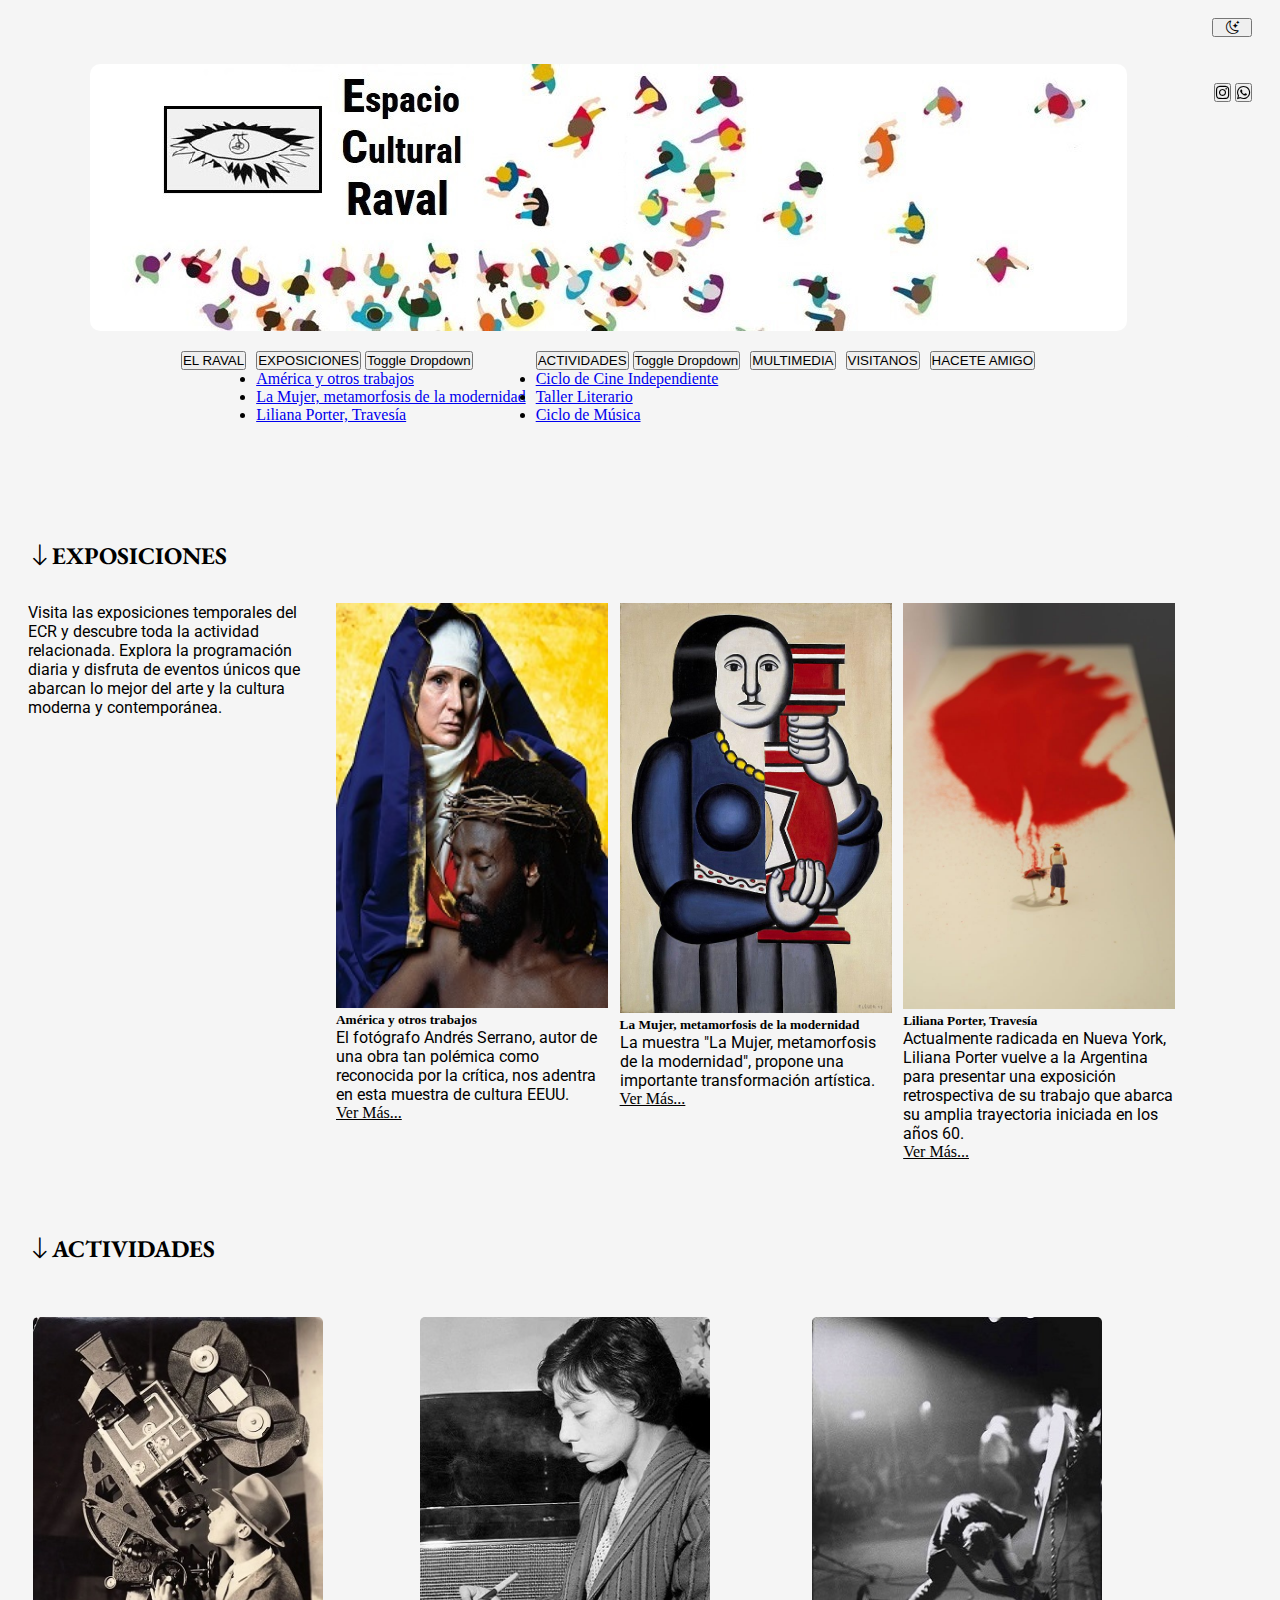
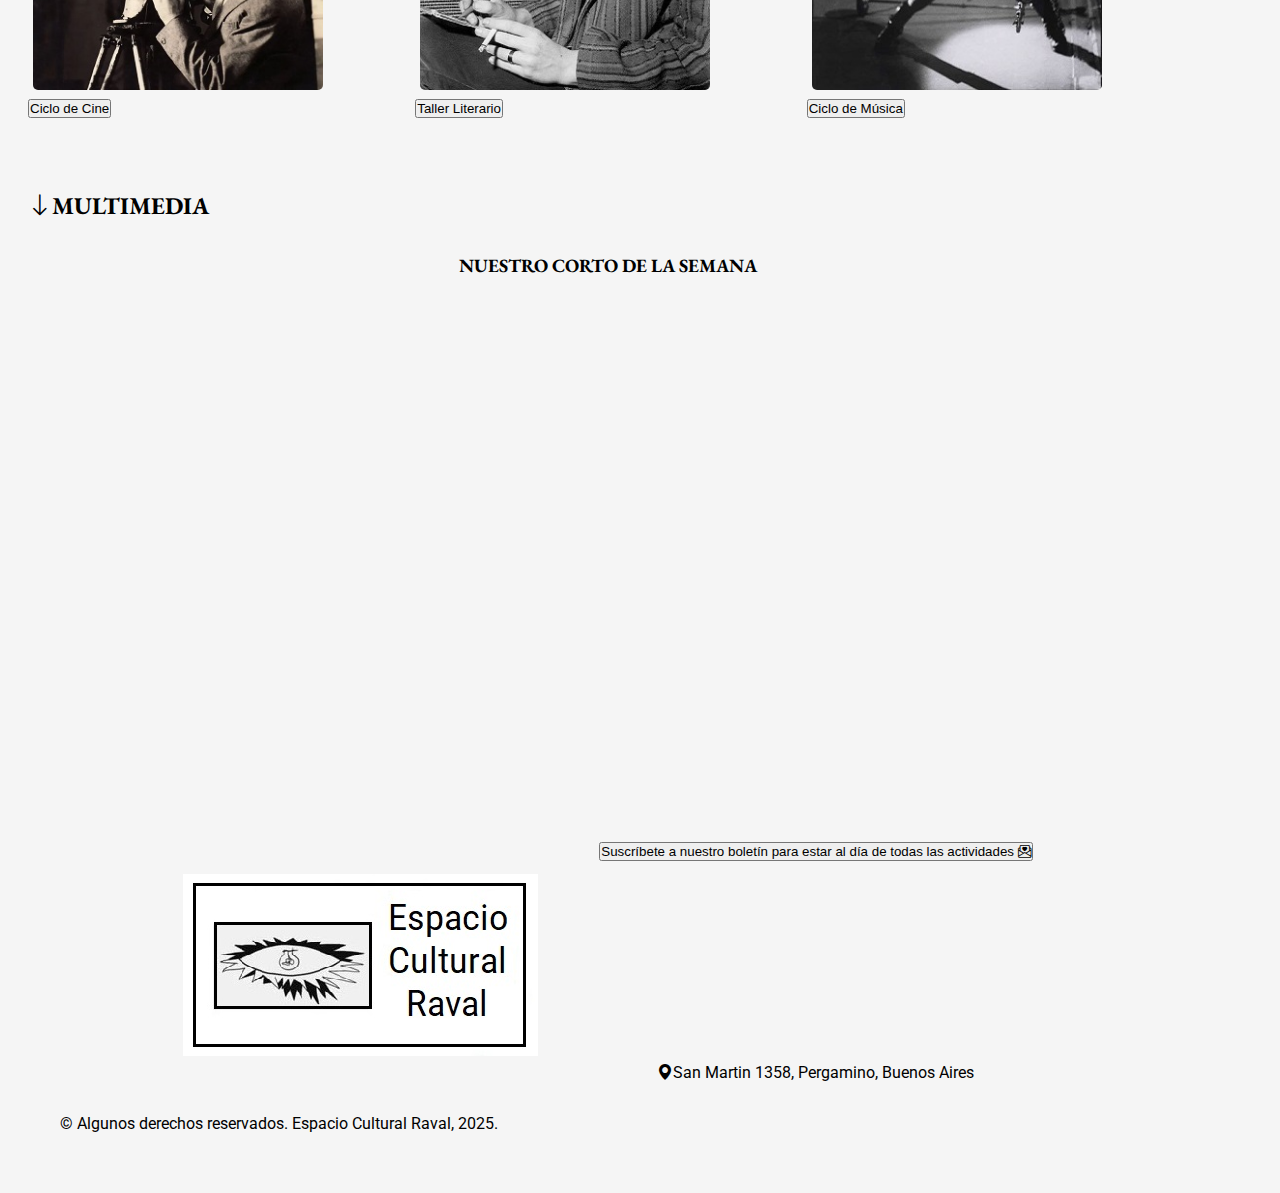
<file: index.html>
<!DOCTYPE html>
<html lang="en">
    <head>
        <meta charset="UTF-8">
        <meta name="viewport" content="width=device-width, initial-scale=1.0">
        <link rel="stylesheet" href="css/estilo.css">
        <link rel="shortcut icon" href="imagenes/iconopag.png" type="image/x-icon">
        <title>Espacio Cultural Raval</title>
 
    <script src="https://cdn.jsdelivr.net/npm/@popperjs/core@2.11.8/dist/umd/popper.min.js" integrity="sha384-I7E8VVD/ismYTF4hNIPjVp/Zjvgyol6VFvRkX/vR+Vc4jQkC+hVqc2pM8ODewa9r" crossorigin="anonymous"></script>
<script src="https://cdn.jsdelivr.net/npm/bootstrap@5.3.8/dist/js/bootstrap.min.js" integrity="sha384-G/EV+4j2dNv+tEPo3++6LCgdCROaejBqfUeNjuKAiuXbjrxilcCdDz6ZAVfHWe1Y" crossorigin="anonymous"></script>
    <link href="https://cdn.jsdelivr.net/npm/bootstrap@5.3.8/dist/css/bootstrap.min.css" rel="stylesheet" integrity="sha384-sRIl4kxILFvY47J16cr9ZwB07vP4J8+LH7qKQnuqkuIAvNWLzeN8tE5YBujZqJLB" crossorigin="anonymous">
<link rel="stylesheet" href="https://cdn.jsdelivr.net/npm/bootstrap-icons@1.11.1/font/bootstrap-icons.css">

    </head>
<body class="cuer">
    <header class="encabezado">
        <a class="link" href="index.html"><img src="imagenes/Málaga Spanish Film Festival.jpg" alt="logo" class="logo" ></a>
        <nav class="arriba">
           <div class="btn-group">
        <a href="raval.html" class="link">  <button type="button" class="btn ">EL RAVAL</button></a>

       </div>

        <div class="btn-group" >
  <button type="button" class="btn ">EXPOSICIONES</button>
  <button type="button" class="btn dropdown-toggle dropdown-toggle-split" data-bs-toggle="dropdown" aria-expanded="false">
    <span class="visually-hidden">Toggle Dropdown</span>
  </button>
  <ul class="dropdown-menu ">
    <li><a class="dropdown-item " href="america.html">América y otros trabajos</a></li>
    <li><a class="dropdown-item " href="lamujer.html">La Mujer, metamorfosis de la modernidad</a></li>
    <li><a class="dropdown-item " href="Travesia.html">Liliana Porter, Travesía</a></li>
  
   
  </ul>
</div>
<div class="btn-group">
  <button type="button" class="btn">ACTIVIDADES</button>
  <button type="button" class="btn dropdown-toggle dropdown-toggle-split" data-bs-toggle="dropdown" aria-expanded="false">
    <span class="visually-hidden">Toggle Dropdown</span>
  </button>
  <ul class="dropdown-menu">
     <li><a class="dropdown-item " href="ciclodecinei.html">Ciclo de Cine Independiente</a></li>
    <li><a class="dropdown-item " href="tallerlit.html">Taller Literario</a></li>
    <li><a class="dropdown-item " href="ciclomusica.html">Ciclo de Música</a></li>
   
   
  </ul>
</div>
<div class="btn-group">
 <a href="multimedia.html" class="link"><button type="button" class="btn">MULTIMEDIA</button></a>

</div>


<div class="btn-group">
  <button type="button" class="btn"><a class="link" href="visitanos.html">VISITANOS</a></button>
 
</div>

<div class="btn-group">
  <button type="button" class="btn btn-outline-warning"><a class="link" href="haceteamigo.html">HACETE AMIGO</a></button>
 
</div>
      </nav> 
    
    </header>

    <main class="cuerpo">
    <button id="modo-btn" class="btn btn-dark"><i id="modo-icono" class="bi bi-moon-stars"></i></button>
    <aside class="contactos">
       <a href="https://www.instagram.com/" target="_blank"><button type="button" class="btn btn-outline-danger"><i class="bi bi-instagram"></i></button></a>
   <a href="https://www.whatsapp.com/?lang=es" target="_blank"><button type="button" class="btn btn-outline-success"><i class="bi bi-whatsapp"></i></button></a>
      </aside>
        
            <h2 class="secciones"><i class="bi bi-arrow-down"></i>EXPOSICIONES</h2>
            <section class="exposiciones">
            <div class="textoexp">
                <p class="texpo">Visita las exposiciones temporales del ECR y descubre toda la actividad relacionada. 
                    Explora la programación diaria y disfruta de eventos únicos que abarcan lo mejor del arte y la cultura moderna y contemporánea.</p>
            </div>
            <div class="tarjetas">
          <div class="card" style="width: 17.1rem;">
  <img src="imagenes/El otro Cristo, 2001.jpg" class="card-img-top" alt="fotografia moderna" style="width: 17rem;">
  <div class="card-body">
    <h5 class="card-title">América y otros trabajos</h5>
    <p class="card-text">El fotógrafo Andrés Serrano, autor de una obra tan polémica como reconocida por la crítica, nos adentra en esta muestra de cultura EEUU.</p>
  </div>
 
  <div class="card-body">
    <a href="america.html" class="card-link">Ver Más...</a>
    
  </div>
</div>
<div class="card" style="width: 17.1rem;">
  <img src="imagenes/Fernand Leger.jpg" class="card-img-top" alt="La Mujer" style="width:17rem">
  <div class="card-body">
    <h5 class="card-title">La Mujer, metamorfosis de la modernidad</h5>
    <p class="card-text">La muestra "La Mujer, metamorfosis de la modernidad", propone una importante transformación artística.</p>
  </div>
 
  <div class="card-body">
    <a href="lamujer.html" class="card-link">Ver Más...</a>
    
  </div>
</div>
<div class="card" style="width: 17.1rem;">
  <img src="imagenes/Lil.jpg" class="card-img-top" alt="Travesía"  style="width:17rem">
  <div class="card-body">
    <h5 class="card-title">Liliana Porter, Travesía</h5>
    <p class="card-text">Actualmente radicada en Nueva York, Liliana Porter vuelve a la Argentina para presentar una exposición retrospectiva de su trabajo que abarca su amplia trayectoria iniciada en los años 60.</p>
  </div>
 
  <div class="card-body">
    <a href="Travesia.html" class="card-link">Ver Más...</a>
    
  </div>
</div>
</div>

        </section>
        <h2 class="secciones"><i class="bi bi-arrow-down"></i>ACTIVIDADES</h2>
        <section class="coleccion"> 
           <div class="container text-center">
  <div class="tressecciones">
    <div class="colum"><a href="ciclodecinei.html">
      <img class="imgcolum"src="imagenes/ciclo de cine Jack Cardiff.jpg" alt="ciclo de cine"></a>
      <a href="ciclodecinei.html" class="link"><button type="button" class="btn btn-warning mt-3">Ciclo de Cine</button></a>
    
    </div>
  
    <div class="colum"><a href="tallerlit.html">
      <img class="imgcolum"src="imagenes/taller literario Flora (Alejandra) Pizarnik.jpg" alt="taller literario" ></a>
     <a href="tallerlit.html"class="link"><button type="button" class="btn btn-warning mt-3">Taller Literario</button></a>
      
    </div>
    <div class="colum"><a href="ciclomusica.html">
      <img class="imgcolum"src="imagenes/ciclo de musicaLondon Calling (The Clash)_ la celebre foto di Pennie Smith.jpg" alt="ciclodemusica"></a>
      <a href="ciclomusica.html" class="link"><button type="button" class="btn btn-warning mt-3">Ciclo de Música</button></a>
    </div>
  </div>
</div>
        </section>
      
        <h2 class="secciones"><i class="bi bi-arrow-down"></i>MULTIMEDIA</h2>
        <section class="multimedia">
            <h3 class="corto-t">NUESTRO CORTO DE LA SEMANA</h3>
            <div class="video1">
            <iframe  width="800" height="500" src="https://www.youtube.com/embed/joAb83GTpbM?si=rhPwl6vyZ8SCLTSO" title="YouTube video player" frameborder="0" allow="accelerometer; autoplay; clipboard-write; encrypted-media; gyroscope; picture-in-picture; web-share" referrerpolicy="strict-origin-when-cross-origin" allowfullscreen></iframe>
       </div> </section>
    </main>
    <footer class="cierre">
        <div class="ecr">
            <img src="imagenes/Málaga Spanish Film Festival3.jpg" alt="ecr">
        </div>
        <div class="footder">
        
  <a href="haceteamigo.html" class="link"><button class="btn btn-warning btn-lg shadow" type="button">Suscríbete a nuestro boletín para estar al día de todas las actividades <i class="bi bi-envelope-paper-heart"></i></button></a>
 <br><br>

  <iframe src="https://www.google.com/maps/embed?pb=!1m18!1m12!1m3!1d3311.8472350923275!2d-60.5822169!3d-33.893587999999994!2m3!1f0!2f0!3f0!3m2!1i1024!2i768!4f13.1!3m3!1m2!1s0x95b84aaad5290ee5%3A0xf7a2fda97344a2bd!2sSan%20Mart%C3%ADn%201358%2C%20Pergamino%2C%20Provincia%20de%20Buenos%20Aires!5e0!3m2!1ses-419!2sar!4v1759273136524!5m2!1ses-419!2sar" width="280" height="150" style="border:0;" allowfullscreen="" loading="lazy" referrerpolicy="no-referrer-when-downgrade"></iframe>
<p class="textodireccion"><i class="bi bi-geo-alt-fill"></i>San Martin 1358, Pergamino, Buenos Aires</p>
</div>
       

    </footer>
    <p class="derechos">© Algunos derechos reservados. Espacio Cultural Raval, 2025.</p>
    <script src="java/proyecto.js"></script>
    

</body>

    </html>
</file>
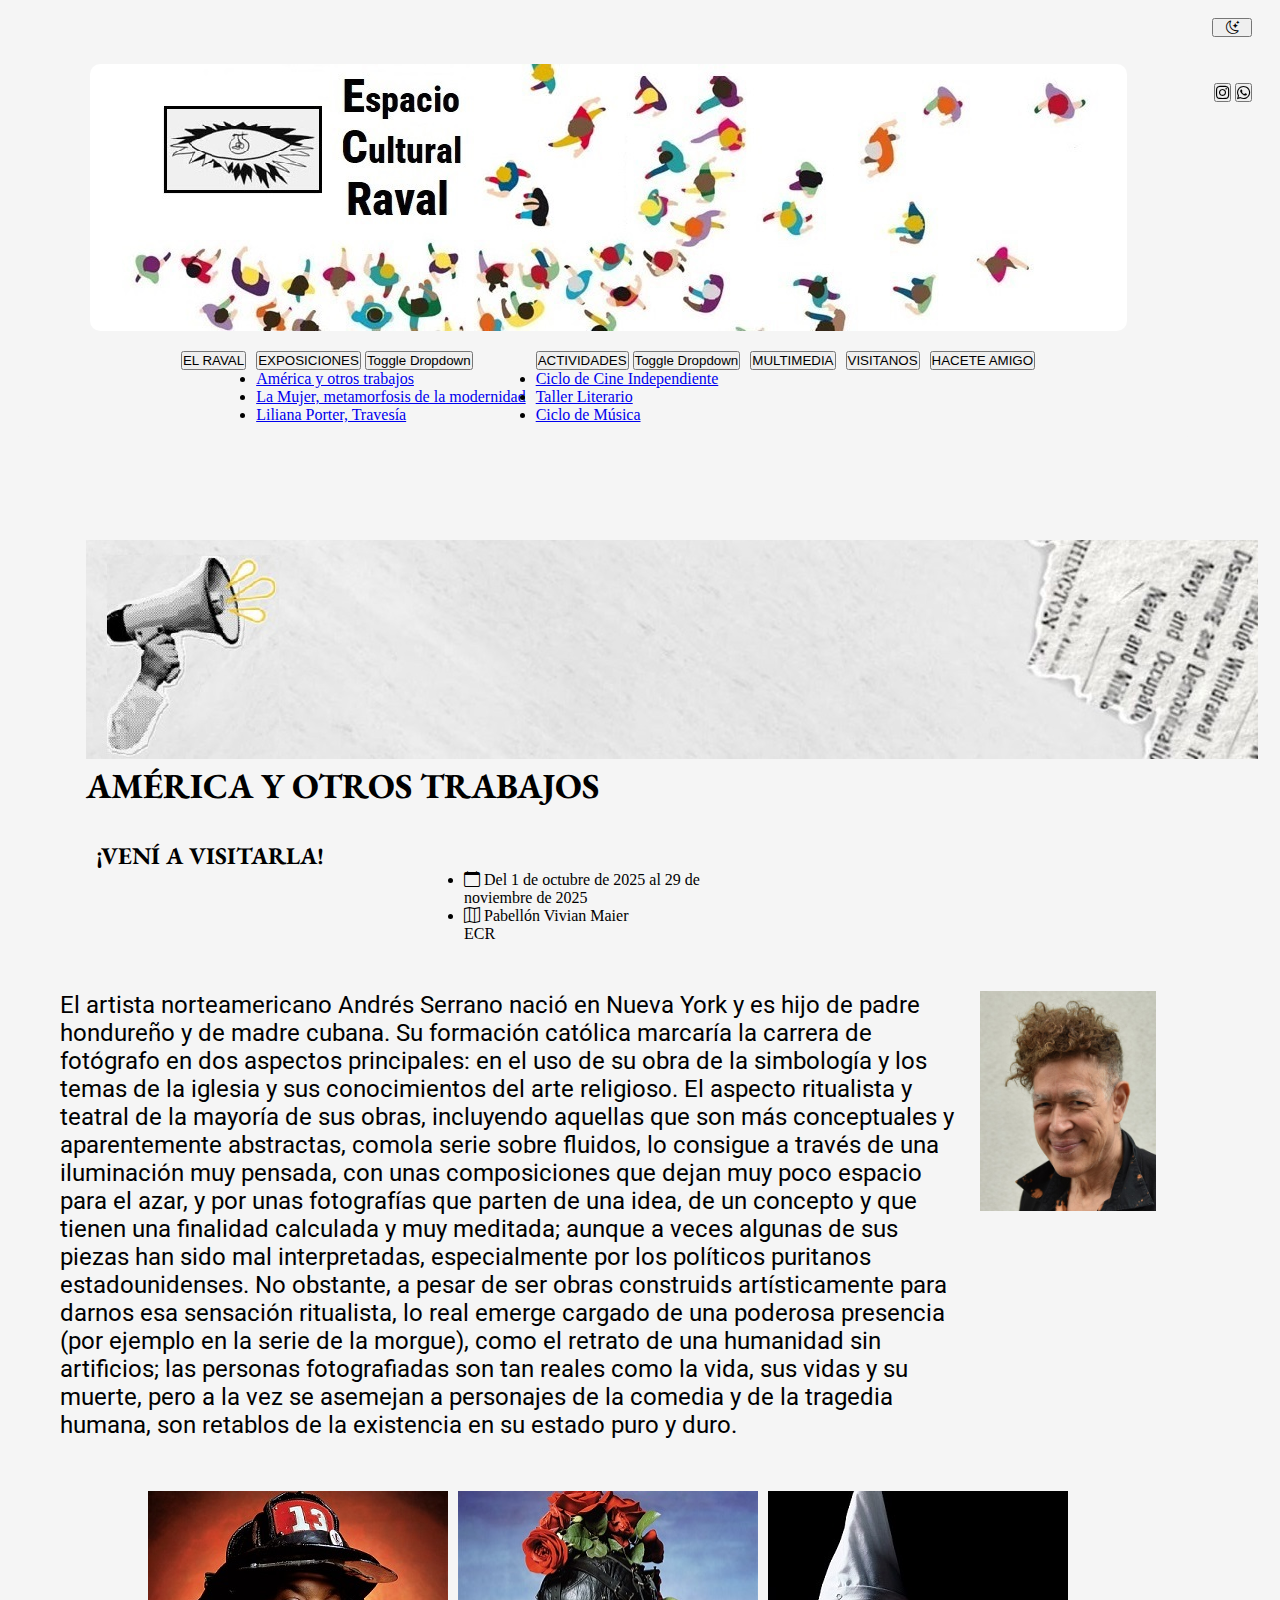
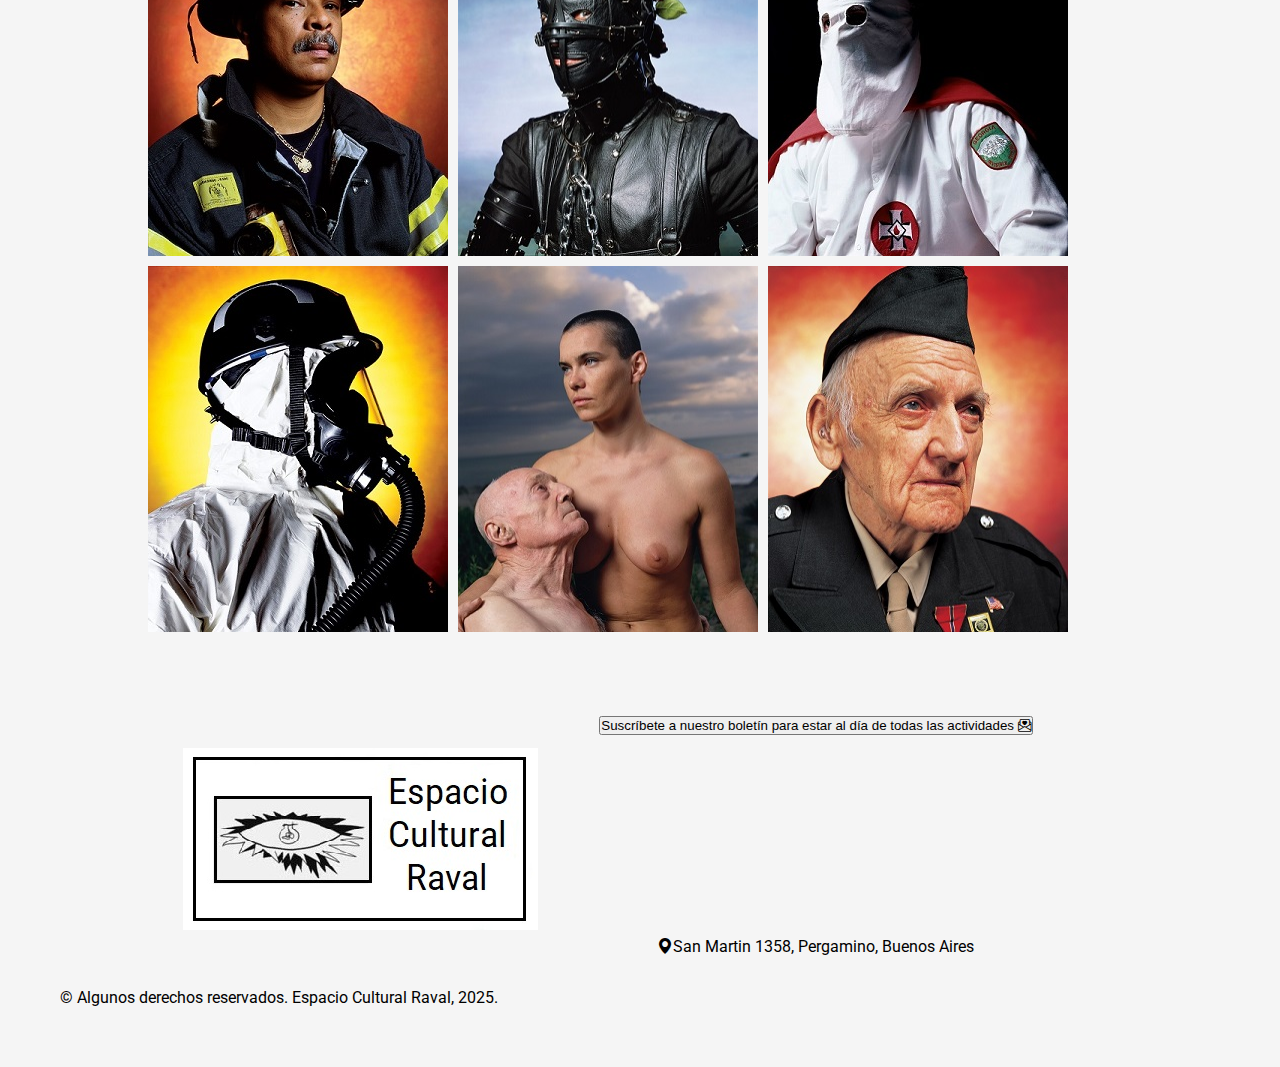
<file: america.html>
<!DOCTYPE html>
<html lang="en">
    <head>
        <meta charset="UTF-8">
        <meta name="viewport" content="width=device-width, initial-scale=1.0">
        <link rel="stylesheet" href="css/estilo.css">
        <link rel="shortcut icon" href="imagenes/iconopag.png" type="image/x-icon">
        <title>América y otros trabajos</title>
 
    <script src="https://cdn.jsdelivr.net/npm/@popperjs/core@2.11.8/dist/umd/popper.min.js" integrity="sha384-I7E8VVD/ismYTF4hNIPjVp/Zjvgyol6VFvRkX/vR+Vc4jQkC+hVqc2pM8ODewa9r" crossorigin="anonymous"></script>
<script src="https://cdn.jsdelivr.net/npm/bootstrap@5.3.8/dist/js/bootstrap.min.js" integrity="sha384-G/EV+4j2dNv+tEPo3++6LCgdCROaejBqfUeNjuKAiuXbjrxilcCdDz6ZAVfHWe1Y" crossorigin="anonymous"></script>
    <link href="https://cdn.jsdelivr.net/npm/bootstrap@5.3.8/dist/css/bootstrap.min.css" rel="stylesheet" integrity="sha384-sRIl4kxILFvY47J16cr9ZwB07vP4J8+LH7qKQnuqkuIAvNWLzeN8tE5YBujZqJLB" crossorigin="anonymous">
<link rel="stylesheet" href="https://cdn.jsdelivr.net/npm/bootstrap-icons@1.11.1/font/bootstrap-icons.css">

    </head>
<body class="cuer">
    <header class="encabezado">
       <a class="link" href="index.html"><img src="imagenes/Málaga Spanish Film Festival.jpg" alt="logo" class="logo" ></a>
               <nav class="arriba">
                 <div class="btn-group">
        <a href="raval.html" class="link">  <button type="button" class="btn ">EL RAVAL</button></a>

       </div>

        <div class="btn-group" >
  <button type="button" class="btn ">EXPOSICIONES</button>
  <button type="button" class="btn dropdown-toggle dropdown-toggle-split" data-bs-toggle="dropdown" aria-expanded="false">
    <span class="visually-hidden">Toggle Dropdown</span>
  </button>
  <ul class="dropdown-menu ">
    <li><a class="dropdown-item " href="america.html">América y otros trabajos</a></li>
    <li><a class="dropdown-item " href="lamujer.html">La Mujer, metamorfosis de la modernidad</a></li>
    <li><a class="dropdown-item " href="Travesia.html">Liliana Porter, Travesía</a></li>
  
   
  </ul>
</div>
<div class="btn-group">
  <button type="button" class="btn">ACTIVIDADES</button>
  <button type="button" class="btn dropdown-toggle dropdown-toggle-split" data-bs-toggle="dropdown" aria-expanded="false">
    <span class="visually-hidden">Toggle Dropdown</span>
  </button>
  <ul class="dropdown-menu">
     <li><a class="dropdown-item " href="ciclodecinei.html">Ciclo de Cine Independiente</a></li>
    <li><a class="dropdown-item " href="tallerlit.html">Taller Literario</a></li>
    <li><a class="dropdown-item " href="ciclomusica.html">Ciclo de Música</a></li>
   
   
  </ul>
</div>
<div class="btn-group">
  <a href="multimedia.html" class="link"><button type="button" class="btn">MULTIMEDIA</button></a>

</div>



<div class="btn-group">
  <button type="button" class="btn"><a class="link" href="visitanos.html">VISITANOS</a></button>
 
</div>

<div class="btn-group">
  <button type="button" class="btn btn-outline-warning"><a class="link" href="haceteamigo.html">HACETE AMIGO</a></button>
 
</div>
      </nav> 
    
    </header>

    <main class="cuerpo">
    <button id="modo-btn" class="btn btn-dark"><i id="modo-icono" class="bi bi-moon-stars"></i></button>
      <aside class="contactos">
       <a href="https://www.instagram.com/" target="_blank"><button type="button" class="btn btn-outline-danger"><i class="bi bi-instagram"></i></button></a>
   <a href="https://www.whatsapp.com/?lang=es" target="_blank"><button type="button" class="btn btn-outline-success"><i class="bi bi-whatsapp"></i></button></a>
      </aside>
            <div class="card card-banner">
  <img src="imagenes/baneramerica.jpg" class="card-img" alt="banneramerica">
  <div class="card-img-overlay d-flex flex-column justify-content-center align-items-left text-center text-black ">
    <h5 class="card-title titulobanner">AMÉRICA Y OTROS TRABAJOS</h5>

    
  </div>
</div>
          <section class="americasection">
             <div class="alert alert-warning alert-dismissible fade show text-center alertafecha" role="alert">
  <strong>¡VENÍ A VISITARLA!</strong> 
</div>           
           
                        <div class="card card-fechas">
  <ul class="list-group list-group-flush">
    <li class="list-group-item"><i class="bi bi-calendar"></i> Del 1 de octubre de 2025 al 29 de noviembre de 2025</li>
    <li class="list-group-item"><i class="bi bi-map"></i> Pabellón Vivian Maier</li>
    
  </ul>
  <div class="card-footer">  ECR</div>
</div>
            <div class="contp">
    
                
                <p class="texame">El artista norteamericano Andrés Serrano nació en Nueva York y es hijo de padre hondureño y de madre cubana.
                Su formación católica marcaría la carrera de fotógrafo en dos aspectos principales: en el uso de su obra de la simbología y los temas de la iglesia y sus
                conocimientos del arte religioso.
                El aspecto ritualista y teatral de la mayoría de sus obras, incluyendo aquellas que son más conceptuales y aparentemente abstractas, comola serie sobre fluidos,
                lo consigue a través de una iluminación muy pensada, con unas composiciones que dejan muy poco espacio para el azar, y por unas fotografías que parten
                de una idea, de un concepto y que tienen una finalidad calculada y muy meditada; aunque a veces algunas de sus piezas han sido mal interpretadas,
                especialmente por los políticos puritanos estadounidenses. No obstante, a pesar de ser obras construids artísticamente para darnos esa sensación ritualista,
                lo real emerge cargado de una poderosa presencia (por ejemplo en la serie de la morgue),
                como el retrato de una humanidad sin artificios; las personas fotografiadas son tan reales como la vida, sus vidas y su muerte, pero a la vez se asemejan
                a personajes de la comedia y de la tragedia humana, son retablos de la existencia en su estado puro y duro.

            </p>
            <img src="imagenes/Andres_Serrano_(2023).jpg" alt="Andres Serrano" class="img1c" >
           
                </div>
    
          </section>
          <section class="fotosexpo">
          <img src="imagenes/1Firefighter_Darrell_Dunbar.jpg" alt="Fire Fighter">
          <img src="imagenes/Ken Cox Diseñador de escenarios, 2002.jpg" alt="Ken">
          <img src="imagenes/Miembro del Ku Klux Klan (Gran Titán de El Imperio Invisible III), 1990.jpg" alt="KKK">
          <img src="imagenes/Thomas Buda, Equipo de Respuesta a Armas Químicas y Materiales Peligrosos, 2002.jpg" alt="Buda">
          <img src="imagenes/Antonio y Ulrike, 1996.jpg" alt="Ulrike">
          <img src="imagenes/Walter_Fisher_Private_First_Class-Battle_of_The_Bulge_1944.jpg" alt="Bulge">
          </section>
    </main>
    <footer class="cierre">
        <div class="ecr">
            <img src="imagenes/Málaga Spanish Film Festival3.jpg" alt="ecr">
        </div>
        <div class="footder">
        
  <a href="haceteamigo.html" class="link"><button class="btn btn-warning btn-lg shadow" type="button">Suscríbete a nuestro boletín para estar al día de todas las actividades <i class="bi bi-envelope-paper-heart"></i></button></a>
 <br><br>

  <iframe src="https://www.google.com/maps/embed?pb=!1m18!1m12!1m3!1d3311.8472350923275!2d-60.5822169!3d-33.893587999999994!2m3!1f0!2f0!3f0!3m2!1i1024!2i768!4f13.1!3m3!1m2!1s0x95b84aaad5290ee5%3A0xf7a2fda97344a2bd!2sSan%20Mart%C3%ADn%201358%2C%20Pergamino%2C%20Provincia%20de%20Buenos%20Aires!5e0!3m2!1ses-419!2sar!4v1759273136524!5m2!1ses-419!2sar" width="280" height="150" style="border:0;" allowfullscreen="" loading="lazy" referrerpolicy="no-referrer-when-downgrade"></iframe>
<p class="textodireccion"><i class="bi bi-geo-alt-fill"></i>San Martin 1358, Pergamino, Buenos Aires</p>
</div>
       

    </footer>
    <p class="derechos">© Algunos derechos reservados. Espacio Cultural Raval, 2025.</p>
    <script src="java/proyecto.js"></script>
    

</body>

    </html>
</file>
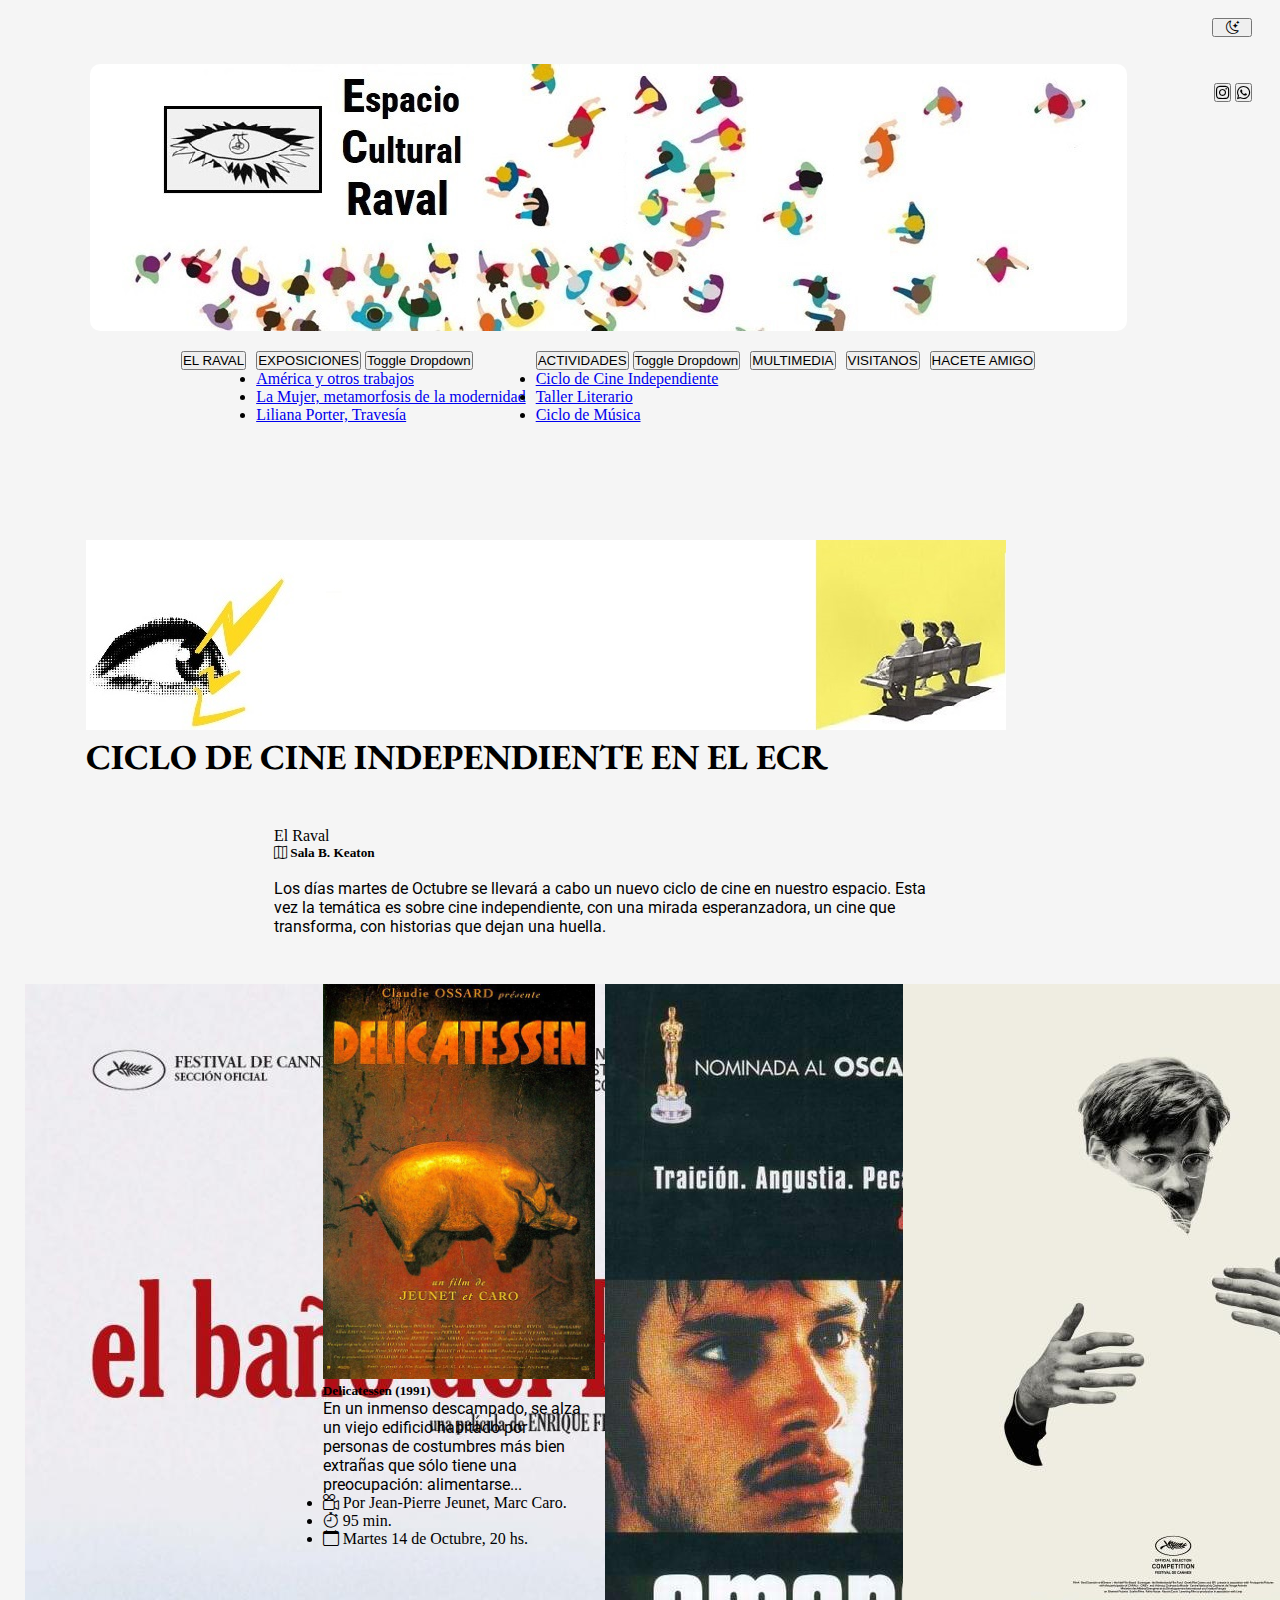
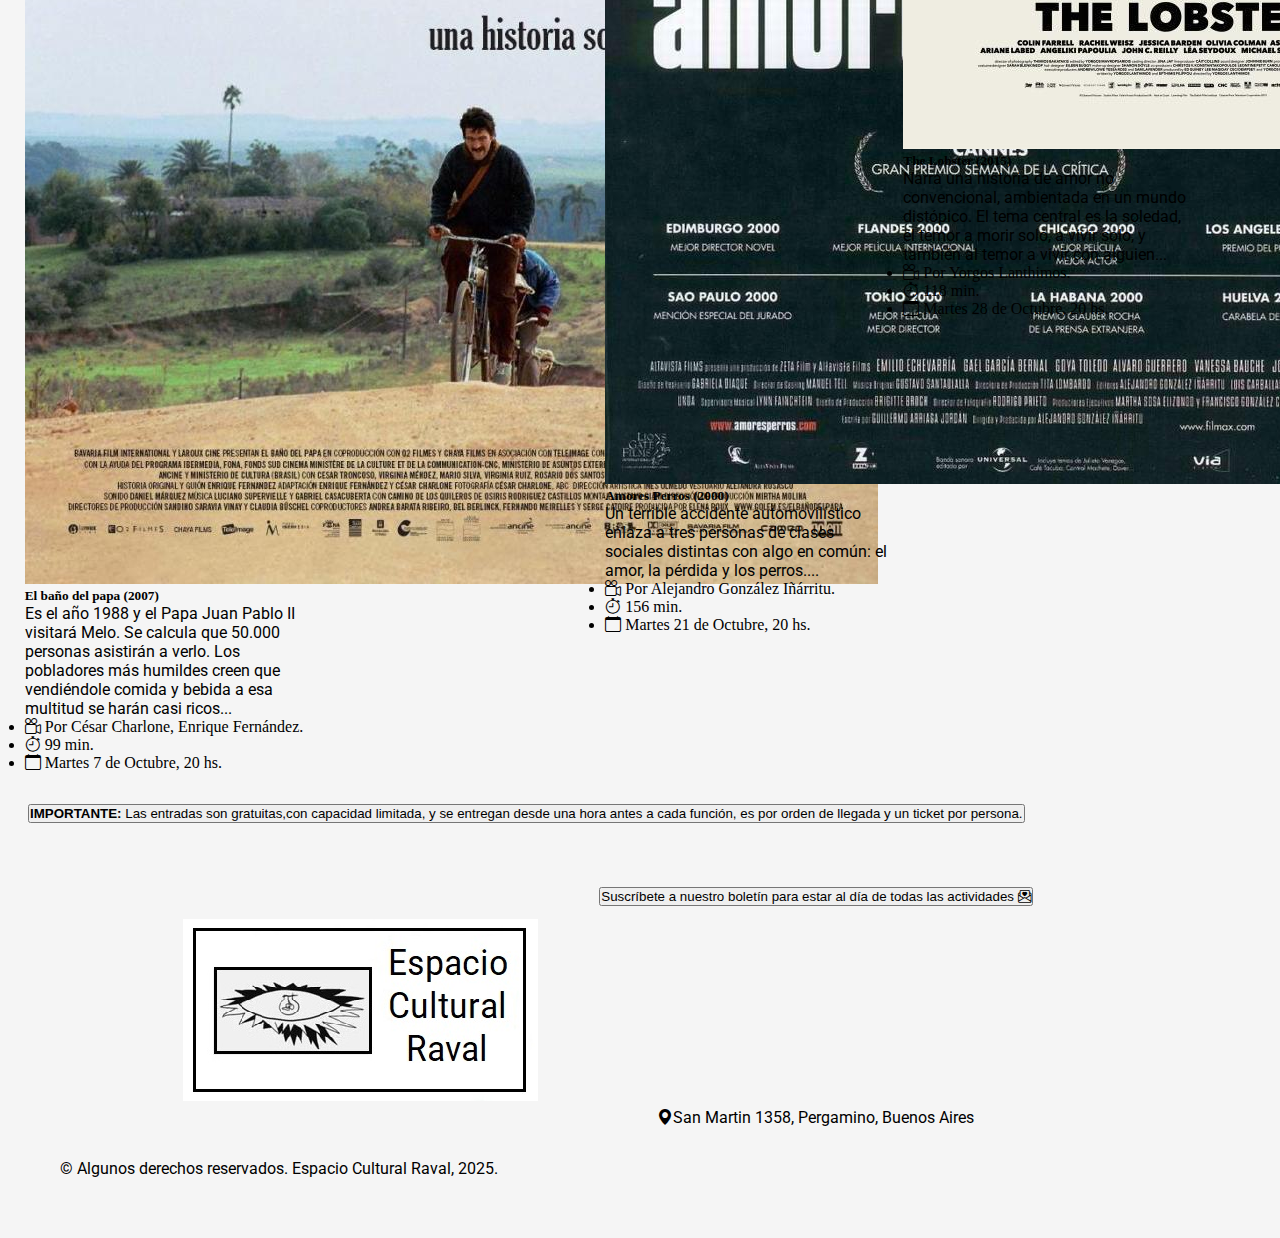
<file: ciclodecinei.html>
<!DOCTYPE html>
<html lang="en">
    <head>
        <meta charset="UTF-8">
        <meta name="viewport" content="width=device-width, initial-scale=1.0">
        <link rel="stylesheet" href="css/estilo.css">
        <link rel="shortcut icon" href="imagenes/iconopag.png" type="image/x-icon">
        <title>Ciclo de Cine Independiente</title>
 
    <script src="https://cdn.jsdelivr.net/npm/@popperjs/core@2.11.8/dist/umd/popper.min.js" integrity="sha384-I7E8VVD/ismYTF4hNIPjVp/Zjvgyol6VFvRkX/vR+Vc4jQkC+hVqc2pM8ODewa9r" crossorigin="anonymous"></script>
<script src="https://cdn.jsdelivr.net/npm/bootstrap@5.3.8/dist/js/bootstrap.min.js" integrity="sha384-G/EV+4j2dNv+tEPo3++6LCgdCROaejBqfUeNjuKAiuXbjrxilcCdDz6ZAVfHWe1Y" crossorigin="anonymous"></script>
    <link href="https://cdn.jsdelivr.net/npm/bootstrap@5.3.8/dist/css/bootstrap.min.css" rel="stylesheet" integrity="sha384-sRIl4kxILFvY47J16cr9ZwB07vP4J8+LH7qKQnuqkuIAvNWLzeN8tE5YBujZqJLB" crossorigin="anonymous">
<link rel="stylesheet" href="https://cdn.jsdelivr.net/npm/bootstrap-icons@1.11.1/font/bootstrap-icons.css">

    </head>
<body class="cuer">
    <header class="encabezado">
        <a class="link" href="index.html"><img src="imagenes/Málaga Spanish Film Festival.jpg" alt="logo" class="logo" ></a>
               <nav class="arriba">
                 <div class="btn-group">
        <a href="raval.html" class="link">  <button type="button" class="btn ">EL RAVAL</button></a>

       </div>

        <div class="btn-group" >
  <button type="button" class="btn ">EXPOSICIONES</button>
  <button type="button" class="btn dropdown-toggle dropdown-toggle-split" data-bs-toggle="dropdown" aria-expanded="false">
    <span class="visually-hidden">Toggle Dropdown</span>
  </button>
  <ul class="dropdown-menu ">
    <li><a class="dropdown-item " href="america.html">América y otros trabajos</a></li>
    <li><a class="dropdown-item " href="lamujer.html">La Mujer, metamorfosis de la modernidad</a></li>
    <li><a class="dropdown-item " href="Travesia.html">Liliana Porter, Travesía</a></li>
  
   
  </ul>
</div>
<div class="btn-group">
  <button type="button" class="btn">ACTIVIDADES</button>
  <button type="button" class="btn dropdown-toggle dropdown-toggle-split" data-bs-toggle="dropdown" aria-expanded="false">
    <span class="visually-hidden">Toggle Dropdown</span>
  </button>
  <ul class="dropdown-menu">
     <li><a class="dropdown-item " href="ciclodecinei.html">Ciclo de Cine Independiente</a></li>
    <li><a class="dropdown-item " href="tallerlit.html">Taller Literario</a></li>
    <li><a class="dropdown-item " href="ciclomusica.html">Ciclo de Música</a></li>
   
   
  </ul>
</div>
<div class="btn-group">
  <a href="multimedia.html" class="link"><button type="button" class="btn">MULTIMEDIA</button></a>

</div>


<div class="btn-group">
  <button type="button" class="btn"><a class="link" href="visitanos.html">VISITANOS</a></button>
 
</div>

<div class="btn-group">
  <button type="button" class="btn btn-outline-warning"><a class="link" href="haceteamigo.html">HACETE AMIGO</a></button>
 
</div>
      </nav> 
    
    </header>

    <main class="cuerpo">
    <button id="modo-btn" class="btn btn-dark"><i id="modo-icono" class="bi bi-moon-stars"></i></button>
      <aside class="contactos">
       <a href="https://www.instagram.com/" target="_blank"><button type="button" class="btn btn-outline-danger"><i class="bi bi-instagram"></i></button></a>
   <a href="https://www.whatsapp.com/?lang=es" target="_blank"><button type="button" class="btn btn-outline-success"><i class="bi bi-whatsapp"></i></button></a>
      </aside>
                <div class="card card-banner">
  <img src="imagenes/bannercine.jpg" class="card-img" alt="bannercinema">
  <div class="card-img-overlay d-flex flex-column justify-content-center align-items-left text-center text-black ">
    <h5 class="card-title titulobanner">CICLO DE CINE INDEPENDIENTE EN EL ECR</h5>
    
    
  </div>
</div>
<div class="card card-cinema text-bg-dark mb-3 mt-3">
  <div class="card-header">El Raval</div>
  <div class="card-body">
    <h5 class="card-title"><i class="bi bi-map"></i> Sala B. Keaton</h5> <br>
    <p class="card-text">Los días martes de Octubre se llevará a cabo un nuevo ciclo de cine en nuestro espacio. 
      Esta vez la temática es sobre cine independiente,
        con una mirada esperanzadora, un cine que transforma, con historias que dejan una huella.</p>
  </div>
</div>


  
        <section class="cinesec">
<div class="card" style="width: 18rem;">
  <img src="imagenes/elbañodelpapa.jpg" class="card-img-top" alt="el baño del papa">
  <div class="card-body">
    <h5 class="card-title">El baño del papa (2007)</h5>
    <p class="card-text">Es el año 1988 y el Papa Juan Pablo II visitará Melo. Se calcula que 50.000 personas asistirán a verlo. 
        Los pobladores más humildes creen que vendiéndole comida y bebida a esa multitud se harán casi ricos...</p>
  </div>
  <ul class="list-group list-group-flush">
    <li class="list-group-item"><i class="bi bi-camera-reels"></i> Por César Charlone, Enrique Fernández.</li>
    <li class="list-group-item"><i class="bi bi-stopwatch"></i> 99 min.</li>
    <li class="list-group-item"><i class="bi bi-calendar"></i> Martes 7 de Octubre, 20 hs.</li>
  </ul>
 
</div>
<div class="card" style="width: 18rem;">
  <img src="imagenes/Delicatessen.jpg" class="card-img-top card-delica" alt="delicatessen">
  <div class="card-body">
    <h5 class="card-title">Delicatessen (1991)</h5>
    <p class="card-text">En un inmenso descampado, se alza un viejo edificio habitado
         por personas de costumbres más bien extrañas que sólo tiene una preocupación: alimentarse...</p>
  </div>
  <ul class="list-group list-group-flush">
    <li class="list-group-item"><i class="bi bi-camera-reels"></i> Por Jean-Pierre Jeunet, Marc Caro.</li>
    <li class="list-group-item"><i class="bi bi-stopwatch"></i> 95 min.</li>
    <li class="list-group-item"><i class="bi bi-calendar"></i> Martes 14 de Octubre, 20 hs.</li>
  </ul>
 
</div>
<div class="card" style="width: 18rem;">
  <img src="imagenes/amoresperros.jpg" class="card-img-top" alt="amores perros">
  <div class="card-body">
    <h5 class="card-title">Amores Perros (2000)</h5>
    <p class="card-text">Un terrible accidente automovilístico 
        enlaza a tres personas de clases sociales distintas con algo en común: el amor, la pérdida y los perros....</p>
  </div>
  <ul class="list-group list-group-flush">
    <li class="list-group-item"><i class="bi bi-camera-reels"></i> Por Alejandro González Iñárritu.</li>
    <li class="list-group-item"><i class="bi bi-stopwatch"></i> 156 min.</li>
    <li class="list-group-item"><i class="bi bi-calendar"></i> Martes 21 de Octubre, 20 hs.</li>
  </ul>
 
</div>
<div class="card" style="width: 18rem;">
  <img src="imagenes/thelobster.jpg" class="card-img-top" alt="The Lobster">
  <div class="card-body">
    <h5 class="card-title">The Lobster (2015)</h5>
    <p class="card-text">Narra una historia de amor no convencional, ambientada en un mundo distópico.
        El tema central es la soledad, el temor a morir solo, a vivir solo, y también al temor a vivir con alguien...

    </p>
  </div>
  <ul class="list-group list-group-flush">
    <li class="list-group-item"><i class="bi bi-camera-reels"></i> Por Yorgos Lanthimos.</li>
    <li class="list-group-item"><i class="bi bi-stopwatch"></i> 118 min.</li>
    <li class="list-group-item"><i class="bi bi-calendar"></i> Martes 28 de Octubre, 20 hs.</li>
  </ul>
 
</div>

        </section>
        <button type="button" class="btn btn-danger d-block mx-auto mt-4 text-cente"><b>IMPORTANTE:</b> Las entradas son gratuitas,con capacidad limitada, y se entregan desde una hora antes a cada función, es por orden de llegada y un ticket por persona. </button>

      

    </main>
    <footer class="cierre">
        <div class="ecr">
            <img src="imagenes/Málaga Spanish Film Festival3.jpg" alt="ecr">
        </div>
        <div class="footder">
        
  <a href="haceteamigo.html" class="link"><button class="btn btn-warning btn-lg shadow" type="button">Suscríbete a nuestro boletín para estar al día de todas las actividades <i class="bi bi-envelope-paper-heart"></i></button></a>
 <br><br>

  <iframe src="https://www.google.com/maps/embed?pb=!1m18!1m12!1m3!1d3311.8472350923275!2d-60.5822169!3d-33.893587999999994!2m3!1f0!2f0!3f0!3m2!1i1024!2i768!4f13.1!3m3!1m2!1s0x95b84aaad5290ee5%3A0xf7a2fda97344a2bd!2sSan%20Mart%C3%ADn%201358%2C%20Pergamino%2C%20Provincia%20de%20Buenos%20Aires!5e0!3m2!1ses-419!2sar!4v1759273136524!5m2!1ses-419!2sar" width="280" height="150" style="border:0;" allowfullscreen="" loading="lazy" referrerpolicy="no-referrer-when-downgrade"></iframe>
<p class="textodireccion"><i class="bi bi-geo-alt-fill"></i>San Martin 1358, Pergamino, Buenos Aires</p>
</div>
       

    </footer>
    <p class="derechos">© Algunos derechos reservados. Espacio Cultural Raval, 2025.</p>
    <script src="java/proyecto.js"></script>
    

</body>

    </html>
</file>
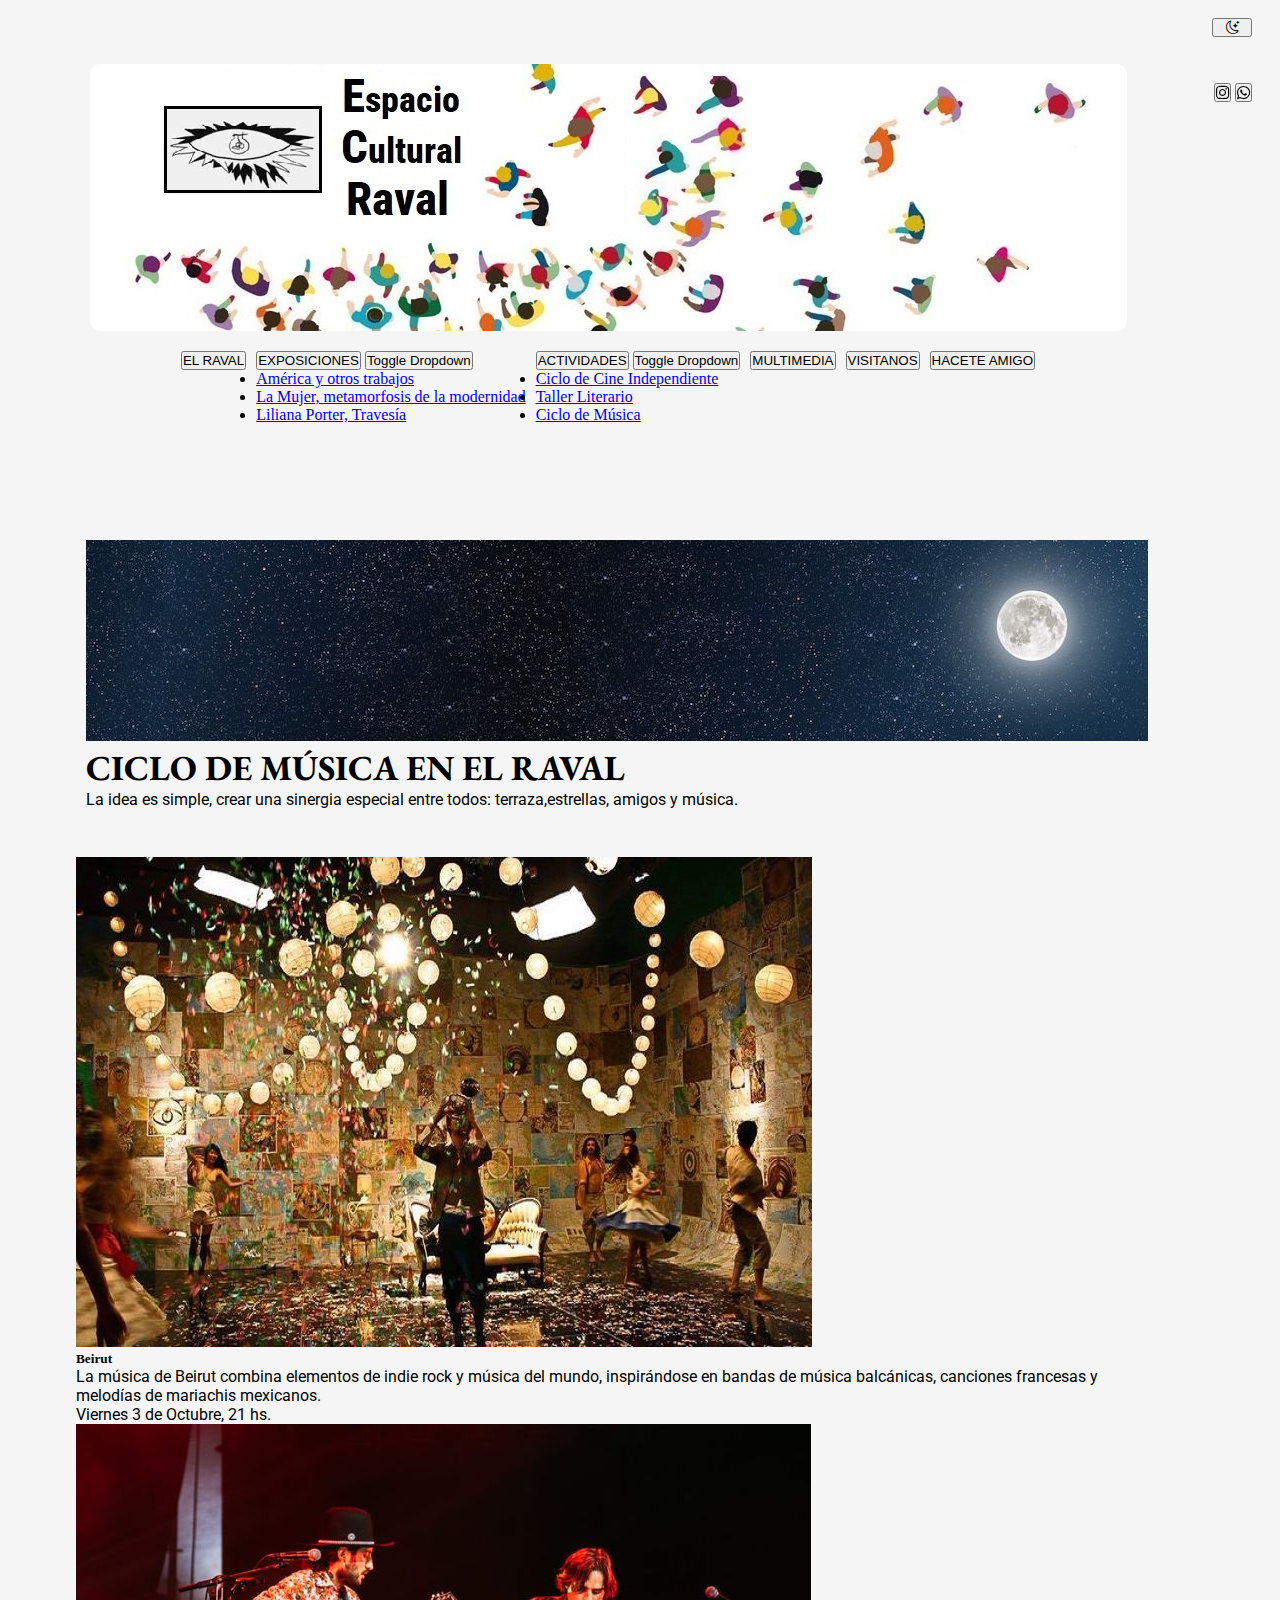
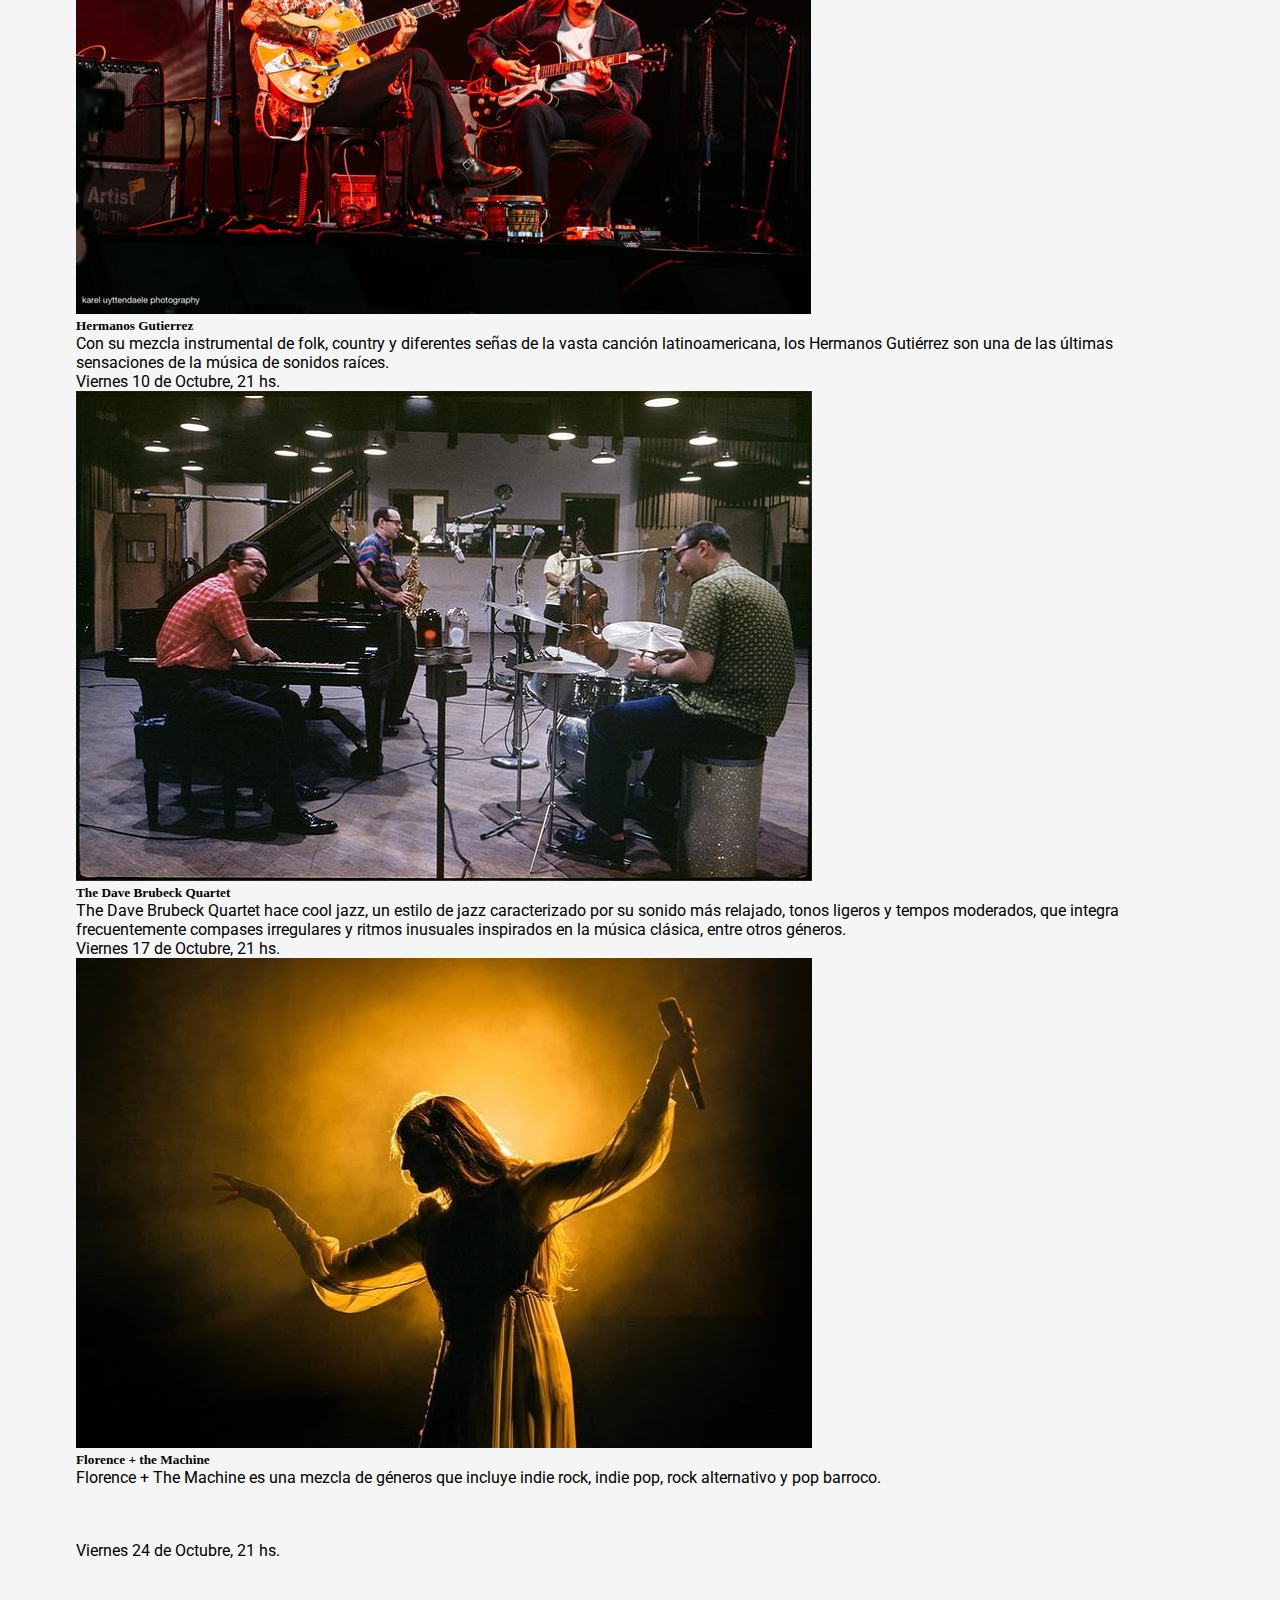
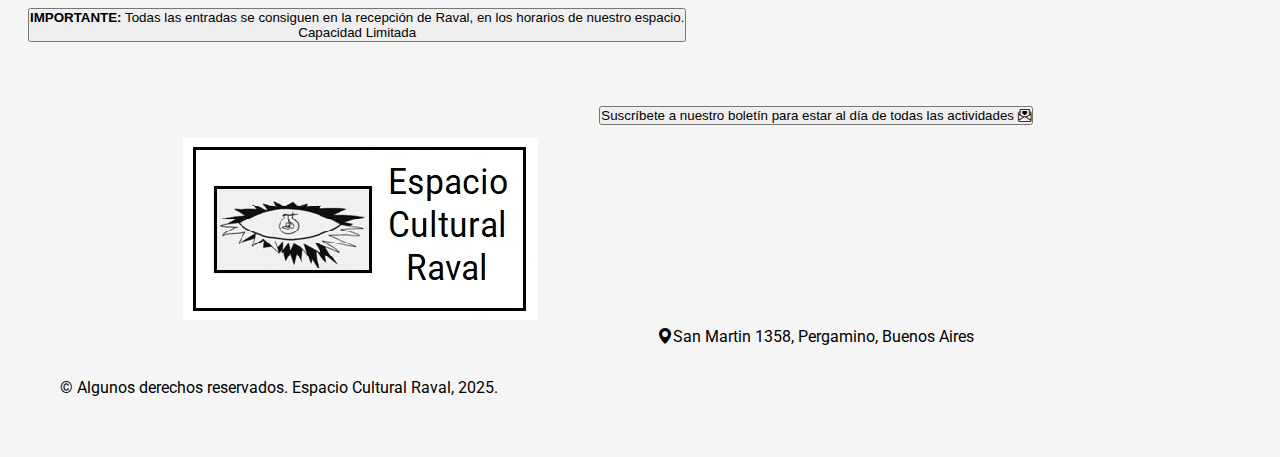
<file: ciclomusica.html>
<!DOCTYPE html>
<html lang="en">
    <head>
        <meta charset="UTF-8">
        <meta name="viewport" content="width=device-width, initial-scale=1.0">
        <link rel="stylesheet" href="css/estilo.css">
        <link rel="shortcut icon" href="imagenes/iconopag.png" type="image/x-icon">
        <title>Ciclo de Música</title>
 
    <script src="https://cdn.jsdelivr.net/npm/@popperjs/core@2.11.8/dist/umd/popper.min.js" integrity="sha384-I7E8VVD/ismYTF4hNIPjVp/Zjvgyol6VFvRkX/vR+Vc4jQkC+hVqc2pM8ODewa9r" crossorigin="anonymous"></script>
<script src="https://cdn.jsdelivr.net/npm/bootstrap@5.3.8/dist/js/bootstrap.min.js" integrity="sha384-G/EV+4j2dNv+tEPo3++6LCgdCROaejBqfUeNjuKAiuXbjrxilcCdDz6ZAVfHWe1Y" crossorigin="anonymous"></script>
    <link href="https://cdn.jsdelivr.net/npm/bootstrap@5.3.8/dist/css/bootstrap.min.css" rel="stylesheet" integrity="sha384-sRIl4kxILFvY47J16cr9ZwB07vP4J8+LH7qKQnuqkuIAvNWLzeN8tE5YBujZqJLB" crossorigin="anonymous">
<link rel="stylesheet" href="https://cdn.jsdelivr.net/npm/bootstrap-icons@1.11.1/font/bootstrap-icons.css">

    </head>
<body class="cuer">
    <header class="encabezado">
        <a class="link" href="index.html"><img src="imagenes/Málaga Spanish Film Festival.jpg" alt="logo" class="logo" ></a>
              <nav class="arriba">
 <div class="btn-group">
        <a href="raval.html" class="link">  <button type="button" class="btn ">EL RAVAL</button></a>

       </div>
        <div class="btn-group" >
  <button type="button" class="btn ">EXPOSICIONES</button>
  <button type="button" class="btn dropdown-toggle dropdown-toggle-split" data-bs-toggle="dropdown" aria-expanded="false">
    <span class="visually-hidden">Toggle Dropdown</span>
  </button>
  <ul class="dropdown-menu ">
    <li><a class="dropdown-item " href="america.html">América y otros trabajos</a></li>
    <li><a class="dropdown-item " href="lamujer.html">La Mujer, metamorfosis de la modernidad</a></li>
    <li><a class="dropdown-item " href="Travesia.html">Liliana Porter, Travesía</a></li>
  
   
  </ul>
</div>
<div class="btn-group">
  <button type="button" class="btn">ACTIVIDADES</button>
  <button type="button" class="btn dropdown-toggle dropdown-toggle-split" data-bs-toggle="dropdown" aria-expanded="false">
    <span class="visually-hidden">Toggle Dropdown</span>
  </button>
  <ul class="dropdown-menu">
     <li><a class="dropdown-item " href="ciclodecinei.html">Ciclo de Cine Independiente</a></li>
    <li><a class="dropdown-item " href="tallerlit.html">Taller Literario</a></li>
    <li><a class="dropdown-item " href="ciclomusica.html">Ciclo de Música</a></li>
   
   
  </ul>
</div>
<div class="btn-group">
  <a href="multimedia.html" class="link"><button type="button" class="btn">MULTIMEDIA</button></a>

</div>



<div class="btn-group">
  <button type="button" class="btn"><a class="link" href="visitanos.html">VISITANOS</a></button>
 
</div>

<div class="btn-group">
  <button type="button" class="btn btn-outline-warning"><a class="link" href="haceteamigo.html">HACETE AMIGO</a></button>
 
</div>
      </nav> 
    
    </header>

    <main class="cuerpo">
    <button id="modo-btn" class="btn btn-dark"><i id="modo-icono" class="bi bi-moon-stars"></i></button>
      <aside class="contactos">
       <a href="https://www.instagram.com/" target="_blank"><button type="button" class="btn btn-outline-danger"><i class="bi bi-instagram"></i></button></a>
   <a href="https://www.whatsapp.com/?lang=es" target="_blank"><button type="button" class="btn btn-outline-success"><i class="bi bi-whatsapp"></i></button></a>
      </aside>
      
    <div class="card card-banner">
  <img src="imagenes/bannerciclomusica.jpg" class="card-img" alt="cieloestrellado">
  <div class="card-img-overlay d-flex flex-column justify-content-center align-items-left text-center text-white ">
    <h5 class="card-title titulobanner">CICLO DE MÚSICA EN EL RAVAL</h5>
    <p class="card-text textobanner">La idea es simple, crear una sinergia especial entre todos: terraza,estrellas, amigos y música.</p>
    
  </div>
</div>
        <section class="seccionmusica">
          <div class="row row-cols-1 row-cols-md-2 g-4">
  <div class="col">
    <div class="card">
      <img src="imagenes/beirut.jpg" class="card-img-top" alt="Beirut">
      <div class="card-body">
        <h5 class="card-title">Beirut</h5>
        <p class="card-text">La música de Beirut combina elementos de indie rock y música del mundo, inspirándose en bandas de música balcánicas, canciones francesas y melodías de mariachis mexicanos.</p>
        <p> Viernes 3 de Octubre, 21 hs.</p>
      </div>
    </div>
  </div>
  <div class="col">
    <div class="card">
      <img src="imagenes/HERMANOS GUTIÉRREZ LANZAN CONMOVEDOR REMIX DE “LOS CHICOS TRISTES” DE EL MICHELS AFFAIR FEAT_ JEN___.jpg" class="card-img-top" alt="Hermanos Gutierrez">
      <div class="card-body">
        <h5 class="card-title">Hermanos Gutierrez</h5>
        <p class="card-text">Con su mezcla instrumental de folk, country y diferentes señas de la vasta canción latinoamericana, los Hermanos Gutiérrez son una de las últimas sensaciones de la música de sonidos raíces.</p>
        <p>Viernes 10 de Octubre, 21 hs.</p>
      </div>
    </div>
  </div>
  <div class="col">
    <div class="card">
      <img src="imagenes/Dave Brubeck Quartet.jpg" class="card-img-top" alt="Dave Brubeck">
      <div class="card-body">
        <h5 class="card-title">The Dave Brubeck Quartet</h5>
        <p class="card-text">The Dave Brubeck Quartet hace cool jazz, un estilo de jazz caracterizado por su sonido más relajado, tonos ligeros y tempos moderados, que integra frecuentemente compases irregulares
           y ritmos inusuales inspirados en la música clásica, entre otros géneros.</p>
           <p>Viernes 17 de Octubre, 21 hs.</p>
      </div>
    </div>
  </div>
  <div class="col">
    <div class="card">
      <img src="imagenes/Florence.jpg" class="card-img-top" alt="Florence + the Machine">
      <div class="card-body">
        <h5 class="card-title">Florence + the Machine</h5>
        <p class="card-text"> Florence + The Machine es una mezcla de géneros que incluye indie rock, indie pop, rock alternativo y pop barroco.</p>
        <br><br><br>
      <p>Viernes 24 de Octubre, 21 hs. </p>
      </div>
    </div>
  </div>
</div>
        </section>
        <button type="button" class="btn btn-danger d-block mx-auto mt-4 text-center"><b>IMPORTANTE:</b> Todas las entradas se consiguen en la recepción de Raval, en los horarios de nuestro espacio. <br> Capacidad Limitada </button>
        
      


  
    </main>
    <footer class="cierre">
        <div class="ecr">
            <img src="imagenes/Málaga Spanish Film Festival3.jpg" alt="ecr">
        </div>
        <div class="footder">
        
  <a href="haceteamigo.html" class="link"><button class="btn btn-warning btn-lg shadow" type="button">Suscríbete a nuestro boletín para estar al día de todas las actividades <i class="bi bi-envelope-paper-heart"></i></button></a>
 <br><br>

  <iframe src="https://www.google.com/maps/embed?pb=!1m18!1m12!1m3!1d3311.8472350923275!2d-60.5822169!3d-33.893587999999994!2m3!1f0!2f0!3f0!3m2!1i1024!2i768!4f13.1!3m3!1m2!1s0x95b84aaad5290ee5%3A0xf7a2fda97344a2bd!2sSan%20Mart%C3%ADn%201358%2C%20Pergamino%2C%20Provincia%20de%20Buenos%20Aires!5e0!3m2!1ses-419!2sar!4v1759273136524!5m2!1ses-419!2sar" width="280" height="150" style="border:0;" allowfullscreen="" loading="lazy" referrerpolicy="no-referrer-when-downgrade"></iframe>
<p class="textodireccion"><i class="bi bi-geo-alt-fill"></i>San Martin 1358, Pergamino, Buenos Aires</p>
</div>
       

    </footer>
    <p class="derechos">© Algunos derechos reservados. Espacio Cultural Raval, 2025.</p>
    <script src="java/proyecto.js"></script>
    

</body>

    </html>
</file>
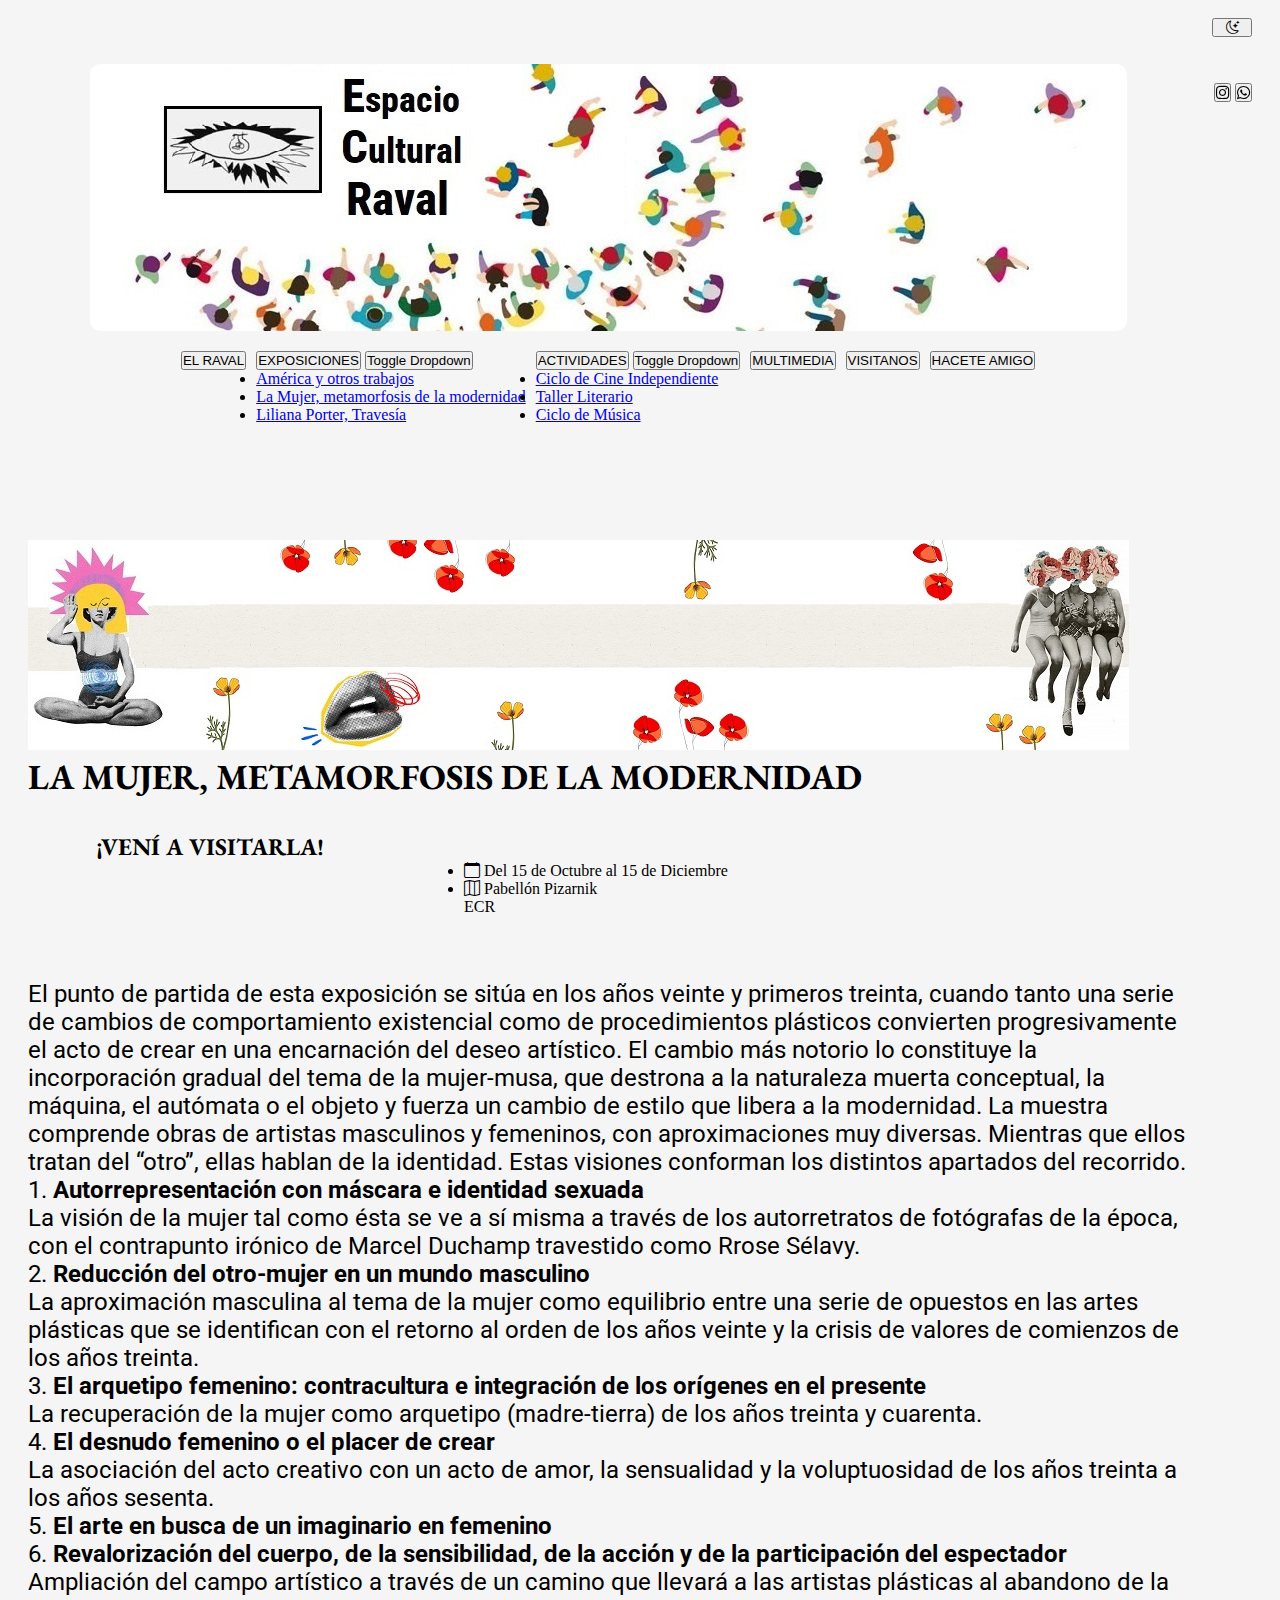
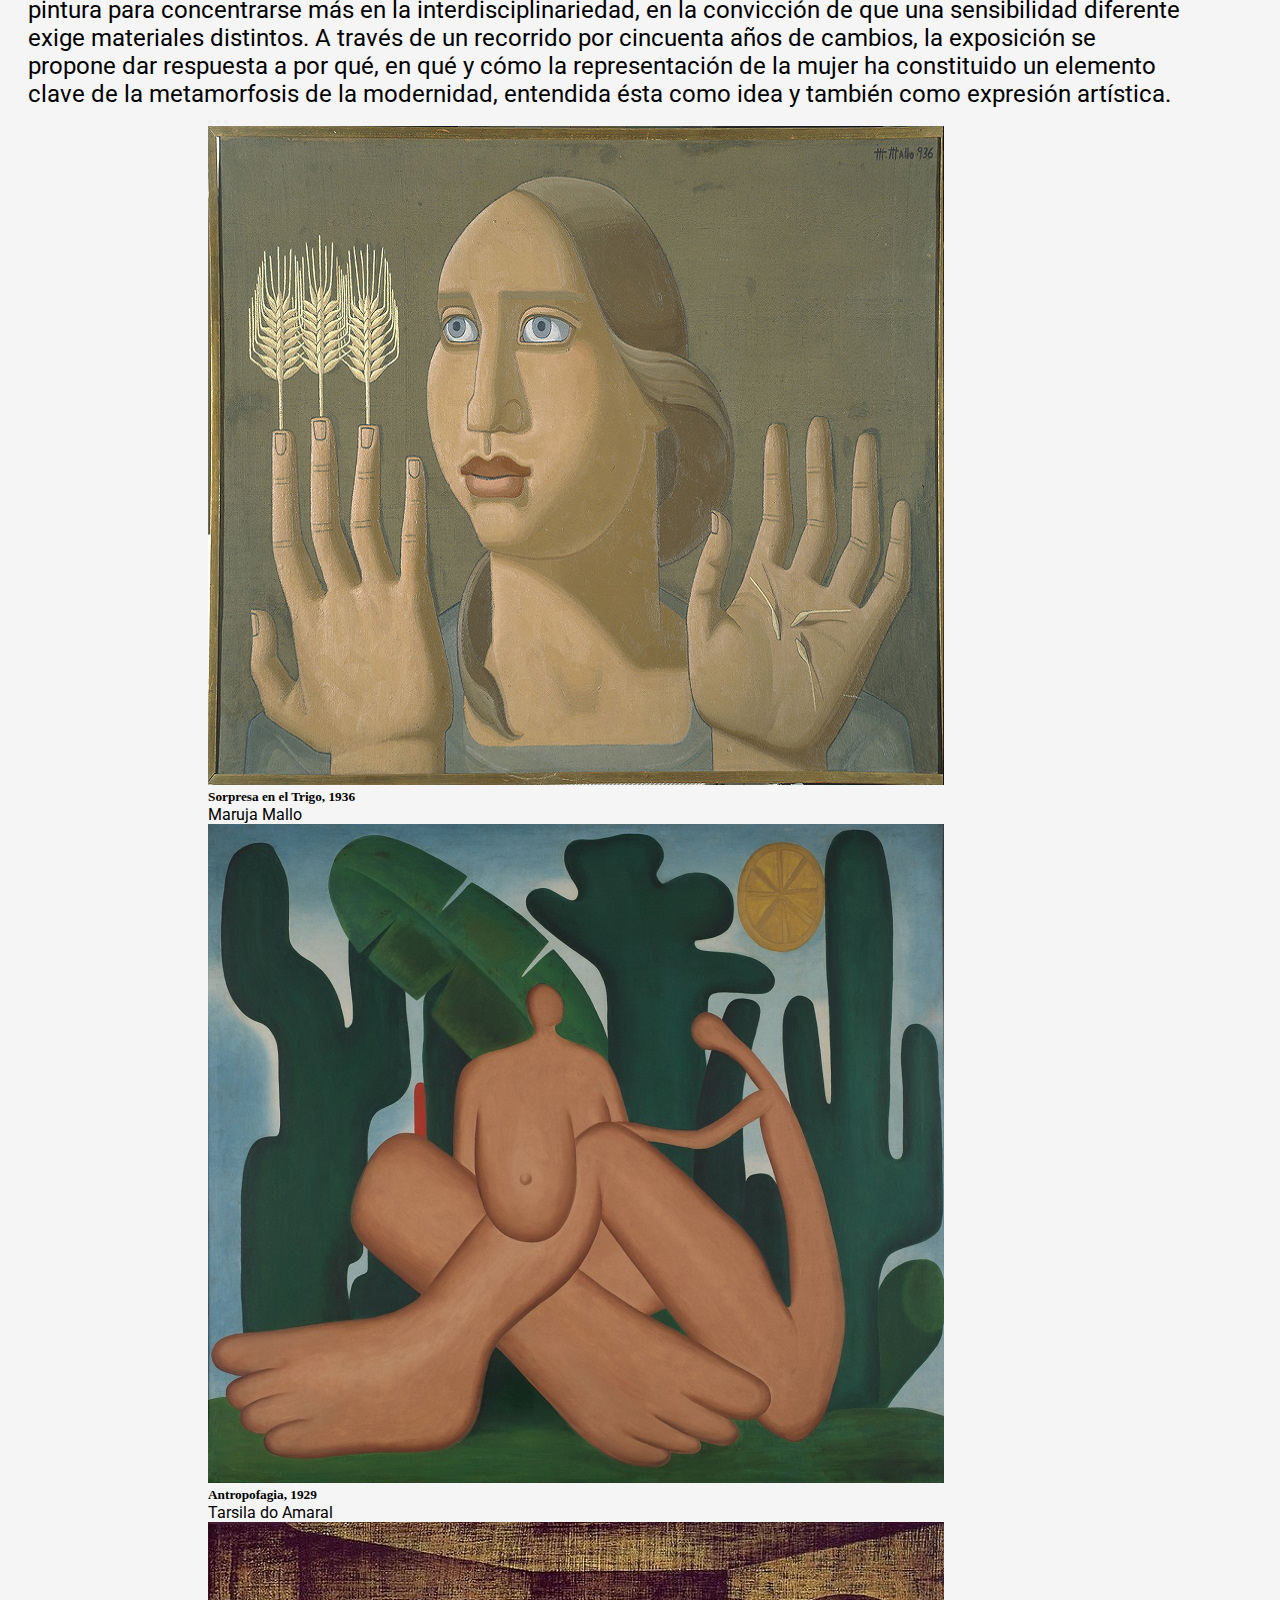
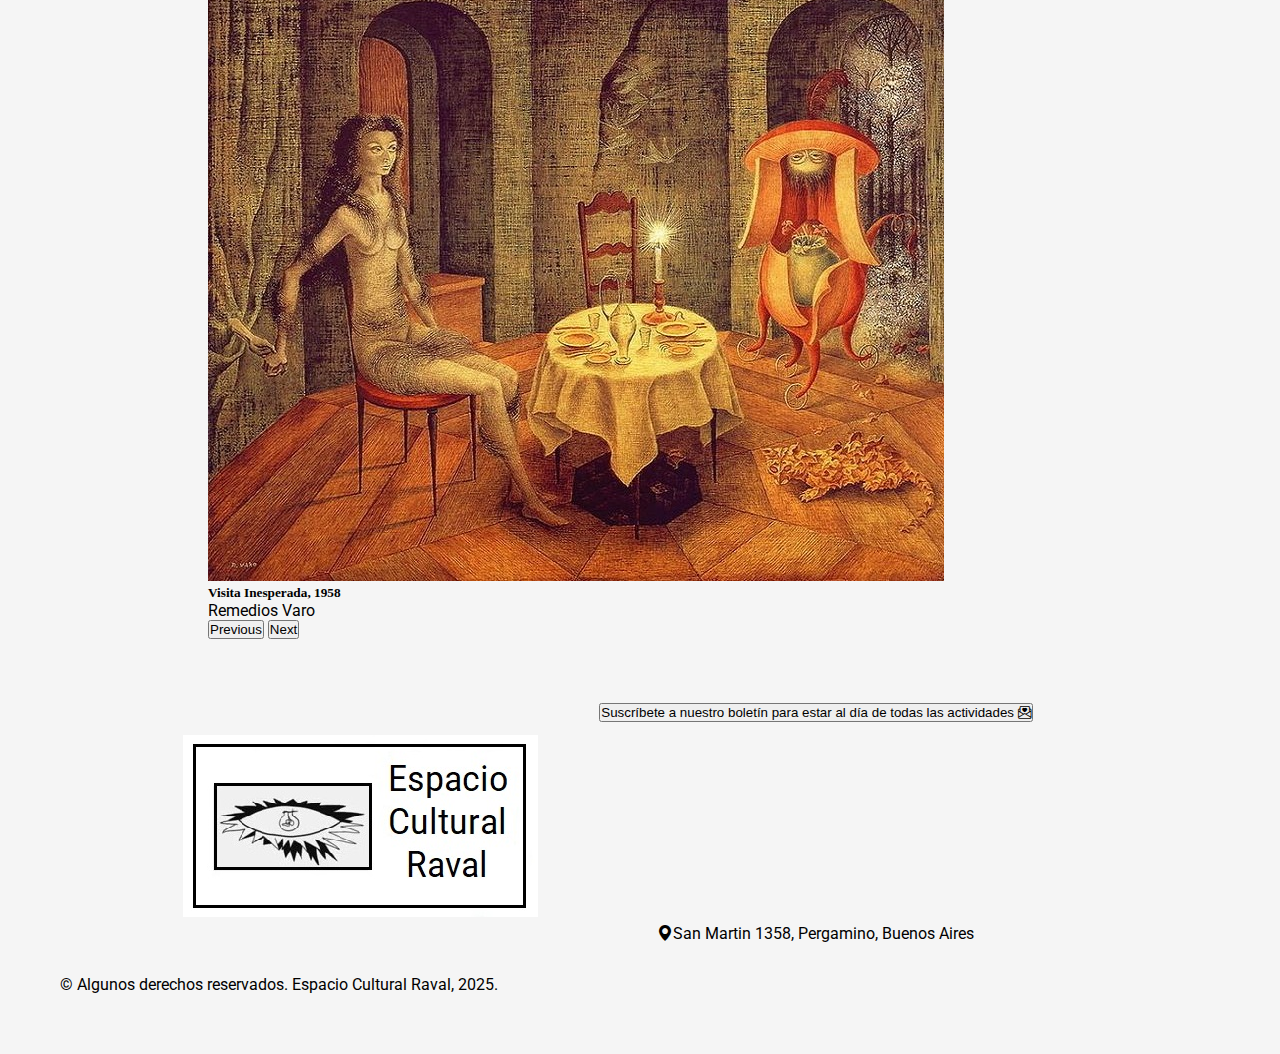
<file: lamujer.html>
<!DOCTYPE html>
<html lang="en">
    <head>
        <meta charset="UTF-8">
        <meta name="viewport" content="width=device-width, initial-scale=1.0">
        <link rel="stylesheet" href="css/estilo.css">
        <link rel="shortcut icon" href="imagenes/iconopag.png" type="image/x-icon">
        <title>La Mujer, metamorosis de la modernidad</title>
 
    <script src="https://cdn.jsdelivr.net/npm/@popperjs/core@2.11.8/dist/umd/popper.min.js" integrity="sha384-I7E8VVD/ismYTF4hNIPjVp/Zjvgyol6VFvRkX/vR+Vc4jQkC+hVqc2pM8ODewa9r" crossorigin="anonymous"></script>
<script src="https://cdn.jsdelivr.net/npm/bootstrap@5.3.8/dist/js/bootstrap.min.js" integrity="sha384-G/EV+4j2dNv+tEPo3++6LCgdCROaejBqfUeNjuKAiuXbjrxilcCdDz6ZAVfHWe1Y" crossorigin="anonymous"></script>
    <link href="https://cdn.jsdelivr.net/npm/bootstrap@5.3.8/dist/css/bootstrap.min.css" rel="stylesheet" integrity="sha384-sRIl4kxILFvY47J16cr9ZwB07vP4J8+LH7qKQnuqkuIAvNWLzeN8tE5YBujZqJLB" crossorigin="anonymous">
<link rel="stylesheet" href="https://cdn.jsdelivr.net/npm/bootstrap-icons@1.11.1/font/bootstrap-icons.css">

    </head>
<body class="cuer">
    <header class="encabezado">
        <a class="link" href="index.html"><img src="imagenes/Málaga Spanish Film Festival.jpg" alt="logo" class="logo" ></a>
               <nav class="arriba">
                 <div class="btn-group">
        <a href="raval.html" class="link">  <button type="button" class="btn ">EL RAVAL</button></a>

       </div>

        <div class="btn-group" >
  <button type="button" class="btn ">EXPOSICIONES</button>
  <button type="button" class="btn dropdown-toggle dropdown-toggle-split" data-bs-toggle="dropdown" aria-expanded="false">
    <span class="visually-hidden">Toggle Dropdown</span>
  </button>
  <ul class="dropdown-menu ">
    <li><a class="dropdown-item " href="america.html">América y otros trabajos</a></li>
    <li><a class="dropdown-item " href="lamujer.html">La Mujer, metamorfosis de la modernidad</a></li>
    <li><a class="dropdown-item " href="Travesia.html">Liliana Porter, Travesía</a></li>
  
   
  </ul>
</div>
<div class="btn-group">
  <button type="button" class="btn">ACTIVIDADES</button>
  <button type="button" class="btn dropdown-toggle dropdown-toggle-split" data-bs-toggle="dropdown" aria-expanded="false">
    <span class="visually-hidden">Toggle Dropdown</span>
  </button>
  <ul class="dropdown-menu">
     <li><a class="dropdown-item " href="ciclodecinei.html">Ciclo de Cine Independiente</a></li>
    <li><a class="dropdown-item " href="tallerlit.html">Taller Literario</a></li>
    <li><a class="dropdown-item " href="ciclomusica.html">Ciclo de Música</a></li>
   
   
  </ul>
</div>
<div class="btn-group">
 <a href="multimedia.html" class="link"><button type="button" class="btn">MULTIMEDIA</button></a>

</div>

<div class="btn-group">
  <button type="button" class="btn"><a class="link" href="visitanos.html">VISITANOS</a></button>
 
</div>

<div class="btn-group">
  <button type="button" class="btn btn-outline-warning"><a class="link" href="haceteamigo.html">HACETE AMIGO</a></button>
 
</div>
      </nav> 
    </header>

    <main class="cuerpo">
    <button id="modo-btn" class="btn btn-dark"><i id="modo-icono" class="bi bi-moon-stars"></i></button>
      <aside class="contactos">
       <a href="https://www.instagram.com/" target="_blank"><button type="button" class="btn btn-outline-danger"><i class="bi bi-instagram"></i></button></a>
   <a href="https://www.whatsapp.com/?lang=es" target="_blank"><button type="button" class="btn btn-outline-success"><i class="bi bi-whatsapp"></i></button></a>
      </aside>
                <div class="card">
  <img src="imagenes/bannerlamujer.jpg" class="card-img" alt="bannerlamujer">
  <div class="card-img-overlay d-flex flex-column justify-content-center align-items-left text-center text-black  ">
    <h5 class="card-title titulobanner">LA MUJER, METAMORFOSIS DE LA MODERNIDAD</h5>
  </div>
</div>
        
    <section class="travesiasection">      
 <div class="alert alert-warning alert-dismissible fade show text-center alertafecha" role="alert">
  <strong>¡VENÍ A VISITARLA!</strong> 
</div>
                       <div class="card card-fechas">
  <ul class="list-group list-group-flush">
    <li class="list-group-item"><i class="bi bi-calendar"></i> Del 15 de Octubre al 15 de Diciembre</li>
    <li class="list-group-item"><i class="bi bi-map"></i> Pabellón Pizarnik</li>
   
  </ul>
  <div class="card-footer">  ECR</div>
  
  </div>

</section>
            <article class="contp">
    
                
                <p class="texame">El punto de partida de esta exposición se sitúa en los años veinte y primeros treinta, cuando tanto una serie de cambios de comportamiento existencial como de procedimientos plásticos convierten 
                  progresivamente el acto de crear en una encarnación del deseo artístico. El cambio más notorio lo constituye la incorporación gradual del tema de la mujer-musa, que destrona a la naturaleza muerta conceptual, la máquina, el autómata o el objeto y fuerza un cambio de estilo que libera a la modernidad.

La muestra comprende obras de artistas masculinos y femeninos, con aproximaciones muy diversas. Mientras que ellos tratan del “otro”, ellas hablan de la identidad. Estas visiones conforman los distintos apartados del recorrido.
<br>
1. <b>Autorrepresentación con máscara e identidad sexuada</b><br>
La visión de la mujer tal como ésta se ve a sí misma a través de los autorretratos de fotógrafas de la época, con el contrapunto irónico de Marcel Duchamp travestido como Rrose Sélavy.
<br>
2. <b>Reducción del otro-mujer en un mundo masculino</b><br>
La aproximación masculina al tema de la mujer como equilibrio entre una serie de opuestos en las artes plásticas que se identifican con el retorno al orden de los años veinte y la crisis de valores de comienzos de los años treinta.
<br>
3. <b>El arquetipo femenino: contracultura e integración de los orígenes en el presente</b><br>
La recuperación de la mujer como arquetipo (madre-tierra) de los años treinta y cuarenta.
<br>
4. <b>El desnudo femenino o el placer de crear</b> <br>
La asociación del acto creativo con un acto de amor, la sensualidad y la voluptuosidad de los años treinta a los años sesenta.
<br>
5. <b>El arte en busca de un imaginario en femenino</b>
<br>

6. <b>Revalorización del cuerpo, de la sensibilidad, de la acción y de la participación del espectador</b><br>
Ampliación del campo artístico a través de un camino que llevará a las artistas plásticas al abandono de la pintura para concentrarse más en la interdisciplinariedad, en la convicción de que una sensibilidad diferente exige materiales distintos.
A través de un recorrido por cincuenta años de cambios, la exposición se propone dar respuesta a por qué, en qué y cómo la representación de la mujer ha constituido un elemento clave de la metamorfosis de la modernidad, entendida ésta como idea y también como expresión artística.


            </p>
            </article>

            <section class="carrus">
              <div id="carouselExampleCaptions" class="carousel slide">
  <div class="carousel-indicators">
    <button type="button" data-bs-target="#carouselExampleCaptions" data-bs-slide-to="0" class="active" aria-current="true" aria-label="Slide 1"></button>
    <button type="button" data-bs-target="#carouselExampleCaptions" data-bs-slide-to="1" aria-label="Slide 2"></button>
    <button type="button" data-bs-target="#carouselExampleCaptions" data-bs-slide-to="2" aria-label="Slide 3"></button>
  </div>
  <div class="carousel-inner">
    <div class="carousel-item active">
      <img src="imagenes/Sorpresa en el trigo, Maruja Mallo 1936.jpg" class="d-block w-100" alt="Sorpresa en el trigo">
      <div class="carousel-caption d-none d-md-block">
        <h5>Sorpresa en el Trigo, 1936</h5>
        <p>Maruja Mallo</p>
      </div>
    </div>
    <div class="carousel-item">
      <img src="imagenes/Tarsila do Amaral, Antropofagia, 1929.jpg" class="d-block w-100" alt="Antropofagia">
      <div class="carousel-caption d-none d-md-block">
        <h5>Antropofagia, 1929</h5>
        <p>Tarsila do Amaral</p>
      </div>
    </div>
    <div class="carousel-item">
      <img src="imagenes/Visita Inesperada, Remedios Varos.jpg" class="d-block w-100" alt="visita inesperada">
      <div class="carousel-caption d-none d-md-block">
        <h5>Visita Inesperada, 1958</h5>
        <p>Remedios Varo</p>
      </div>
    </div>
  </div>
  <button class="carousel-control-prev" type="button" data-bs-target="#carouselExampleCaptions" data-bs-slide="prev">
    <span class="carousel-control-prev-icon" aria-hidden="true"></span>
    <span class="visually-hidden">Previous</span>
  </button>
  <button class="carousel-control-next" type="button" data-bs-target="#carouselExampleCaptions" data-bs-slide="next">
    <span class="carousel-control-next-icon" aria-hidden="true"></span>
    <span class="visually-hidden">Next</span>
  </button>
</div>

            </section>
            

    </main>
    <footer class="cierre">
        <div class="ecr">
            <img src="imagenes/Málaga Spanish Film Festival3.jpg" alt="ecr">
        </div>
        <div class="footder">
        
  <a href="haceteamigo.html" class="link"><button class="btn btn-warning btn-lg shadow" type="button">Suscríbete a nuestro boletín para estar al día de todas las actividades <i class="bi bi-envelope-paper-heart"></i></button></a>
 <br><br>

  <iframe src="https://www.google.com/maps/embed?pb=!1m18!1m12!1m3!1d3311.8472350923275!2d-60.5822169!3d-33.893587999999994!2m3!1f0!2f0!3f0!3m2!1i1024!2i768!4f13.1!3m3!1m2!1s0x95b84aaad5290ee5%3A0xf7a2fda97344a2bd!2sSan%20Mart%C3%ADn%201358%2C%20Pergamino%2C%20Provincia%20de%20Buenos%20Aires!5e0!3m2!1ses-419!2sar!4v1759273136524!5m2!1ses-419!2sar" width="280" height="150" style="border:0;" allowfullscreen="" loading="lazy" referrerpolicy="no-referrer-when-downgrade"></iframe>
<p class="textodireccion"><i class="bi bi-geo-alt-fill"></i>San Martin 1358, Pergamino, Buenos Aires</p>
</div>
       

    </footer>
    <p class="derechos">© Algunos derechos reservados. Espacio Cultural Raval, 2025.</p>
    <script src="java/proyecto.js"></script>
    

</body>

    </html>
</file>
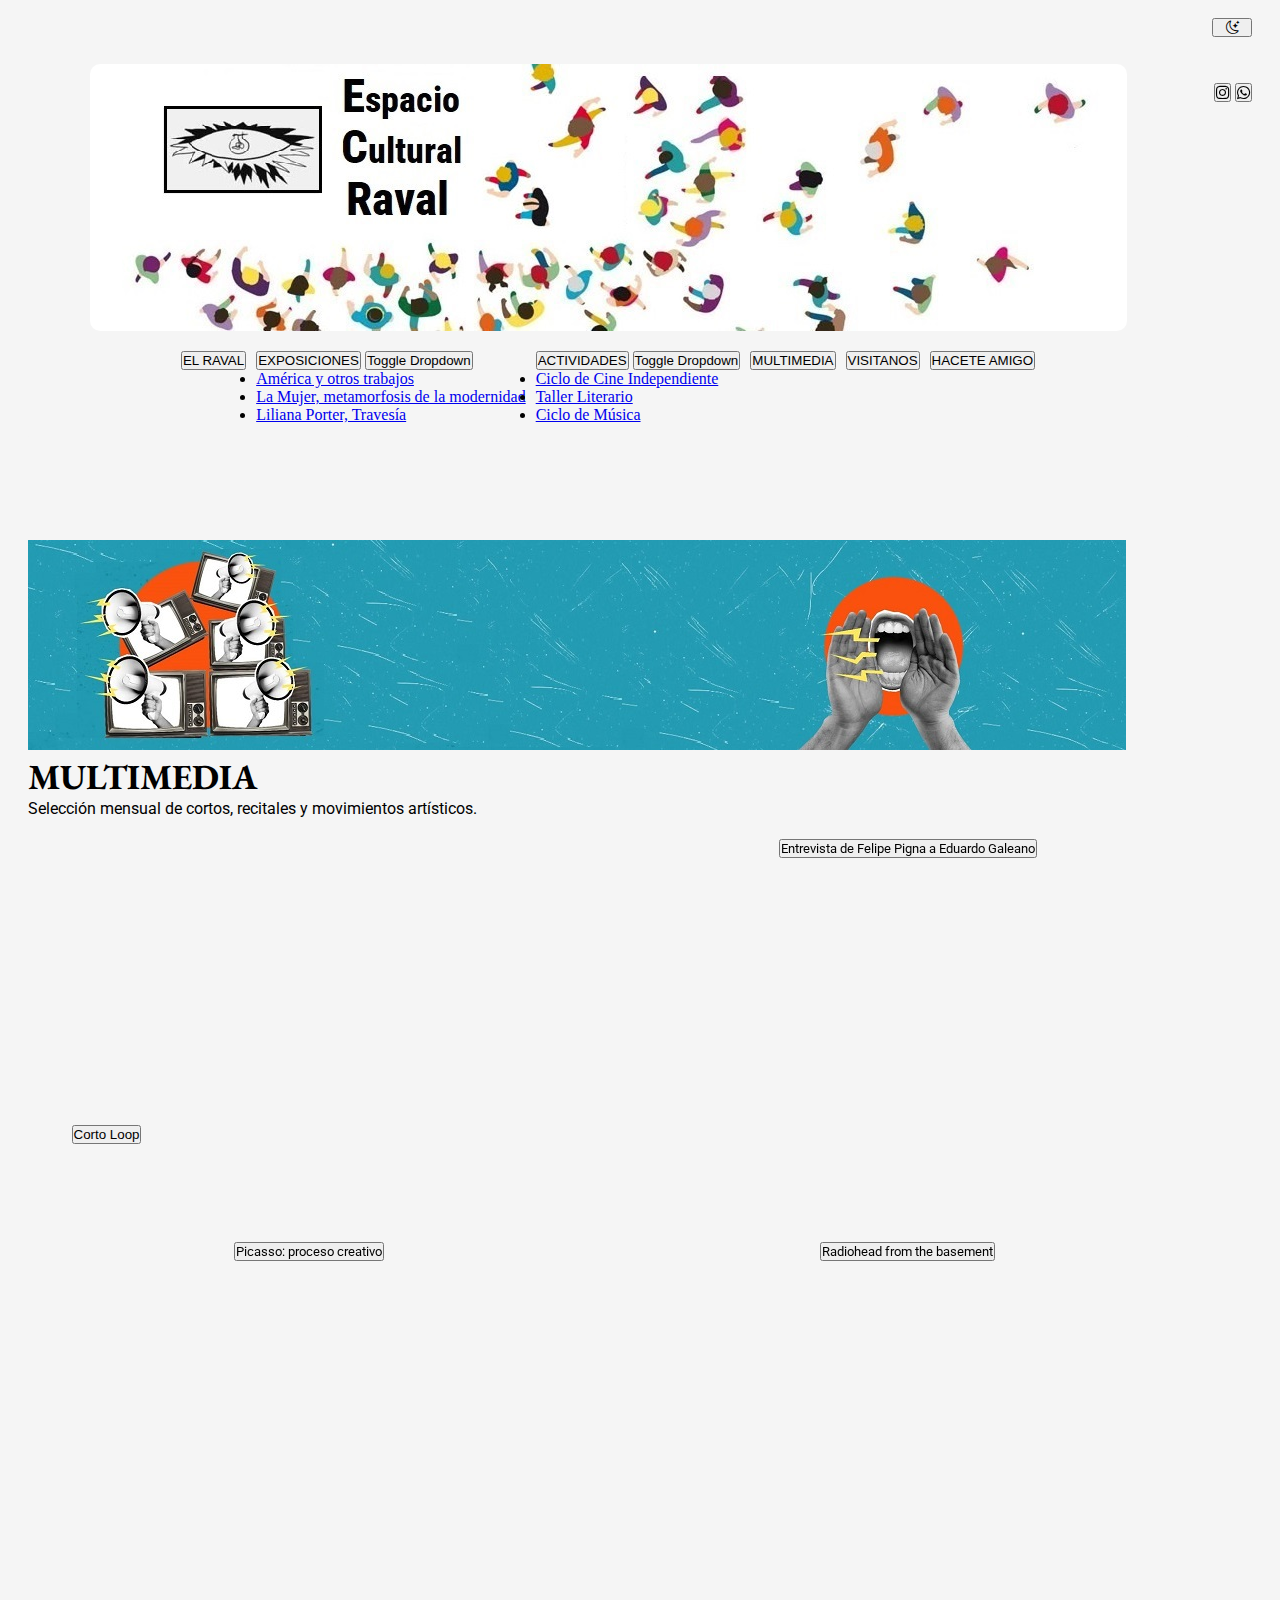
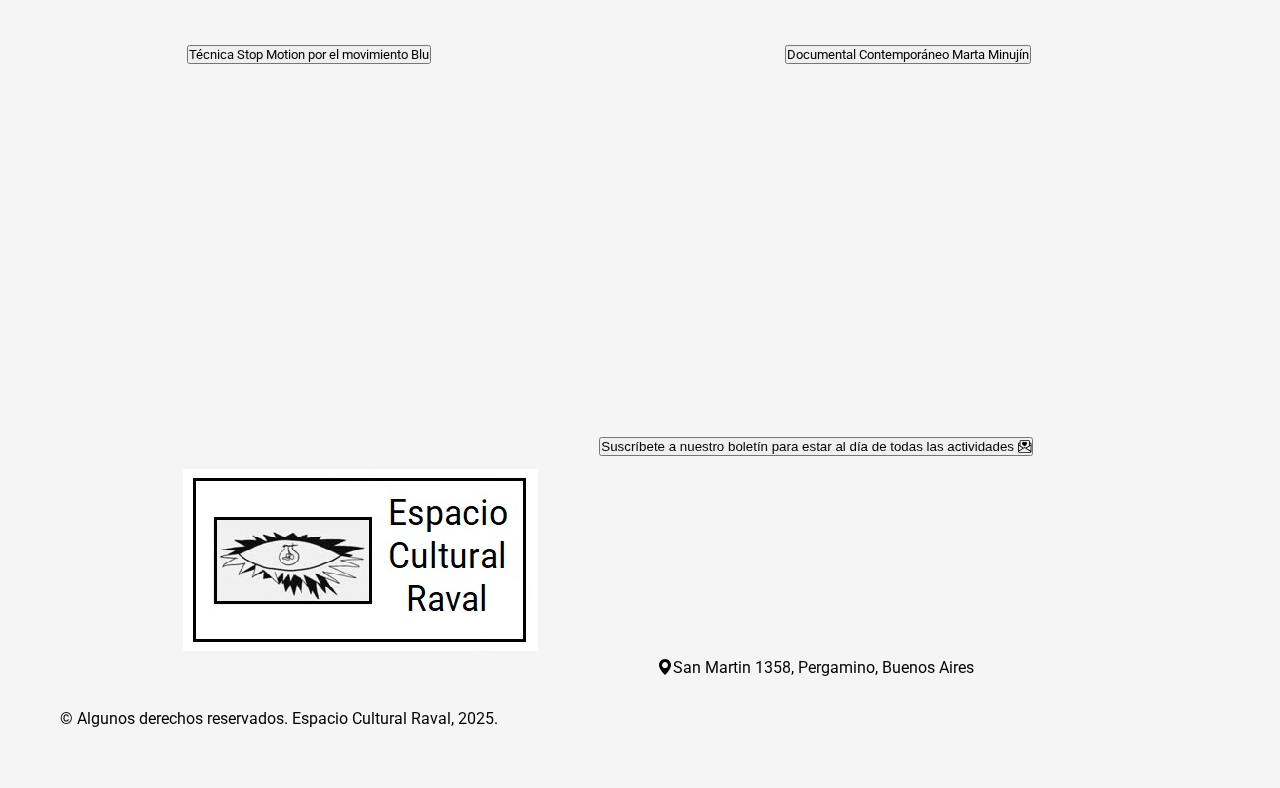
<file: multimedia.html>
<!DOCTYPE html>
<html lang="en">
    <head>
        <meta charset="UTF-8">
        <meta name="viewport" content="width=device-width, initial-scale=1.0">
        <link rel="stylesheet" href="css/estilo.css">
        <link rel="shortcut icon" href="imagenes/iconopag.png" type="image/x-icon">
        <title>Multimedia</title>
 
    <script src="https://cdn.jsdelivr.net/npm/@popperjs/core@2.11.8/dist/umd/popper.min.js" integrity="sha384-I7E8VVD/ismYTF4hNIPjVp/Zjvgyol6VFvRkX/vR+Vc4jQkC+hVqc2pM8ODewa9r" crossorigin="anonymous"></script>
<script src="https://cdn.jsdelivr.net/npm/bootstrap@5.3.8/dist/js/bootstrap.min.js" integrity="sha384-G/EV+4j2dNv+tEPo3++6LCgdCROaejBqfUeNjuKAiuXbjrxilcCdDz6ZAVfHWe1Y" crossorigin="anonymous"></script>
    <link href="https://cdn.jsdelivr.net/npm/bootstrap@5.3.8/dist/css/bootstrap.min.css" rel="stylesheet" integrity="sha384-sRIl4kxILFvY47J16cr9ZwB07vP4J8+LH7qKQnuqkuIAvNWLzeN8tE5YBujZqJLB" crossorigin="anonymous">
<link rel="stylesheet" href="https://cdn.jsdelivr.net/npm/bootstrap-icons@1.11.1/font/bootstrap-icons.css">

    </head>
<body class="cuer">
    <header class="encabezado">
        <a class="link" href="index.html"><img src="imagenes/Málaga Spanish Film Festival.jpg" alt="logo" class="logo" ></a>
             <nav class="arriba">
 <div class="btn-group">
        <a href="raval.html" class="link">  <button type="button" class="btn ">EL RAVAL</button></a>

       </div>
        <div class="btn-group" >
  <button type="button" class="btn ">EXPOSICIONES</button>
  <button type="button" class="btn dropdown-toggle dropdown-toggle-split" data-bs-toggle="dropdown" aria-expanded="false">
    <span class="visually-hidden">Toggle Dropdown</span>
  </button>
  <ul class="dropdown-menu ">
    <li><a class="dropdown-item " href="america.html">América y otros trabajos</a></li>
    <li><a class="dropdown-item " href="lamujer.html">La Mujer, metamorfosis de la modernidad</a></li>
    <li><a class="dropdown-item " href="Travesia.html">Liliana Porter, Travesía</a></li>
  
   
  </ul>
</div>
<div class="btn-group">
  <button type="button" class="btn">ACTIVIDADES</button>
  <button type="button" class="btn dropdown-toggle dropdown-toggle-split" data-bs-toggle="dropdown" aria-expanded="false">
    <span class="visually-hidden">Toggle Dropdown</span>
  </button>
  <ul class="dropdown-menu">
     <li><a class="dropdown-item " href="ciclodecinei.html">Ciclo de Cine Independiente</a></li>
    <li><a class="dropdown-item " href="tallerlit.html">Taller Literario</a></li>
    <li><a class="dropdown-item " href="ciclomusica.html">Ciclo de Música</a></li>
   
   
  </ul>
</div>
<div class="btn-group">
  <a href="multimedia.html" class="link"><button type="button" class="btn">MULTIMEDIA</button></a>

</div>




<div class="btn-group">
  <button type="button" class="btn"><a class="link" href="visitanos.html">VISITANOS</a></button>
 
</div>

<div class="btn-group">
  <button type="button" class="btn btn-outline-warning"><a class="link" href="haceteamigo.html">HACETE AMIGO</a></button>
 
</div>
      </nav> 
    
    </header>

    <main class="cuerpo">
    <button id="modo-btn" class="btn btn-dark"><i id="modo-icono" class="bi bi-moon-stars"></i></button>
      <aside class="contactos">
       <a href="https://www.instagram.com/" target="_blank"><button type="button" class="btn btn-outline-danger"><i class="bi bi-instagram"></i></button></a>
   <a href="https://www.whatsapp.com/?lang=es" target="_blank"><button type="button" class="btn btn-outline-success"><i class="bi bi-whatsapp"></i></button></a>
      </aside>
      
  <div class="card ">
  <img src="imagenes/bannermultimedia.jpg" class="card-img" alt="multimedia">
  <div class="card-img-overlay d-flex flex-column justify-content-end align-items-center text-center text-black  ">
    <h5 class="card-title titulobanner">MULTIMEDIA</h5>
    <p class="card-text  mb-5 textobanner">Selección mensual de cortos, recitales y movimientos artísticos.</p>
    
  </div>
</div>

<section class="principal">

    
    <div class="caja1">
      <button class="btn btn-outline-danger btn-lg shadow mb-3" type="button">Corto Loop</button>
      
    <iframe width="400" height="300" src="https://www.youtube.com/embed/ijq_UkRKSFw?si=TNVe2Pkn3i3aSeqZ" title="YouTube video player" frameborder="0" allow="accelerometer; autoplay; clipboard-write; encrypted-media; gyroscope; picture-in-picture; web-share" referrerpolicy="strict-origin-when-cross-origin" allowfullscreen></iframe>
    </div>
    <div class="caja5">
     <button class="btn btn-outline-danger btn-lg shadow mb-3" type="button"> <p class="tituvideo">Técnica Stop Motion por  el movimiento Blu</p></button>
      <iframe width="400" height="300" src="https://www.youtube.com/embed/sMoKcsN8wM8?si=ru25r6qmVRIveSA1" title="YouTube video player" frameborder="0" allow="accelerometer; autoplay; clipboard-write; encrypted-media; gyroscope; picture-in-picture; web-share" referrerpolicy="strict-origin-when-cross-origin" allowfullscreen></iframe>
    </div>
    <div class="caja3">
      <button class="btn btn-outline-danger btn-lg shadow mb-3" type="button"><p class="tituvideo">Picasso: proceso creativo</p></button>
      <iframe width="400" height="300" src="https://www.youtube.com/embed/Nxes8pyHkJc?si=Qu4477yW4yFaDtS_" title="YouTube video player" frameborder="0" allow="accelerometer; autoplay; clipboard-write; encrypted-media; gyroscope; picture-in-picture; web-share" referrerpolicy="strict-origin-when-cross-origin" allowfullscreen></iframe>
    </div>
    <div class="caja4">
      <button class="btn btn-outline-danger btn-lg shadow mb-3" type="button"><p class="tituvideo">Radiohead from the basement</p></button>
      <iframe width="400" height="300" src="https://www.youtube.com/embed/hI5YMDioDBY?si=9ipFGhrokUtiRBP9" title="YouTube video player" frameborder="0" allow="accelerometer; autoplay; clipboard-write; encrypted-media; gyroscope; picture-in-picture; web-share" referrerpolicy="strict-origin-when-cross-origin" allowfullscreen></iframe>
    </div>
    <div class="caja2">
      <button class="btn btn-outline-danger btn-lg shadow mb-3" type="button"><p class="tituvideo">Entrevista de Felipe Pigna a Eduardo Galeano</p></button>
    <iframe width="400" height="300" src="https://www.youtube.com/embed/1RNrrWFKMJw?si=XpJIE4Mcm42XKlyM" title="YouTube video player" frameborder="0" allow="accelerometer; autoplay; clipboard-write; encrypted-media; gyroscope; picture-in-picture; web-share" referrerpolicy="strict-origin-when-cross-origin" allowfullscreen></iframe></div>
  <div class="caja6">
     <button class="btn btn-outline-danger btn-lg mb-3" type="button"><p class="tituvideo">Documental Contemporáneo Marta Minujín</p></button>
 <iframe width="400" height="300" src="https://www.youtube.com/embed/z8JVDBvwl3Y?si=aXm9-ypYYz4oINtr" title="YouTube video player" frameborder="0" allow="accelerometer; autoplay; clipboard-write; encrypted-media; gyroscope; picture-in-picture; web-share" referrerpolicy="strict-origin-when-cross-origin" allowfullscreen></iframe>
</section>
    </main>
    <footer class="cierre">
        <div class="ecr">
            <img src="imagenes/Málaga Spanish Film Festival3.jpg" alt="ecr">
        </div>
        <div class="footder">
        
  <a href="haceteamigo.html" class="link"><button class="btn btn-warning btn-lg shadow" type="button">Suscríbete a nuestro boletín para estar al día de todas las actividades <i class="bi bi-envelope-paper-heart"></i></button></a>
 <br><br>

  <iframe src="https://www.google.com/maps/embed?pb=!1m18!1m12!1m3!1d3311.8472350923275!2d-60.5822169!3d-33.893587999999994!2m3!1f0!2f0!3f0!3m2!1i1024!2i768!4f13.1!3m3!1m2!1s0x95b84aaad5290ee5%3A0xf7a2fda97344a2bd!2sSan%20Mart%C3%ADn%201358%2C%20Pergamino%2C%20Provincia%20de%20Buenos%20Aires!5e0!3m2!1ses-419!2sar!4v1759273136524!5m2!1ses-419!2sar" width="280" height="150" style="border:0;" allowfullscreen="" loading="lazy" referrerpolicy="no-referrer-when-downgrade"></iframe>
<p class="textodireccion"><i class="bi bi-geo-alt-fill"></i>San Martin 1358, Pergamino, Buenos Aires</p>
</div>
       

    </footer>
    <p class="derechos">© Algunos derechos reservados. Espacio Cultural Raval, 2025.</p>
    <script src="java/proyecto.js"></script>
    

</body>

    </html>
</file>
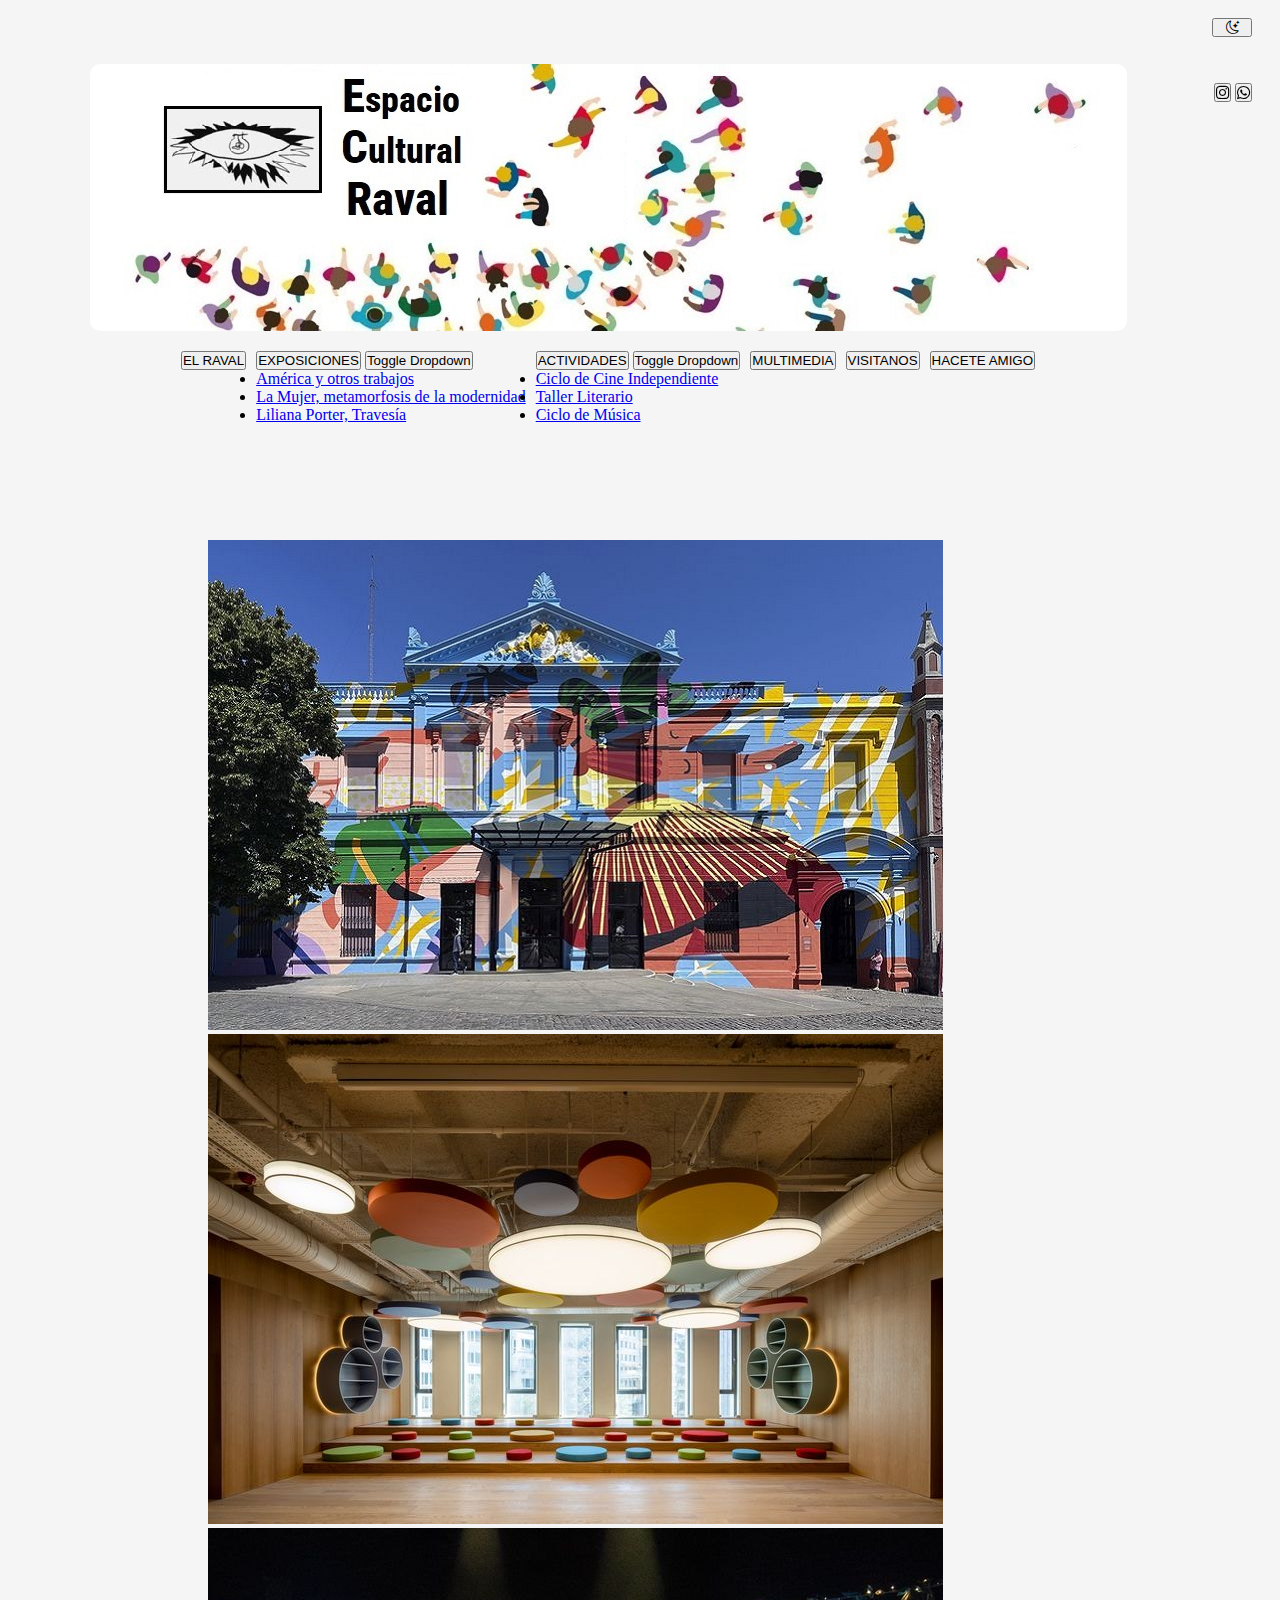
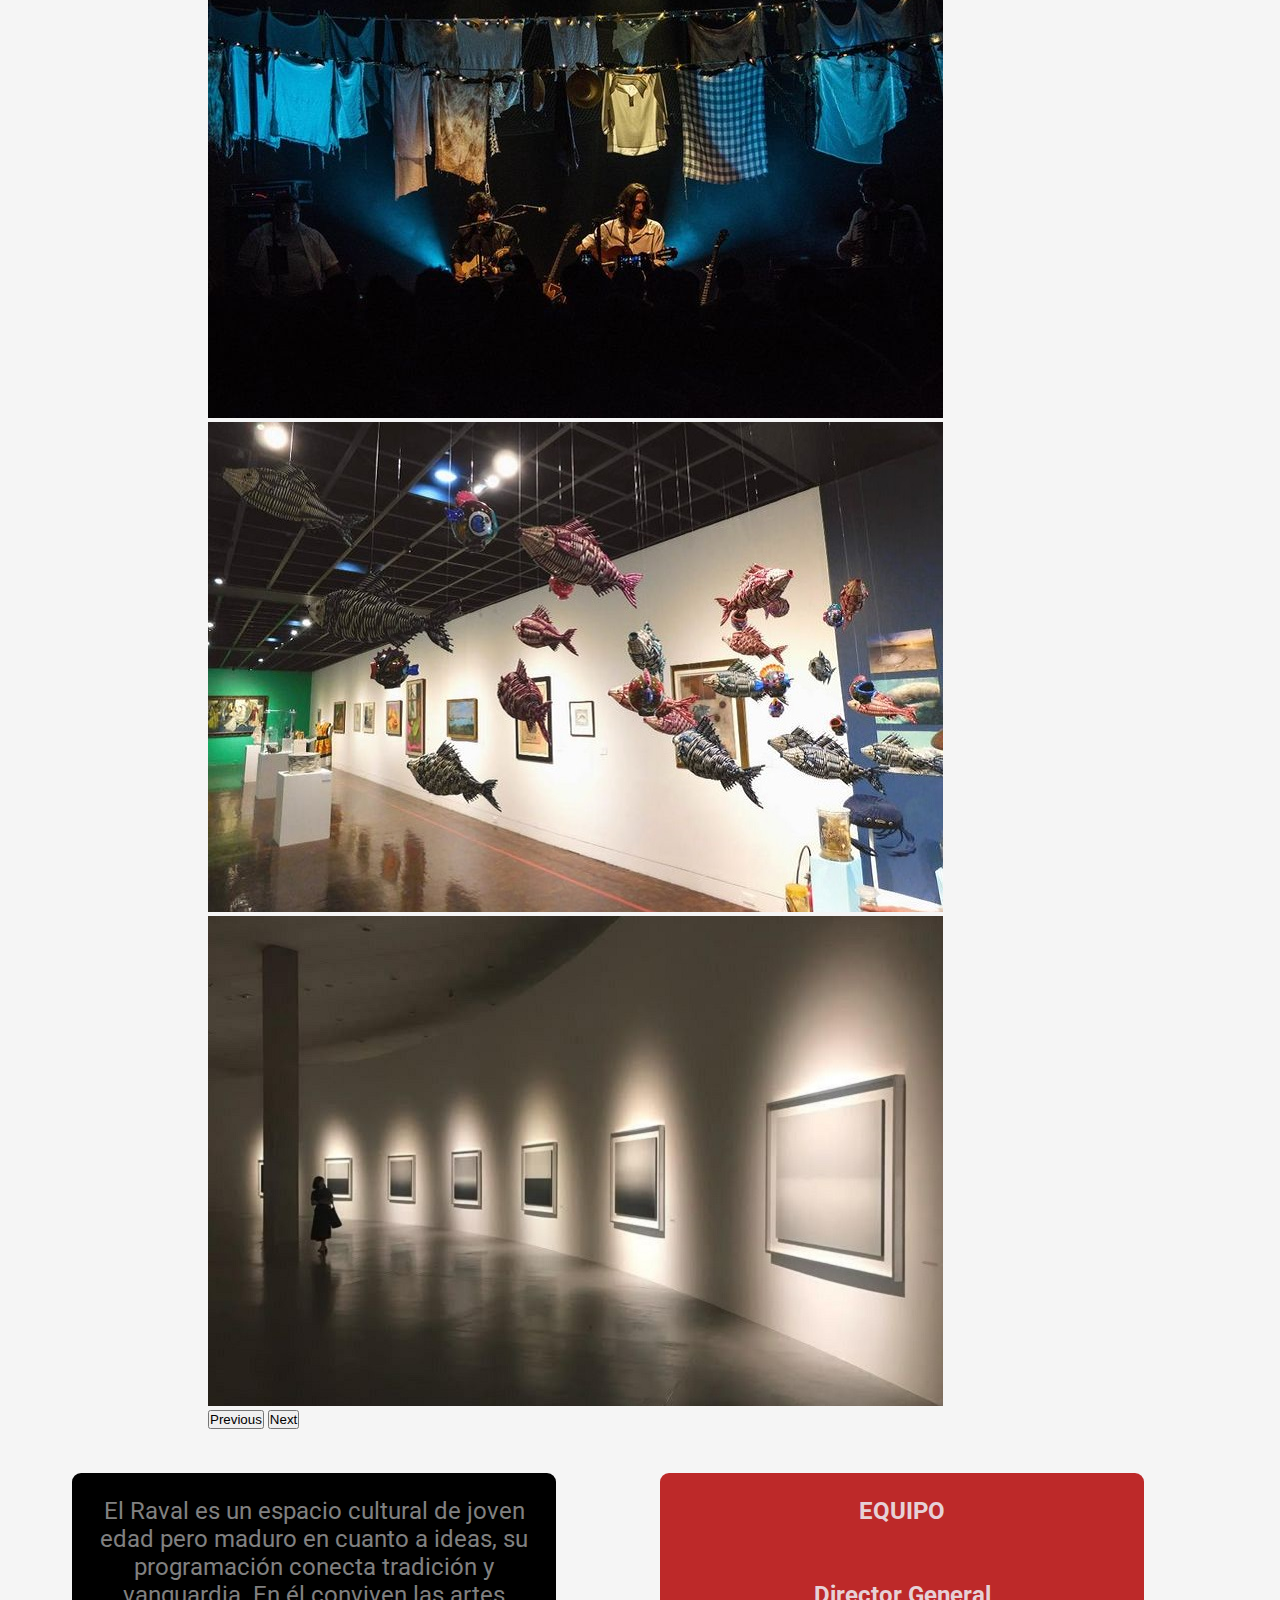
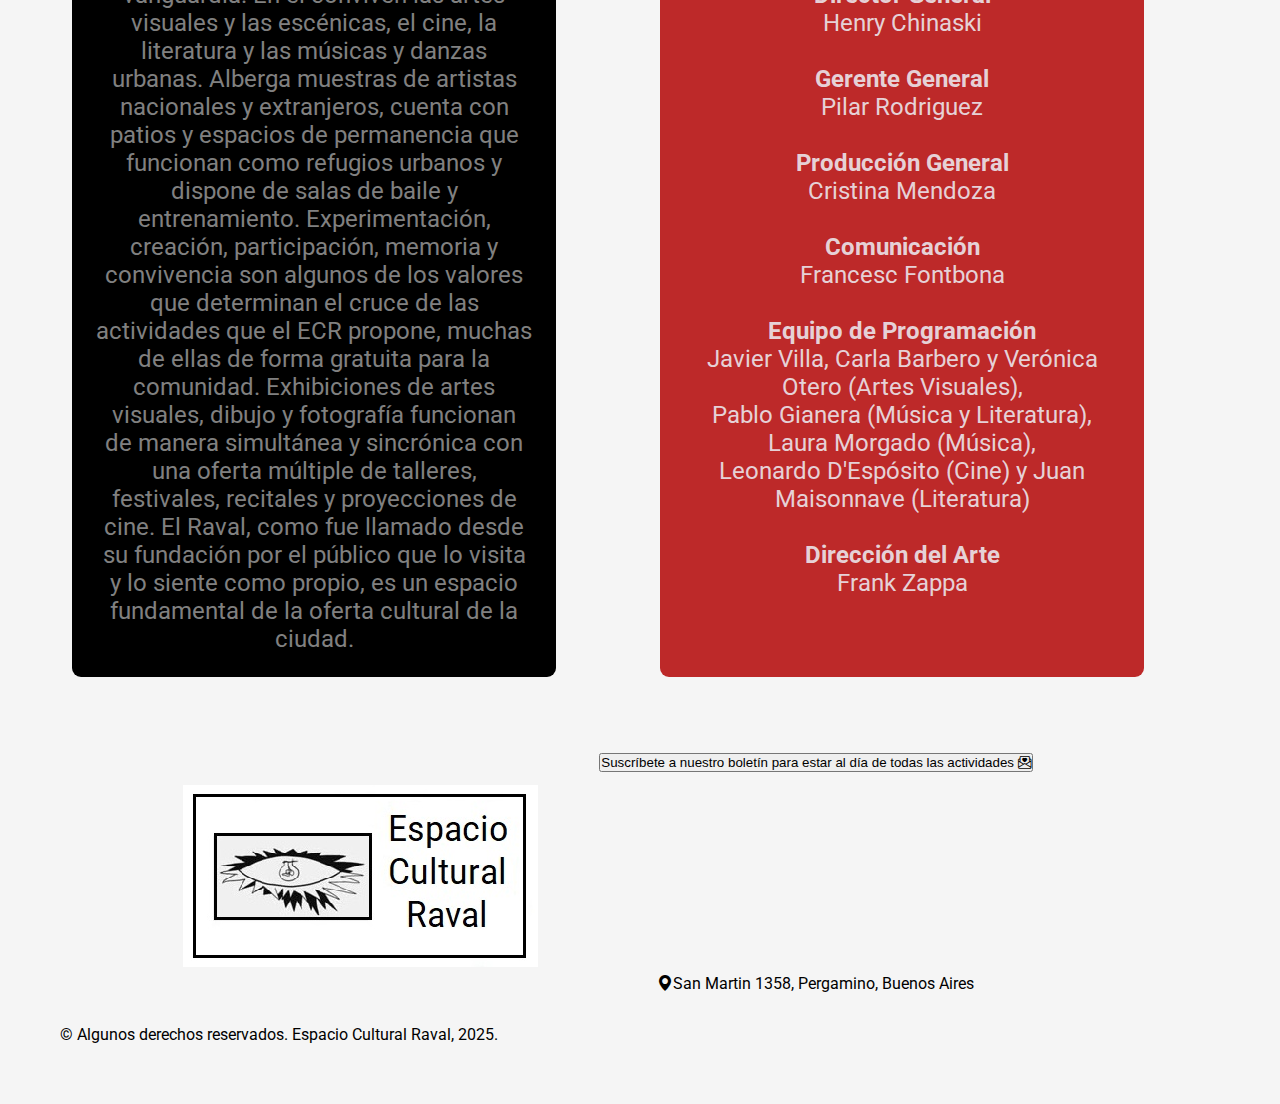
<file: raval.html>
<!DOCTYPE html>
<html lang="en">
    <head>
        <meta charset="UTF-8">
        <meta name="viewport" content="width=device-width, initial-scale=1.0">
        <link rel="stylesheet" href="css/estilo.css">
        <link rel="shortcut icon" href="imagenes/iconopag.png" type="image/x-icon">
        <title>Multimedia</title>
 
    <script src="https://cdn.jsdelivr.net/npm/@popperjs/core@2.11.8/dist/umd/popper.min.js" integrity="sha384-I7E8VVD/ismYTF4hNIPjVp/Zjvgyol6VFvRkX/vR+Vc4jQkC+hVqc2pM8ODewa9r" crossorigin="anonymous"></script>
<script src="https://cdn.jsdelivr.net/npm/bootstrap@5.3.8/dist/js/bootstrap.min.js" integrity="sha384-G/EV+4j2dNv+tEPo3++6LCgdCROaejBqfUeNjuKAiuXbjrxilcCdDz6ZAVfHWe1Y" crossorigin="anonymous"></script>
    <link href="https://cdn.jsdelivr.net/npm/bootstrap@5.3.8/dist/css/bootstrap.min.css" rel="stylesheet" integrity="sha384-sRIl4kxILFvY47J16cr9ZwB07vP4J8+LH7qKQnuqkuIAvNWLzeN8tE5YBujZqJLB" crossorigin="anonymous">
<link rel="stylesheet" href="https://cdn.jsdelivr.net/npm/bootstrap-icons@1.11.1/font/bootstrap-icons.css">

    </head>
<body class="cuer">
    <header class="encabezado">
        <a class="link" href="index.html"><img src="imagenes/Málaga Spanish Film Festival.jpg" alt="logo" class="logo" ></a>
             <nav class="arriba">

         <div class="btn-group">
        <a href="raval.html" class="link">  <button type="button" class="btn ">EL RAVAL</button></a>

       </div>
        <div class="btn-group" >
  <button type="button" class="btn ">EXPOSICIONES</button>
  <button type="button" class="btn dropdown-toggle dropdown-toggle-split" data-bs-toggle="dropdown" aria-expanded="false">
    <span class="visually-hidden">Toggle Dropdown</span>
  </button>
  <ul class="dropdown-menu ">
    <li><a class="dropdown-item " href="america.html">América y otros trabajos</a></li>
    <li><a class="dropdown-item " href="lamujer.html">La Mujer, metamorfosis de la modernidad</a></li>
    <li><a class="dropdown-item " href="Travesia.html">Liliana Porter, Travesía</a></li>
  
   
  </ul>
</div>
<div class="btn-group">
  <button type="button" class="btn">ACTIVIDADES</button>
  <button type="button" class="btn dropdown-toggle dropdown-toggle-split" data-bs-toggle="dropdown" aria-expanded="false">
    <span class="visually-hidden">Toggle Dropdown</span>
  </button>
  <ul class="dropdown-menu">
     <li><a class="dropdown-item " href="ciclodecinei.html">Ciclo de Cine Independiente</a></li>
    <li><a class="dropdown-item " href="tallerlit.html">Taller Literario</a></li>
    <li><a class="dropdown-item " href="ciclomusica.html">Ciclo de Música</a></li>
   
   
  </ul>
</div>
<div class="btn-group">
  <a href="multimedia.html" class="link"><button type="button" class="btn">MULTIMEDIA</button></a>

</div>




<div class="btn-group">
  <button type="button" class="btn"><a class="link" href="visitanos.html">VISITANOS</a></button>
 
</div>

<div class="btn-group">
  <button type="button" class="btn btn-outline-warning"><a class="link" href="haceteamigo.html">HACETE AMIGO</a></button>
 
</div>
      </nav> 
    
    </header>

    <main class="cuerpo">
    <button id="modo-btn" class="btn btn-dark"><i id="modo-icono" class="bi bi-moon-stars"></i></button>
      <aside class="contactos">
       <a href="https://www.instagram.com/" target="_blank"><button type="button" class="btn btn-outline-danger"><i class="bi bi-instagram"></i></button></a>
   <a href="https://www.whatsapp.com/?lang=es" target="_blank"><button type="button" class="btn btn-outline-success"><i class="bi bi-whatsapp"></i></button></a>
      </aside>
  
<section class="carruselraval">
 <div id="carouselExampleAutoplaying" class="carousel slide" data-bs-ride="carousel">
  <div class="carousel-inner">
    <div class="carousel-item active">
      <img src="imagenes/elraval1.jpg" class="d-block w-100" alt="elraval1">
    </div>
    <div class="carousel-item">
      <img src="imagenes/Elraval2.jpg" class="d-block w-100" alt="elraval2">
    </div>
    <div class="carousel-item">
      <img src="imagenes/elraval3.jpg" class="d-block w-100" alt="elraval3">
    </div>
      <div class="carousel-item">
      <img src="imagenes/elraval4.jpg" class="d-block w-100" alt="elraval4">
    </div>  <div class="carousel-item">
      <img src="imagenes/elraval5.jpg" class="d-block w-100" alt="elraval5">
    </div>
  </div>
  <button class="carousel-control-prev" type="button" data-bs-target="#carouselExampleAutoplaying" data-bs-slide="prev">
    <span class="carousel-control-prev-icon" aria-hidden="true"></span>
    <span class="visually-hidden">Previous</span>
  </button>
  <button class="carousel-control-next" type="button" data-bs-target="#carouselExampleAutoplaying" data-bs-slide="next">
    <span class="carousel-control-next-icon" aria-hidden="true"></span>
    <span class="visually-hidden">Next</span>
  </button>
</div>
</section>
<section class="elravalhist">
    <div class="identidadraval">
        <p>El Raval es un espacio cultural de joven edad pero maduro en cuanto a ideas, su programación conecta tradición y vanguardia. En él conviven las artes visuales y las escénicas, el cine, la literatura y las músicas y danzas urbanas.
        Alberga muestras de artistas nacionales y extranjeros, cuenta con patios y espacios de permanencia que funcionan como refugios urbanos y dispone de salas de baile y entrenamiento.
        Experimentación, creación, participación, memoria y convivencia son algunos de los valores que determinan el cruce de las actividades que el ECR propone, muchas de ellas de forma gratuita para la comunidad. 
        Exhibiciones de artes visuales, dibujo y fotografía funcionan de manera simultánea y sincrónica con una oferta múltiple de talleres, festivales, recitales y proyecciones de cine.
        El Raval, como fue llamado desde su fundación por el público que lo visita y lo siente como propio, es un espacio fundamental de la oferta cultural de la ciudad.</p>
    </div>
    <div class="equipo">
        <p><b>EQUIPO</b> <br><br><br>
            <b>Director General</b> <br>
            Henry Chinaski <br><br>
            <b>Gerente General</b> <br>
            Pilar Rodriguez <br><br>
            <b>Producción General</b> <br>
            Cristina Mendoza <br><br>
            <b>Comunicación</b><br>
            Francesc Fontbona <br><br>
            <b>Equipo de Programación</b><br>
            Javier Villa, Carla Barbero y Verónica Otero (Artes Visuales),<br>
             Pablo Gianera (Música y Literatura), Laura Morgado (Música),<br>
              Leonardo D'Espósito (Cine) y Juan Maisonnave (Literatura) <br><br>
              <b>Dirección del Arte</b><br>
              Frank Zappa <br><br><br>
        </p>
    </div>
    
</section>

    </main>
    <footer class="cierre">
        <div class="ecr">
            <img src="imagenes/Málaga Spanish Film Festival3.jpg" alt="ecr">
        </div>
        <div class="footder">
        
  <a href="haceteamigo.html" class="link"><button class="btn btn-warning btn-lg shadow" type="button">Suscríbete a nuestro boletín para estar al día de todas las actividades <i class="bi bi-envelope-paper-heart"></i></button></a>
 <br><br>

  <iframe src="https://www.google.com/maps/embed?pb=!1m18!1m12!1m3!1d3311.8472350923275!2d-60.5822169!3d-33.893587999999994!2m3!1f0!2f0!3f0!3m2!1i1024!2i768!4f13.1!3m3!1m2!1s0x95b84aaad5290ee5%3A0xf7a2fda97344a2bd!2sSan%20Mart%C3%ADn%201358%2C%20Pergamino%2C%20Provincia%20de%20Buenos%20Aires!5e0!3m2!1ses-419!2sar!4v1759273136524!5m2!1ses-419!2sar" width="280" height="150" style="border:0;" allowfullscreen="" loading="lazy" referrerpolicy="no-referrer-when-downgrade"></iframe>
<p class="textodireccion"><i class="bi bi-geo-alt-fill"></i>San Martin 1358, Pergamino, Buenos Aires</p>
</div>
       

    </footer>
    <p class="derechos">© Algunos derechos reservados. Espacio Cultural Raval, 2025.</p>
    <script src="java/proyecto.js"></script>
    

</body>

    </html>
</file>
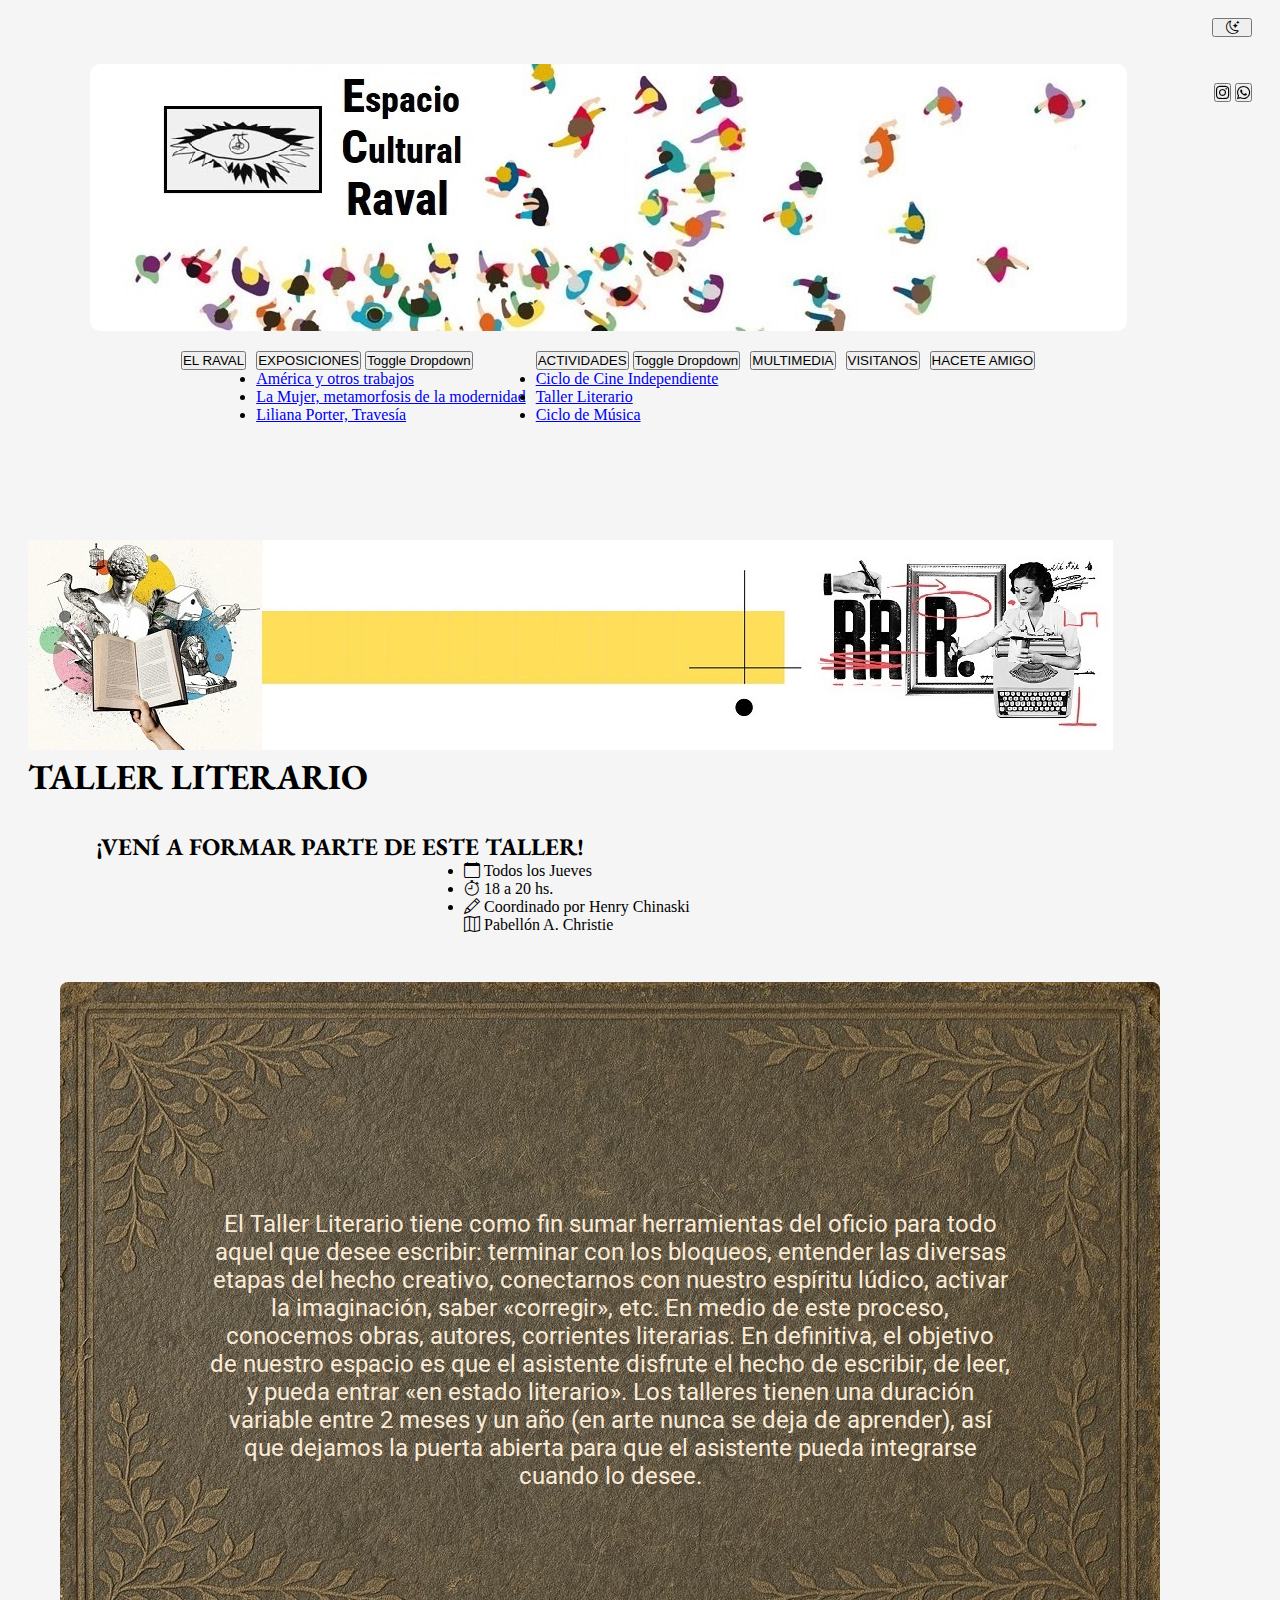
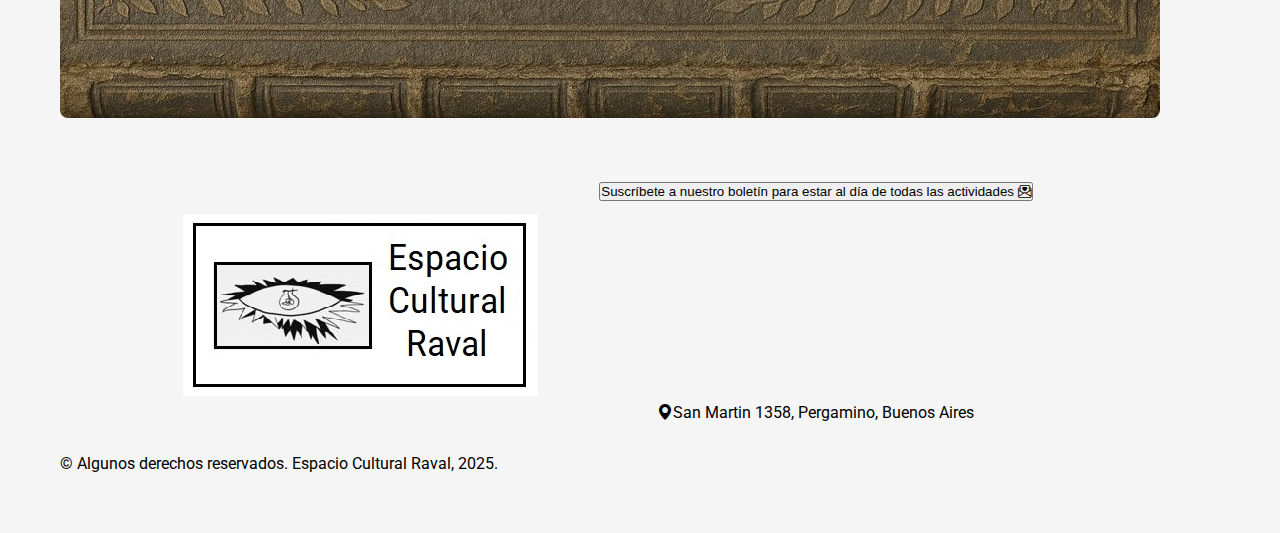
<file: tallerlit.html>
<!DOCTYPE html>
<html lang="en">
    <head>
        <meta charset="UTF-8">
        <meta name="viewport" content="width=device-width, initial-scale=1.0">
        <link rel="stylesheet" href="css/estilo.css">
        <link rel="shortcut icon" href="imagenes/iconopag.png" type="image/x-icon">
        <title>Taller Literario</title>
 
    <script src="https://cdn.jsdelivr.net/npm/@popperjs/core@2.11.8/dist/umd/popper.min.js" integrity="sha384-I7E8VVD/ismYTF4hNIPjVp/Zjvgyol6VFvRkX/vR+Vc4jQkC+hVqc2pM8ODewa9r" crossorigin="anonymous"></script>
<script src="https://cdn.jsdelivr.net/npm/bootstrap@5.3.8/dist/js/bootstrap.min.js" integrity="sha384-G/EV+4j2dNv+tEPo3++6LCgdCROaejBqfUeNjuKAiuXbjrxilcCdDz6ZAVfHWe1Y" crossorigin="anonymous"></script>
    <link href="https://cdn.jsdelivr.net/npm/bootstrap@5.3.8/dist/css/bootstrap.min.css" rel="stylesheet" integrity="sha384-sRIl4kxILFvY47J16cr9ZwB07vP4J8+LH7qKQnuqkuIAvNWLzeN8tE5YBujZqJLB" crossorigin="anonymous">
<link rel="stylesheet" href="https://cdn.jsdelivr.net/npm/bootstrap-icons@1.11.1/font/bootstrap-icons.css">

    </head>
<body class="cuer">
    <header class="encabezado">
       <a class="link" href="index.html"><img src="imagenes/Málaga Spanish Film Festival.jpg" alt="logo" class="logo" ></a>
             <nav class="arriba">
               <div class="btn-group">
        <a href="raval.html" class="link">  <button type="button" class="btn ">EL RAVAL</button></a>

       </div>

        <div class="btn-group" >
  <button type="button" class="btn ">EXPOSICIONES</button>
  <button type="button" class="btn dropdown-toggle dropdown-toggle-split" data-bs-toggle="dropdown" aria-expanded="false">
    <span class="visually-hidden">Toggle Dropdown</span>
  </button>
  <ul class="dropdown-menu ">
    <li><a class="dropdown-item " href="america.html">América y otros trabajos</a></li>
    <li><a class="dropdown-item " href="lamujer.html">La Mujer, metamorfosis de la modernidad</a></li>
    <li><a class="dropdown-item " href="Travesia.html">Liliana Porter, Travesía</a></li>
  
   
  </ul>
</div>
<div class="btn-group">
  <button type="button" class="btn">ACTIVIDADES</button>
  <button type="button" class="btn dropdown-toggle dropdown-toggle-split" data-bs-toggle="dropdown" aria-expanded="false">
    <span class="visually-hidden">Toggle Dropdown</span>
  </button>
  <ul class="dropdown-menu">
     <li><a class="dropdown-item " href="ciclodecinei.html">Ciclo de Cine Independiente</a></li>
    <li><a class="dropdown-item " href="tallerlit.html">Taller Literario</a></li>
    <li><a class="dropdown-item " href="ciclomusica.html">Ciclo de Música</a></li>
   
   
  </ul>
</div>
<div class="btn-group">
  <a href="multimedia.html" class="link"><button type="button" class="btn">MULTIMEDIA</button></a>

</div>



<div class="btn-group">
  <button type="button" class="btn"><a class="link" href="visitanos.html">VISITANOS</a></button>
 
</div>

<div class="btn-group">
  <button type="button" class="btn btn-outline-warning"><a class="link" href="haceteamigo.html">HACETE AMIGO</a></button>
 
</div>
      </nav> 
    
    </header>

    <main class="cuerpo">
   <button id="modo-btn" class="btn btn-dark"><i id="modo-icono" class="bi bi-moon-stars"></i></button>
      <aside class="contactos">
       <a href="https://www.instagram.com/" target="_blank"><button type="button" class="btn btn-outline-danger"><i class="bi bi-instagram"></i></button></a>
   <a href="https://www.whatsapp.com/?lang=es" target="_blank"><button type="button" class="btn btn-outline-success"><i class="bi bi-whatsapp"></i></button></a>
      </aside>
                      <div class="card ">
  <img src="imagenes/bannertallerlit.jpg" class="card-img" alt="bannertallerlit">
  <div class="card-img-overlay d-flex flex-column justify-content-center align-items-left text-center text-black  ">
    <h5 class="card-title me-5 titulobanner">TALLER LITERARIO</h5>
   
    
  </div>
</div>
        <section class="sectionlit">
           <div class="alert alert-warning alert-dismissible fade show text-center alertafecha" role="alert">
  <strong>¡VENÍ A FORMAR PARTE DE ESTE TALLER!</strong> 
</div>
                             <div class="card card-fechas">
  <ul class="list-group list-group-flush">
    <li class="list-group-item"><i class="bi bi-calendar"></i> Todos los Jueves</li>
    <li class="list-group-item"><i class="bi bi-stopwatch"></i> 18 a 20 hs.</li>
    <li class="list-group-item"><i class="bi bi-pencil"></i> Coordinado por Henry Chinaski</li>
   
  </ul>
  <div class="card-footer">  <i class="bi bi-map"></i> Pabellón A. Christie</div>
  
  </div>
  </section>
   <section class="sectaller">
<div class="cajatexta">
<p class="textotaller">El Taller Literario tiene como fin sumar herramientas del oficio para todo aquel que desee escribir: 
    terminar con los bloqueos, entender las diversas etapas del hecho creativo, conectarnos con nuestro espíritu lúdico, 
    activar la imaginación, saber «corregir», etc. En medio de este proceso, conocemos obras, autores, corrientes literarias.
     En definitiva, el objetivo de nuestro espacio es que el asistente disfrute el hecho de escribir, de leer, y pueda entrar 
     «en estado literario». Los talleres tienen una duración variable entre 2 meses y un año (en arte nunca se deja de aprender), 
     así que dejamos la puerta abierta para que el asistente pueda integrarse cuando lo desee.
</p>
</div>


   </section>
    </main>
    <footer class="cierre">
        <div class="ecr">
            <img src="imagenes/Málaga Spanish Film Festival3.jpg" alt="ecr">
        </div>
        <div class="footder">
        
  <a href="haceteamigo.html" class="link"><button class="btn btn-warning btn-lg shadow" type="button">Suscríbete a nuestro boletín para estar al día de todas las actividades <i class="bi bi-envelope-paper-heart"></i></button></a>
 <br><br>

  <iframe src="https://www.google.com/maps/embed?pb=!1m18!1m12!1m3!1d3311.8472350923275!2d-60.5822169!3d-33.893587999999994!2m3!1f0!2f0!3f0!3m2!1i1024!2i768!4f13.1!3m3!1m2!1s0x95b84aaad5290ee5%3A0xf7a2fda97344a2bd!2sSan%20Mart%C3%ADn%201358%2C%20Pergamino%2C%20Provincia%20de%20Buenos%20Aires!5e0!3m2!1ses-419!2sar!4v1759273136524!5m2!1ses-419!2sar" width="280" height="150" style="border:0;" allowfullscreen="" loading="lazy" referrerpolicy="no-referrer-when-downgrade"></iframe>
<p class="textodireccion"><i class="bi bi-geo-alt-fill"></i>San Martin 1358, Pergamino, Buenos Aires</p>
</div>
       

    </footer>
    <p class="derechos">© Algunos derechos reservados. Espacio Cultural Raval, 2025.</p>
    <script src="java/proyecto.js"></script>
    

</body>

    </html>
</file>
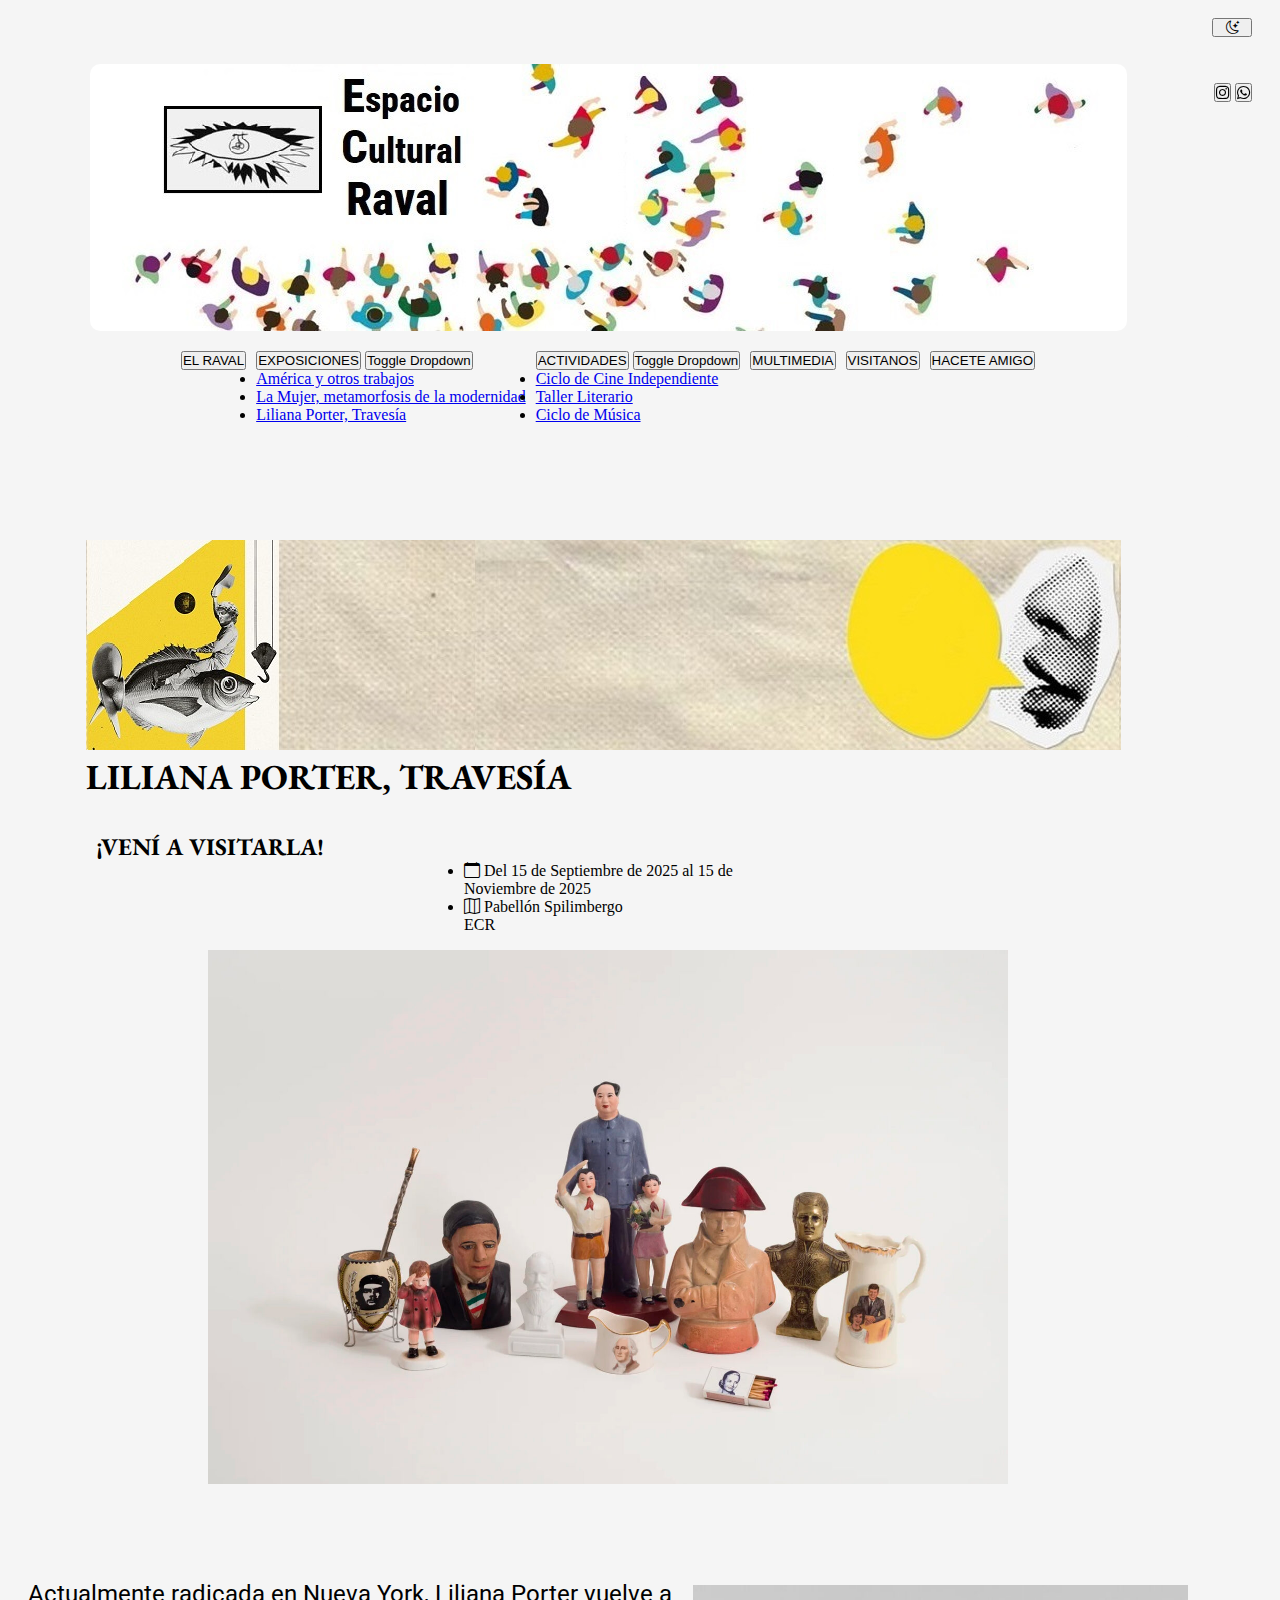
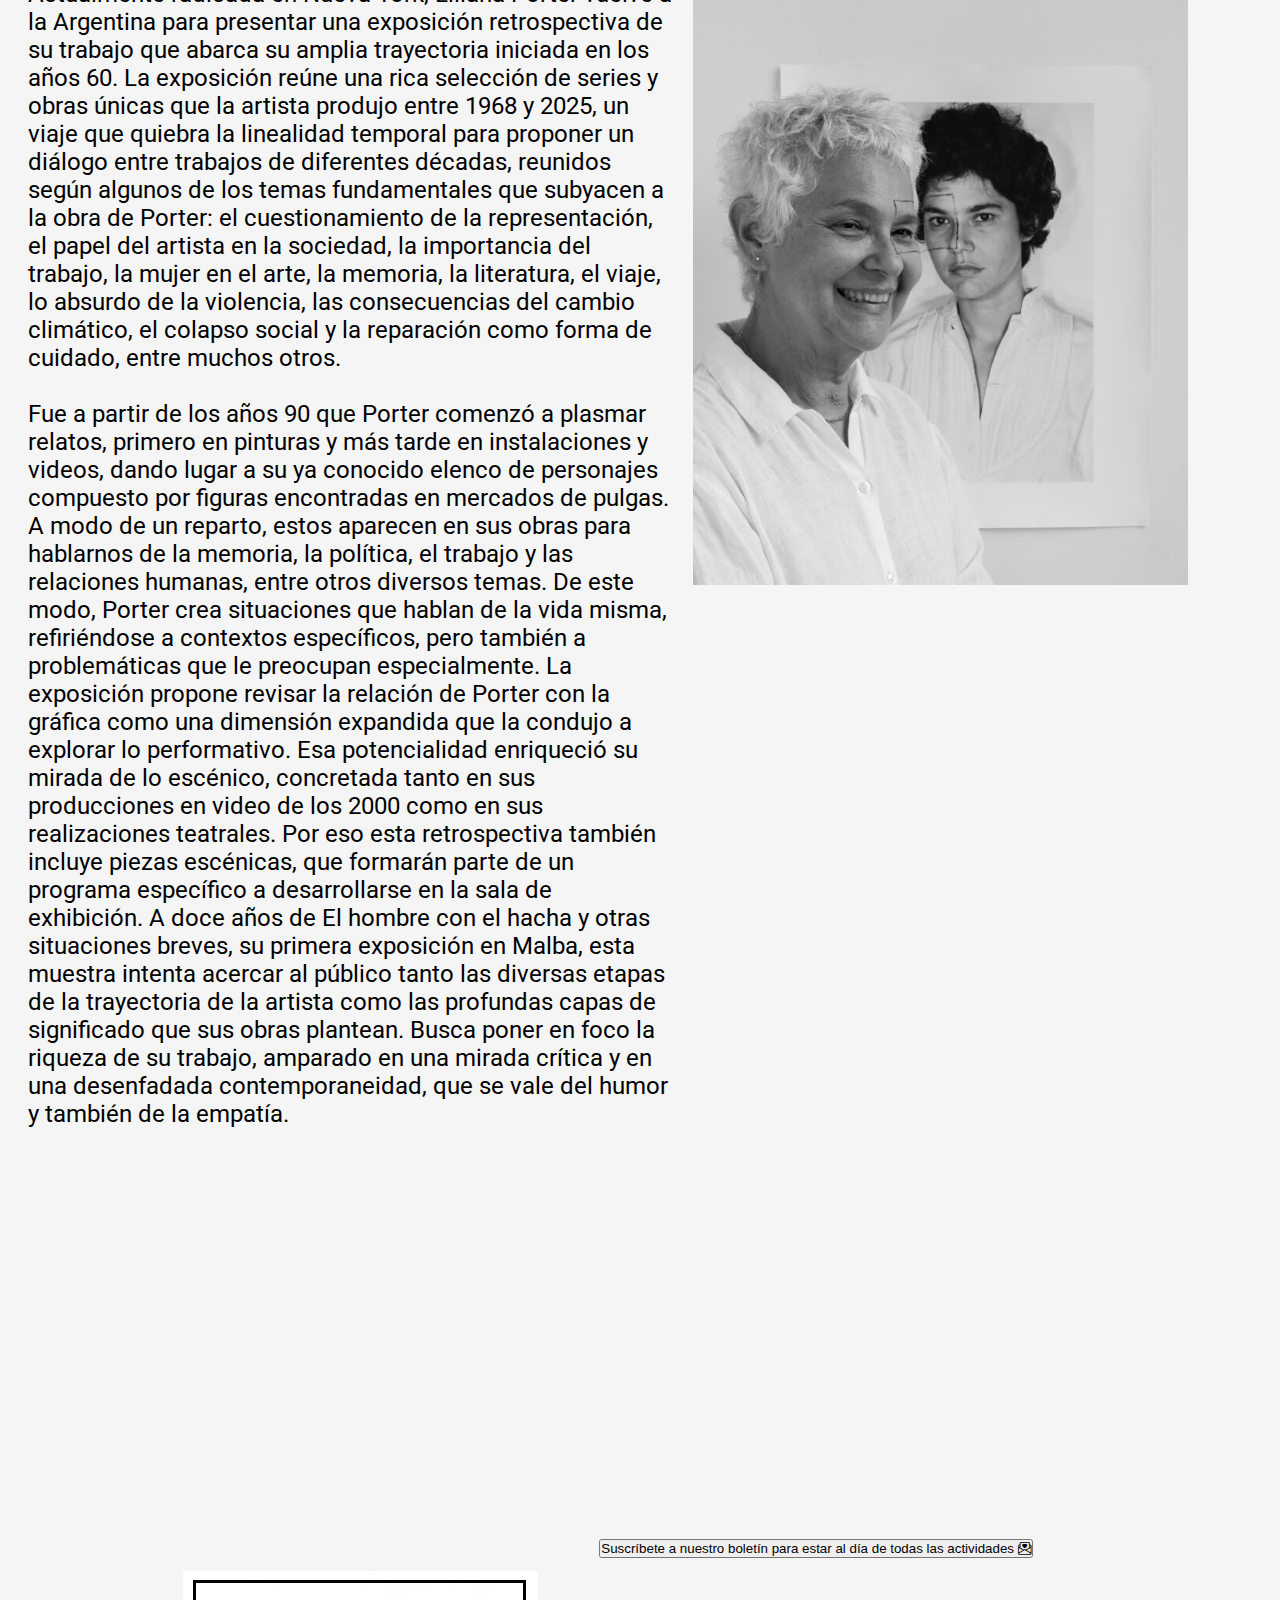
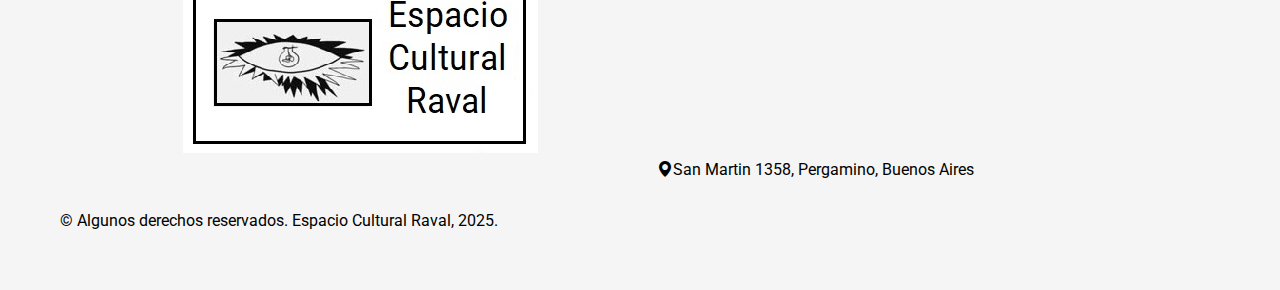
<file: Travesia.html>
<!DOCTYPE html>
<html lang="en">
    <head>
        <meta charset="UTF-8">
        <meta name="viewport" content="width=device-width, initial-scale=1.0">
        <link rel="stylesheet" href="css/estilo.css">
        <link rel="shortcut icon" href="imagenes/iconopag.png" type="image/x-icon">
        <title>Liliana Porter, Travesía</title>
 
    <script src="https://cdn.jsdelivr.net/npm/@popperjs/core@2.11.8/dist/umd/popper.min.js" integrity="sha384-I7E8VVD/ismYTF4hNIPjVp/Zjvgyol6VFvRkX/vR+Vc4jQkC+hVqc2pM8ODewa9r" crossorigin="anonymous"></script>
<script src="https://cdn.jsdelivr.net/npm/bootstrap@5.3.8/dist/js/bootstrap.min.js" integrity="sha384-G/EV+4j2dNv+tEPo3++6LCgdCROaejBqfUeNjuKAiuXbjrxilcCdDz6ZAVfHWe1Y" crossorigin="anonymous"></script>
    <link href="https://cdn.jsdelivr.net/npm/bootstrap@5.3.8/dist/css/bootstrap.min.css" rel="stylesheet" integrity="sha384-sRIl4kxILFvY47J16cr9ZwB07vP4J8+LH7qKQnuqkuIAvNWLzeN8tE5YBujZqJLB" crossorigin="anonymous">
<link rel="stylesheet" href="https://cdn.jsdelivr.net/npm/bootstrap-icons@1.11.1/font/bootstrap-icons.css">

<body class="cuer">
    <header class="encabezado">
       <a class="link" href="index.html"><img src="imagenes/Málaga Spanish Film Festival.jpg" alt="logo" class="logo" ></a>
               <nav class="arriba">
                 <div class="btn-group">
        <a href="raval.html" class="link">  <button type="button" class="btn ">EL RAVAL</button></a>

       </div>

        <div class="btn-group" >
  <button type="button" class="btn ">EXPOSICIONES</button>
  <button type="button" class="btn dropdown-toggle dropdown-toggle-split" data-bs-toggle="dropdown" aria-expanded="false">
    <span class="visually-hidden">Toggle Dropdown</span>
  </button>
  <ul class="dropdown-menu ">
    <li><a class="dropdown-item " href="america.html">América y otros trabajos</a></li>
    <li><a class="dropdown-item " href="lamujer.html">La Mujer, metamorfosis de la modernidad</a></li>
    <li><a class="dropdown-item " href="Travesia.html">Liliana Porter, Travesía</a></li>
  
   
  </ul>
</div>
<div class="btn-group">
  <button type="button" class="btn">ACTIVIDADES</button>
  <button type="button" class="btn dropdown-toggle dropdown-toggle-split" data-bs-toggle="dropdown" aria-expanded="false">
    <span class="visually-hidden">Toggle Dropdown</span>
  </button>
  <ul class="dropdown-menu">
     <li><a class="dropdown-item " href="ciclodecinei.html">Ciclo de Cine Independiente</a></li>
    <li><a class="dropdown-item " href="tallerlit.html">Taller Literario</a></li>
    <li><a class="dropdown-item " href="ciclomusica.html">Ciclo de Música</a></li>
   
   
  </ul>
</div>
<div class="btn-group">
  <a href="multimedia.html" class="link"><button type="button" class="btn">MULTIMEDIA</button></a>

</div>



<div class="btn-group">
  <button type="button" class="btn"><a class="link" href="visitanos.html">VISITANOS</a></button>
 
</div>

<div class="btn-group">
  <button type="button" class="btn btn-outline-warning"><a class="link" href="haceteamigo.html">HACETE AMIGO</a></button>
 
</div>
      </nav> 
    
    </header>

    <main class="cuerpo">
    <button id="modo-btn" class="btn btn-dark"><i id="modo-icono" class="bi bi-moon-stars"></i></button>
      <aside class="contactos">
       <a href="https://www.instagram.com/" target="_blank"><button type="button" class="btn btn-outline-danger"><i class="bi bi-instagram"></i></button></a>
   <a href="https://www.whatsapp.com/?lang=es" target="_blank"><button type="button" class="btn btn-outline-success"><i class="bi bi-whatsapp"></i></button></a>
      </aside>
                    <div class="card card-banner">
  <img src="imagenes/bannertravesia.jpg" class="card-img" alt="bannertravesia">
  <div class="card-img-overlay d-flex flex-column justify-content-center align-items-left text-center text-black">
    <h5 class="card-title titulobanner">LILIANA PORTER, TRAVESÍA</h5>
    
    
  </div>
</div>
        
    <section class="travesiasection">
            <div class="alert alert-warning alert-dismissible fade show text-center alertafecha" role="alert">
  <strong>¡VENÍ A VISITARLA!</strong> 
</div>
            
                       <div class="card card-fechas ">
  <ul class="list-group list-group-flush">
    <li class="list-group-item"><i class="bi bi-calendar"></i> Del 15 de Septiembre de 2025 al 15 de Noviembre de 2025</li>
    <li class="list-group-item"><i class="bi bi-map"></i> Pabellón Spilimbergo</li>
   
  </ul>
  <div class="card-footer">  ECR</div>
  
  </div>
  <div class="travimg">
   <img src="imagenes/Liliana Porter.jpg" alt="porter" class="muestralil">

</div>
</section>
            <article class="contp">
    
                
                <p class="texame">Actualmente radicada en Nueva York, Liliana Porter vuelve a la Argentina para presentar una exposición retrospectiva de su trabajo
                     que abarca su amplia trayectoria iniciada en los años 60. La exposición reúne una rica selección de series y obras únicas que la artista produjo 
                     entre 1968 y 2025, un viaje que quiebra la linealidad temporal para proponer un diálogo entre trabajos de diferentes décadas, 
                     reunidos según algunos de los temas fundamentales que subyacen a la obra de Porter: el cuestionamiento de la representación, 
                     el papel del artista en la sociedad, la importancia del trabajo, la mujer en el arte, la memoria, la literatura, el viaje, 
                     lo absurdo de la violencia, las consecuencias del cambio climático, el colapso social y la reparación como forma de cuidado, 
                     entre muchos otros.
                     <br><br>
                     Fue a partir de los años 90 que Porter comenzó a plasmar relatos, primero en pinturas y más tarde en instalaciones y videos, dando lugar a su ya 
                     conocido elenco de personajes compuesto por figuras encontradas en mercados de pulgas. A modo de un reparto, estos aparecen en sus obras para hablarnos
                      de la memoria, la política, el trabajo y las relaciones humanas, entre otros diversos temas. De este modo, Porter crea situaciones que hablan de la vida misma,
                       refiriéndose a contextos específicos, pero también a problemáticas que le preocupan especialmente. La exposición propone revisar la relación de Porter
                        con la gráfica como una dimensión expandida que la condujo a explorar lo performativo. Esa potencialidad enriqueció su mirada de lo escénico, concretada tanto 
                        en sus producciones en video de los 2000 como en sus realizaciones teatrales. Por eso esta retrospectiva también incluye piezas escénicas, que formarán parte 
                        de un programa específico a desarrollarse en la sala de exhibición.
                        A doce años de El hombre con el hacha y otras situaciones breves, su primera exposición en Malba, esta muestra intenta acercar al público tanto las diversas etapas
                         de la trayectoria de la artista como las profundas capas de significado que sus obras plantean. Busca poner en foco la riqueza de su trabajo, amparado en una mirada
                          crítica y en una desenfadada contemporaneidad, que se vale del humor y también de la empatía.


            </p>
            <br>
           
            
            <img src="imagenes/Liliana Porter1.jpg" alt="Liliana" class="img2c" >
                </div>
    
         
          
         
        
            </article>
<div class="videotra">
            <iframe width="560" height="315" src="https://www.youtube.com/embed/SnOuXD0bNYc?si=GSvF1M_PKo2er33c" title="YouTube video player" frameborder="0" allow="accelerometer; autoplay; clipboard-write; encrypted-media; gyroscope; picture-in-picture; web-share" referrerpolicy="strict-origin-when-cross-origin" allowfullscreen></iframe>
            </div>
    </main>
    <footer class="cierre">
        <div class="ecr">
            <img src="imagenes/Málaga Spanish Film Festival3.jpg" alt="ecr">
        </div>
        <div class="footder">
        
 <a href="haceteamigo.html" class="link"><button class="btn btn-warning btn-lg shadow" type="button">Suscríbete a nuestro boletín para estar al día de todas las actividades <i class="bi bi-envelope-paper-heart"></i></button></a>
 <br><br>

  <iframe src="https://www.google.com/maps/embed?pb=!1m18!1m12!1m3!1d3311.8472350923275!2d-60.5822169!3d-33.893587999999994!2m3!1f0!2f0!3f0!3m2!1i1024!2i768!4f13.1!3m3!1m2!1s0x95b84aaad5290ee5%3A0xf7a2fda97344a2bd!2sSan%20Mart%C3%ADn%201358%2C%20Pergamino%2C%20Provincia%20de%20Buenos%20Aires!5e0!3m2!1ses-419!2sar!4v1759273136524!5m2!1ses-419!2sar" width="280" height="150" style="border:0;" allowfullscreen="" loading="lazy" referrerpolicy="no-referrer-when-downgrade"></iframe>
<p class="textodireccion"><i class="bi bi-geo-alt-fill"></i>San Martin 1358, Pergamino, Buenos Aires</p>
</div>
       

    </footer>
    <p class="derechos">© Algunos derechos reservados. Espacio Cultural Raval, 2025.</p>
    <script src="java/proyecto.js"></script>
    

</body>

    </html>
</file>
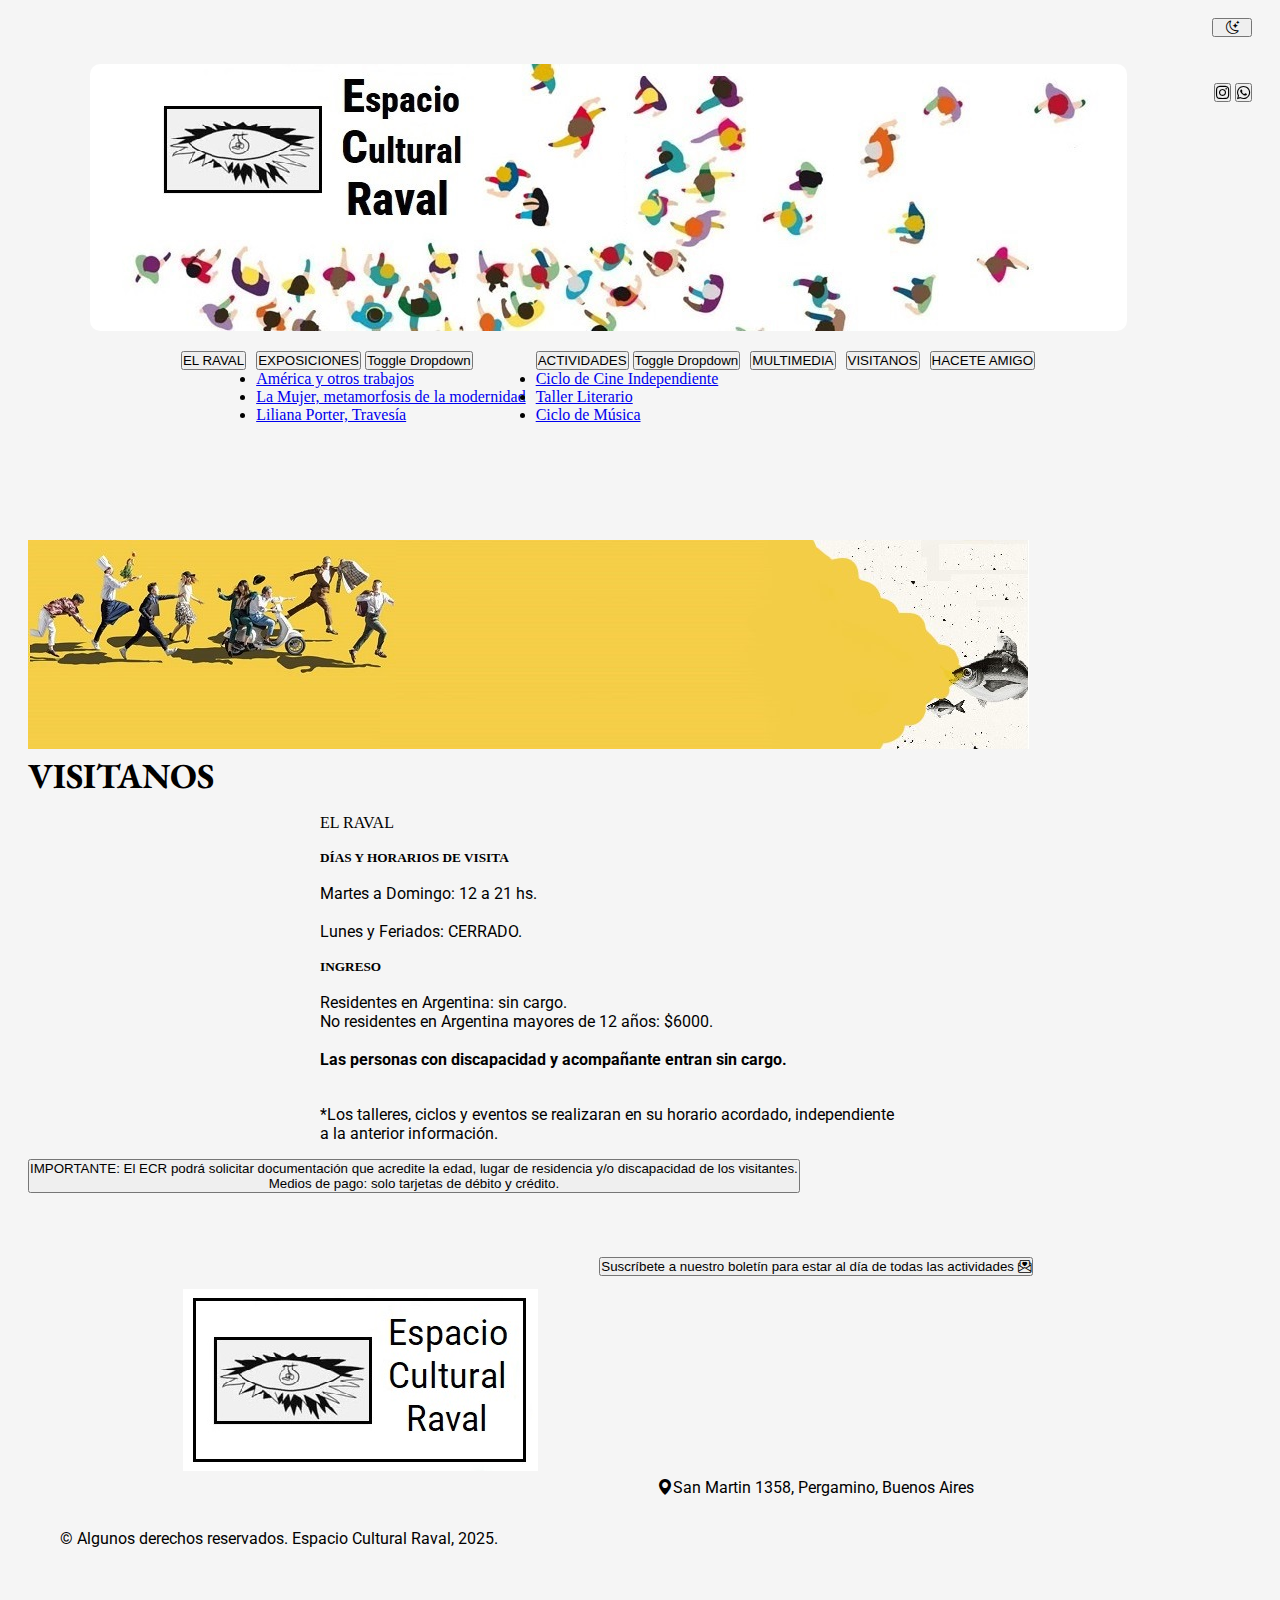
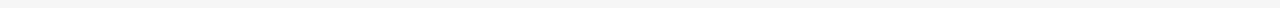
<file: visitanos.html>
<!DOCTYPE html>
<html lang="en">
    <head>
        <meta charset="UTF-8">
        <meta name="viewport" content="width=device-width, initial-scale=1.0">
        <link rel="stylesheet" href="css/estilo.css">
        <link rel="shortcut icon" href="imagenes/iconopag.png" type="image/x-icon">
        <title>Multimedia</title>
 
    <script src="https://cdn.jsdelivr.net/npm/@popperjs/core@2.11.8/dist/umd/popper.min.js" integrity="sha384-I7E8VVD/ismYTF4hNIPjVp/Zjvgyol6VFvRkX/vR+Vc4jQkC+hVqc2pM8ODewa9r" crossorigin="anonymous"></script>
<script src="https://cdn.jsdelivr.net/npm/bootstrap@5.3.8/dist/js/bootstrap.min.js" integrity="sha384-G/EV+4j2dNv+tEPo3++6LCgdCROaejBqfUeNjuKAiuXbjrxilcCdDz6ZAVfHWe1Y" crossorigin="anonymous"></script>
    <link href="https://cdn.jsdelivr.net/npm/bootstrap@5.3.8/dist/css/bootstrap.min.css" rel="stylesheet" integrity="sha384-sRIl4kxILFvY47J16cr9ZwB07vP4J8+LH7qKQnuqkuIAvNWLzeN8tE5YBujZqJLB" crossorigin="anonymous">
<link rel="stylesheet" href="https://cdn.jsdelivr.net/npm/bootstrap-icons@1.11.1/font/bootstrap-icons.css">

    </head>
<body class="cuer">
    <header class="encabezado">
        <a class="link" href="index.html"><img src="imagenes/Málaga Spanish Film Festival.jpg" alt="logo" class="logo" ></a>
             <nav class="arriba">

         <div class="btn-group">
        <a href="raval.html" class="link">  <button type="button" class="btn ">EL RAVAL</button></a>

       </div>
        <div class="btn-group" >
  <button type="button" class="btn ">EXPOSICIONES</button>
  <button type="button" class="btn dropdown-toggle dropdown-toggle-split" data-bs-toggle="dropdown" aria-expanded="false">
    <span class="visually-hidden">Toggle Dropdown</span>
  </button>
  <ul class="dropdown-menu ">
    <li><a class="dropdown-item " href="america.html">América y otros trabajos</a></li>
    <li><a class="dropdown-item " href="lamujer.html">La Mujer, metamorfosis de la modernidad</a></li>
    <li><a class="dropdown-item " href="Travesia.html">Liliana Porter, Travesía</a></li>
  
   
  </ul>
</div>
<div class="btn-group">
  <button type="button" class="btn">ACTIVIDADES</button>
  <button type="button" class="btn dropdown-toggle dropdown-toggle-split" data-bs-toggle="dropdown" aria-expanded="false">
    <span class="visually-hidden">Toggle Dropdown</span>
  </button>
  <ul class="dropdown-menu">
     <li><a class="dropdown-item " href="ciclodecinei.html">Ciclo de Cine Independiente</a></li>
    <li><a class="dropdown-item " href="tallerlit.html">Taller Literario</a></li>
    <li><a class="dropdown-item " href="ciclomusica.html">Ciclo de Música</a></li>
   
   
  </ul>
</div>
<div class="btn-group">
  <a href="multimedia.html" class="link"><button type="button" class="btn">MULTIMEDIA</button></a>

</div>




<div class="btn-group">
  <button type="button" class="btn"><a class="link" href="visitanos.html">VISITANOS</a></button>
 
</div>

<div class="btn-group">
  <button type="button" class="btn btn-outline-warning"><a class="link" href="haceteamigo.html">HACETE AMIGO</a></button>
 
</div>
      </nav> 
    
    </header>

    <main class="cuerpo">
    <button id="modo-btn" class="btn btn-dark"><i id="modo-icono" class="bi bi-moon-stars"></i></button>
      <aside class="contactos">
       <a href="https://www.instagram.com/" target="_blank"><button type="button" class="btn btn-outline-danger"><i class="bi bi-instagram"></i></button></a>
   <a href="https://www.whatsapp.com/?lang=es" target="_blank"><button type="button" class="btn btn-outline-success"><i class="bi bi-whatsapp"></i></button></a>
      </aside>
                  <div class="card ">
  <img src="imagenes/bannervisitanos.jpg" class="card-img" alt="bannervisitanos">
  <div class="card-img-overlay d-flex flex-column justify-content-center align-items-left text-center text-black">
    <h5 class="card-title fs-1 titulobanner">VISITANOS</h5>
    
    
  </div>
</div>

  <section class="seccionvisita">
<div class="card text-bg-dark mb-3" style="max-width: 36rem;">
  <div class="card-header text-center">EL RAVAL</div> <br>
  <div class="card-body">
    <h5 class="card-title text-center">DÍAS Y HORARIOS DE VISITA</h5><br>
    <p class="card-text text-center">Martes a Domingo: 12 a 21 hs. <br><br>
        Lunes y Feriados: CERRADO.
    </p><br>
  <h5 class="card-title text-center">INGRESO</h5><br>
         <p class="card-text text-center">Residentes en Argentina: sin cargo. <br>
           No residentes en Argentina mayores de 12 años: $6000. <br><br>

     <b>Las personas con discapacidad y acompañante entran sin cargo.</b></p> <br><br>
     <p class="card-text text-center">*Los talleres, ciclos y eventos se realizaran en su horario acordado, independiente a la anterior información.</p>
  </div>

</div>




  </section>
  <button class="btn btn-danger btn-lg" type="button">IMPORTANTE: El ECR podrá solicitar documentación que acredite la edad, lugar de residencia y/o discapacidad de los visitantes. <br>
     Medios de pago: solo tarjetas de débito y crédito.</button>


    </main>
    <footer class="cierre">
        <div class="ecr">
            <img src="imagenes/Málaga Spanish Film Festival3.jpg" alt="ecr">
        </div>
        <div class="footder">
        
  <a href="haceteamigo.html" class="link"><button class="btn btn-warning btn-lg shadow" type="button">Suscríbete a nuestro boletín para estar al día de todas las actividades <i class="bi bi-envelope-paper-heart"></i></button></a>
 <br><br>

  <iframe src="https://www.google.com/maps/embed?pb=!1m18!1m12!1m3!1d3311.8472350923275!2d-60.5822169!3d-33.893587999999994!2m3!1f0!2f0!3f0!3m2!1i1024!2i768!4f13.1!3m3!1m2!1s0x95b84aaad5290ee5%3A0xf7a2fda97344a2bd!2sSan%20Mart%C3%ADn%201358%2C%20Pergamino%2C%20Provincia%20de%20Buenos%20Aires!5e0!3m2!1ses-419!2sar!4v1759273136524!5m2!1ses-419!2sar" width="280" height="150" style="border:0;" allowfullscreen="" loading="lazy" referrerpolicy="no-referrer-when-downgrade"></iframe>
<p class="textodireccion"><i class="bi bi-geo-alt-fill"></i>San Martin 1358, Pergamino, Buenos Aires</p>
</div>
       

    </footer>
    <p class="derechos">© Algunos derechos reservados. Espacio Cultural Raval, 2025.</p>
    <script src="java/proyecto.js"></script>
    

</body>

    </html>
</file>
<file: css/estilo.css>
@import url('https://fonts.googleapis.com/css2?family=EB+Garamond:ital,wght@0,400..800;1,400..800&family=Libre+Baskerville:ital,wght@0,400;0,700;1,400&family=Roboto:ital,wght@0,100..900;1,100..900&display=swap');

* {
margin:0;
padding: 0;
box-sizing: border-box;


    } 
        .cuer{
  background-color: whitesmoke;
  color: black;
  transition: background-color 1s, color 1s;
  margin:0.5em;
  padding:20px;
  max-width: 1200px;
  width: 100%;

    }
 
    .encabezado{
        margin: 1em auto;
        width: 100%;
        border-radius: 8px;
        height: auto;
        background-color: whitesmoke;
        color: black;
        padding: 20px;
        display: flex;
        flex-direction: column;
        align-items: center;
        gap: 1em;
        transition: background-color 1s, color 1s;
      

    }
    .cuerpo{
        margin-top: 6em;

    }
    .dark-mode .encabezado{
         background-color: black;
         color: whitesmoke;

    }
    .dark-mode .encabezado .btn,
    .dark-mode .encabezado a {
      color: whitesmoke;
}


.dark-mode .dropdown-menu {
  background-color: black;
  
}

.dark-mode .dropdown-item {
  color: whitesmoke;
}

.dark-mode .dropdown-item:hover {
  background-color:grey;
}


 body.dark-mode{
  background-color: rgb(0, 0, 0);
  color: whitesmoke;
}


 .arriba{
    display: flex;
    flex-wrap: wrap;
    justify-content: center;
   gap:10px;
   border-radius: 8px;

 }

.logo{
    max-width:100%;
    width: auto;
    height: auto;
    border-radius: 10px;

}
    
.textoexp{
    width: 300px;
    height: auto;
    margin-right: 8px;
}
.exposiciones{
    display: flex;
    max-width: 100%;
    width: auto;
    margin-top: 2em;
    border-radius: 8px;
    
}

.coleccion{

    margin-top: 3em;
    margin-bottom: 2em;
    
    
}
.tressecciones{
    display: flex;
    justify-content: center;
    align-items: center;
    gap:20px;
}
.colum{
    max-width:400px;
    border-radius: 10px;
}
.imgcolum{
    width:300px;
    height: 383px;
    padding: 5px;
    border-radius: 10px;
    transition: border 0.7s ease;

}
.imgcolum:hover{
    transform: scale(1.05);

}

.texcol{
    margin: 8px;
}
.activi{
    margin-left: 1.3em;
}


.card{
 width: 100%;
 border-radius: 8px;
}
.card-fechas{
    width: 18rem;
    height: 100%;
    margin:auto;
}
.alertafecha{
    font-family: 'EB Garamond', serif;
    font-size: x-large;
    margin-left: 1.5em;
}
.card-delica{
    max-width: 300px;
    width: auto;
    height: 395px;
}
.card-cinema{
    max-width: 700px;
    margin: 2rem auto;
    padding: 1rem;

}
.card-banner{
    max-width:1200px;
    width:90%;
    margin:0 auto;
   
}
.titulobanner{
    font-size: 2.2rem;
    font-weight: bold;
    font-family: 'EB Garamond', serif;

}

.card-link{
    color: black;

}
.secciones{
    margin-top: 3em;
    animation-name: camcolor;
    animation-duration: 10s;
    animation-delay: 10s;
    animation-iteration-count: infinite;
    font-family: 'EB Garamond', serif;
}
@keyframes camcolor{
    0% {color:#ffc107;}
    100%{color: rgb(75, 74, 74);}
}

.corto-t{
    text-align: center;
    font-family: 'EB Garamond', serif;
}
p{
    font-family: 'Roboto', sans-serif;
}

.video1{
    display: flex;
    justify-content: center;
}
.multimedia{
    margin-top: 2em;
    max-width: 100%;
    width: auto;
}

.cierre{
    display: flex;
    margin-top: 3em;
    justify-content: center;
    border-radius: 8px;
    
}
.footder{
 margin-top: 1em;
 margin-left: 1em;
 max-width: 600px;
 width: auto;
  display: flex;
  flex-direction: column;
  align-items: center; 
  text-align: center; 
  border-radius: 8px;
}

.link{
    text-decoration: none;
color: black;
}
 .link:visited{
    color:rgb(0, 0, 0);

}
.link:active{
    
    font-size: large;
}
.ecr{
    height: 100px;
    margin-top: 3em;
    border-radius: 10px;
    width: 100%;
    max-width: 400px;
}
.ecr img{
    max-width: 100%;
    height: auto;
}
.imagcol{
    border-radius: 8px;
}
#modo-btn{
    position: fixed;
    width:40px ;
    top: 10px;
    right: 20px;
    margin:8px;
}
.contactos{
    position: fixed;
    top:75px;
    right:20px;
    margin:8px;
    
}
.img1c{
    width: 180px;
    height: 220px;
}
.contp{
    margin-top:3em;
    display: flex;
    gap:10px;
}

.fotosexpo{
    display: flex;
    flex-wrap: wrap;
    justify-content: center;
    gap:10px;
    padding: 20px;
}
.derechos{
    margin:2em;

}
.texame{
   font-size: x-large;
}
.textodireccion{
    margin-top: 1em;
}
.tarjetas{
    display:flex;
    max-width: 100%;
    width: auto;
    gap:10px;
}

.img2c{
    width: auto;
    max-width: 100%;
    margin: 5px auto;
    height: 600px;
}

.muestralil{
    width: 100%;
    max-width: 800px;
    height: auto;
    margin-bottom: 1em;
}
.travimg{
    margin:1em;
    justify-content: center;
    display: flex;
}
.videotra{
    max-width: 100%;
    width: auto;
    margin-top: 2em;
    display: flex;
    justify-content: center;
}
.carrus{
    
   display: flex;
   justify-content: center;
   padding: 2rem auto;}

   .carousel {
  max-width: 800px;
  width: 100%;
}
.cinesec{
      display: flex;
    justify-content: center;
    gap:10px;
    margin-bottom: 2em;
}

.sectaller{
    margin: 2em;
    background-image: url(imagenes/contrata.jpg);
    width: 100%;
    max-width: 1100px;
    height: 736px;
    background-size: cover;
    background-position: center;
    display: flex;
    justify-content: center;
    align-items: center;
    border-radius: 8px;
}

.cajatexta{
   max-width: 800px;
    margin: 4em;
    text-align: center;
    
}
.textotaller{
    color: antiquewhite;
    font-size: x-large;

}
.seccionmusica{
    margin: 3em;
}

.principal{
   
    max-width:100%;
    width: auto;
    padding: 5px;
    margin:1em;
    border-radius: 8px;
    display: grid;
    grid-template-columns: 1fr 1fr;
    grid-template-rows: auto;
    text-align: center;
    gap:5em;
    grid-template-areas: 
    
    "caja1  caja2"
    "caja3  caja4"
    "caja5  caja6";
}
.caja1{
    grid-area: caja1;
}
.caja2{
    grid-area: caja2;
}
.caja3{
    grid-area:caja3
}
.caja4{
    grid-area:caja4;
}
.caja5{
    grid-area:caja5;
}
.caja6{
    grid-area: caja6;
}
.carruselraval{
    display: flex;
    justify-content: center;
    padding:2rem auto;
  
}
.elravalhist{
    margin: 2em;
    width: auto;
    height: auto;
    display: grid;
    grid-template-columns: 1fr 1fr;
    grid-template-rows: 1fr;
    text-align: center;
    place-items: center;
    gap:5em;
    grid-template-areas: 
    
    "identidadraval equipo";
 
 
}

.identidadraval{
    grid-area: identidadraval;
    padding: 1em;
    margin: 0.5em;
    border-radius: 9px;
    background-color: rgb(0, 0, 0);
    color: grey;
    font-size: x-large;
 
  
}
.equipo{
    margin: 0.5em;
    padding: 1em;
    border-radius: 9px;
    grid-area: equipo;
    background-color: rgba(179, 6, 6, 0.856);
    font-size: x-large;
    color: rgba(240, 248, 255, 0.829);

}
.seccionvisita{
    display: flex;
    justify-content: center;
    margin: 1em;
}
#mensajes{
    width: 100%;
    max-width: 450px;
    height: 200px;
}
.formu1{
    display: flex;
    justify-content: center;
    align-items: center;
    gap: 10px;
    margin: 0.5em;
    padding: 1em;
  

}
.formu{
    width: 100%;
    max-width:550px;
    height:auto;
    margin: 2em;
    padding: 1em;
    background-color:#ffc107;
    border-radius: 8px;
    color: rgb(0, 0, 0);
    
    

}
.privacidad{
    width: 100%;
    max-width:550px;
    height: auto;
    margin: 2em;
    padding: 1em;
    background-color: rgb(245, 8, 8);
    border-radius: 8px;
    color: rgba(255, 255, 255, 0.842);

}
.titulodatos{
    text-align: center;
}
.americasection{
    max-width: 1200px;
    padding: 1em;
    margin: 1em;
}
.travesiasection{
    padding: 1em;
    margin: 1em;


}
.sectionlit{
     padding: 1em;
    margin: 1em;

}


@media (max-width:768px){

.encabezado{
    max-width: 760px;
    width: 100%;
    
}
.logo{ 
    max-width: 760px;
    width: 100%;
}
.arriba{
    display: flex;
    justify-content: center;
    align-items: center;
    max-width: 760px;
}
.secciones{
    text-align: center;

}
.exposiciones{
    display: flex;
    flex-direction: column;
    max-width: 760px;
    align-items: center;
    margin: 0 auto;

}
.tarjetas{
    display: flex;
    flex-direction: column;
    max-width: 760px;

}
.tressecciones{
    display: flex;
    flex-direction: column;
    max-width: 760px;
    
}
.colum{
      display: flex;
    flex-direction: column;
    max-width: 760px;

}
.imgcolum{
    width:100%;
    padding: 5px;
    border-radius: 10px;
}
.multimedia{
    display: flex;
    flex-direction: column;
    max-width: 760px;
    width: auto;

}
.cierre{
    display: flex;
    max-width: 760px;
}
.cuerpo{
    max-width: 760px;
}
.contactos{
    max-width: 760px;
}
.sectaller{
    margin: 0.5em;
    background-image: url(imagenes/contrata.jpg);
    max-width: 700px;
    height: auto;
    background-size: cover;
    background-position: center;
    border-radius: 8px;
}
.principal{
    display:flex;
    flex-direction: column;
    max-width: 760px;

}
.caja1, .caja2, .caja3, .caja4, .caja5, .caja6{
    display:flex;
    flex-direction: column;
    justify-content: center;
    align-items: center;
    max-width: 600px;
    
}

}

@media (max-width:360px){


.arriba{
    display: flex;
    justify-content: center;
    align-items: center;
    max-width: 360px;
    width:100%;
}
.secciones{
    text-align: center;

}
.exposiciones{
    display: flex;
    flex-direction: column;
    max-width: 360px;
    width: 100%;
    align-items: center;

}
.tarjetas{
    display: flex;
    flex-direction: column;
    max-width: 360px;
    width: 100%;
    margin: 0 auto;
    align-items: center;

}
.tressecciones{
    display: flex;
    flex-direction: column;
    max-width: 360px;
    width: 100%;
}
.colum{
    display: flex;
    flex-direction: column;
    max-width: 360px;
    width: 100%;
}
.imgcolum{
    max-width: 360px;
    width: 100%;
    padding: 5px;
    border-radius: 10px;
}
.multimedia iframe{
   max-width: 360px;
    width: 100%;
    height: auto;

}
.cierre{
    display: flex;
    flex-direction: column;
    align-items: center;
    
}
.ecr{
    max-width: 360px;
    width: 100%;
    margin-bottom: 50px;

}
.footder{
    display: flex;
    flex-direction: column;
    margin-top: 2em;
}
.sectaller{
    margin: 0.5em;
    background-image: url(imagenes/contrata.jpg);
    max-width: 360px;
    width: 100%;
    height: auto;
    background-size: cover;
    background-position: center;
    border-radius: 8px;
}
.principal{
    display:flex;
    flex-direction: column;
    max-width: 360px;
    width: 100%;
    margin: 1em;

}
.caja1 iframe,
 .caja2 iframe,
  .caja3 iframe,
 .caja4 iframe, 
 .caja5 iframe, 
 .caja6 iframe{
    max-width: 360px;
    width: 100%;
    margin: 0 auto;
    
}
.formu1{
    display: flex;
    flex-direction: column;
    align-items: center;

        
    }
    .equipo{
        font-size: small;
    }
    .identidadraval{
        font-size: small;
    }
    .formu,
    .privacidad{
    max-width: 360px;
    width: 100%;
    }
    #modo-btn{
        position:fixed;
        top:7px;
        right:1px;
        width: 40px;
        height: auto;

    }
    .contactos{
        position: fixed;
        top: 70px;
        right: 1px;
        display: flex;
        flex-direction: column;
        gap: 10px;
    }
    .elravalhist{
        display: flex;
        flex-direction: column;

    }
    .americasection,
    .contp{
        display: flex;
        flex-direction: column;
        max-width: 360px;
        width:100%;
        align-items: center;
    }
    .texame{
   font-size: small;
}
.textotaller{
    font-size: small;
}
    .titulobanner{
        font-size: small;
    }
    .textobanner{
        display: none;
    }
    .cinesec{
        display: flex;
        flex-direction: column;
        max-width: 360px;
        width:100%;
        align-items: center;

    }
    .card-cinema{
        max-width: 360px;
        width:100%;
        margin:0 auto;
    }
    .img2c{
    max-width: 360px;
    width: 100%;
    height: 400px;
}
.footder button{
    margin-bottom: 2em;
}
.alertafecha{
    
    font-size: small;
    
}
}
</file>
